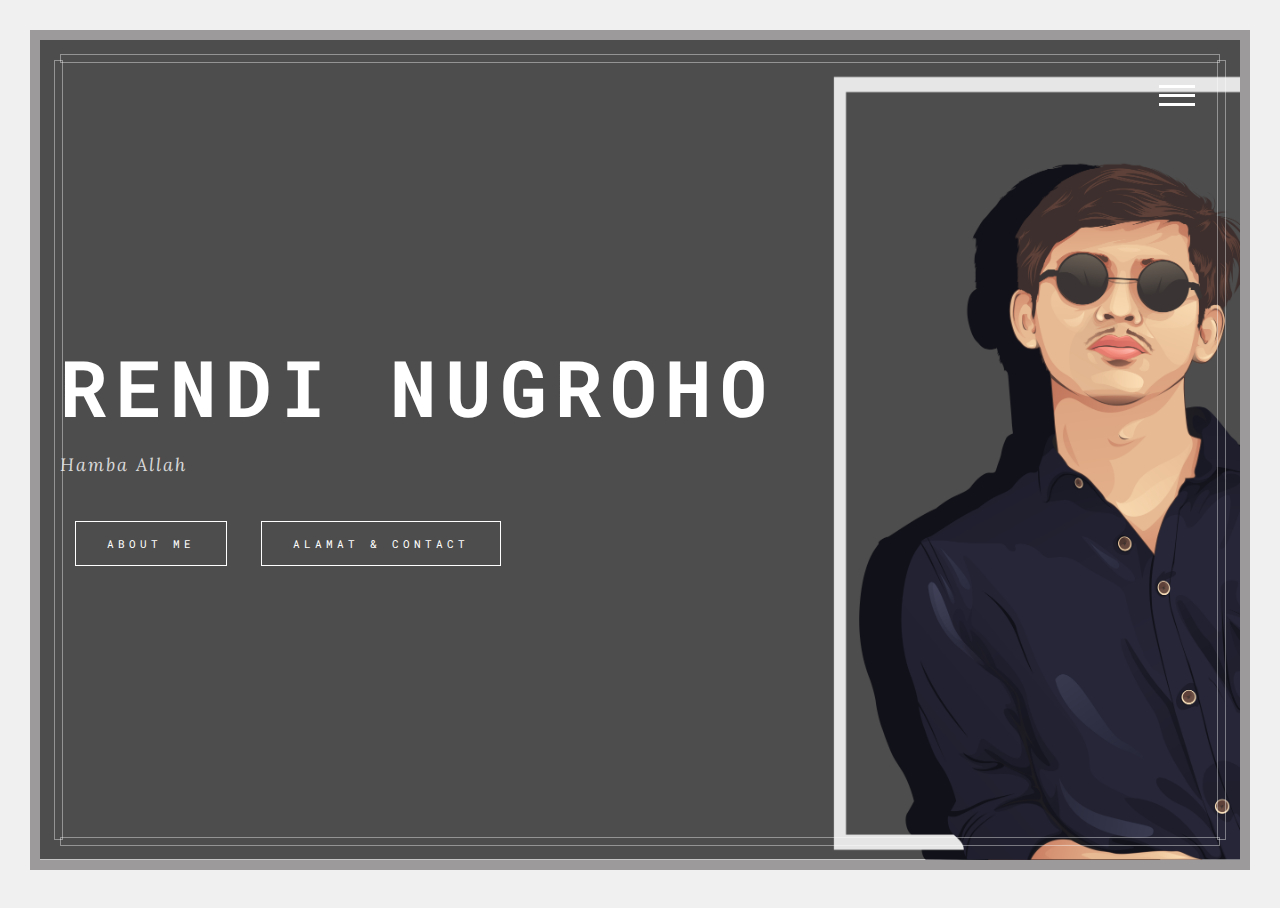
<file: index.html>
<!DOCTYPE html>
<html>
	<head>
		<meta charset="utf-8">
		<meta http-equiv="X-UA-Compatible" content="IE=edge">
		<meta name="viewport" content="width=device-width, initial-scale=1">
		
		
		
		<title>WEB PROFIL Rendi Nugroho</title>
		
		
		<link rel='stylesheet' type='text/css' href='css/style.css' >
		
	</head>
	<body>
		
		
		<div id='preloader' >
			<div class='loader' ></div>
			<div class='left' ></div>
			<div class='right' ></div>
		</div>
		
		
		<div class='main-content' >
			
			
			<div class='page-border border-left' ></div>
			<div class='page-border border-right' ></div>
			<div class='page-border border-top' ></div>
			<div class='page-border border-bottom' ></div>
			
			
			
			
			<a href='#' class='menu-btn' >
				<span class='lines' >
					<span class='l1' ></span>
					<span class='l2' ></span>
					<span class='l3' ></span>
				</span>
			</a>
			
			
			
			<div class='menu' >
				<div class='inner' >
					<ul class='menu-items' >
						
						<li>
							<a href='#' class='section-toggle' data-section='intro' >
								Home
							</a>
						</li>
						
						<li>
							<a href="about.html" class='section-toggle' data-section='about' >
								About
							</a>
						</li>
						
						<li>
							<a href="resume.html" class='section-toggle' data-section='resume' >
								Education
							</a>
						</li>
						
						<li>
							<a href="portofolio.html" class='section-toggle' data-section='portfolio' >
								Portfolio
							</a>
						</li>
						
						
						<li>
							<a href="kontak.html" class='section-toggle' data-section='contact' >
								Contact
							</a>
						</li>
						
						
					</ul>
				</div>
			</div>
			
			<div class='animation-block' ></div>
			
			
			
			<div class='sections' >
				
				
				<section id='intro' class='section section-main active' >
					
					<div class='container-fluid' >
						
						<div class='v-align' >
							<div class='inner' >
								<div class='intro-text' >
									
									<h1>Rendi Nugroho</h1>
									
									<p>
										Hamba Allah 
									</p>
									
									<div class='intro-btns' >
										
										<a href='#about' class='btn-custom section-toggle' data-section='about' >
											About Me
										</a>
										
										<a href='#contact' class='btn-custom section-toggle' data-section='contact' >
											Alamat & Contact
										</a>
										
									</div>
									
								</div>
							</div>
							
						</div>
						
					</div>
				
				</section>
				
				
				
			
				
				
				
				<section id='contact' class='section contact-section border-d' >
					
					<div class='section-block contact-block' >
						
						<div class='container-fluid' >
							
							<div class='section-header' >
								<h2>Kontak <strong class='color' >Saya</strong></h2>
							</div>
							
							
							<div class='row' >
							
								<div class='col-md-8' >
									
									<div class='contact-form' >
									
										<form id='contact-form' data-toggle='validator' method='post' action='mail.php' >
										
											<div id='contact-form-result' ></div>
										
											<div class='row' >
												
												<div class='col-md-6' >
													<div class='form-group' >
														
														<input type='text' class='form-control' placeholder='Name' name='name' required>
														<div class='help-block with-errors' ></div>
														
													</div>												
												</div>
												
												<div class='col-md-6' >
													<div class='form-group' >
														
														<input type='email' class='form-control' placeholder='Email' name='email' required>
														<div class='help-block with-errors' ></div>
													
													</div>
												</div>
												
											</div>
											
											<div class='form-group' >
												
												<input type='text' class='form-control' placeholder='Subject' name='subject' required>
												<div class='help-block with-errors' ></div>
											
											</div>
											
											<div class='form-group' >
												
												<textarea class='form-control' placeholder='Message' name='message' rows='5' required></textarea>
												<div class='help-block with-errors' ></div>
												
											</div>
											
											<div class='form-group text-center' >
												<button type='submit' class='btn-custom btn-color' >
													Kirim Pesan
												</button>
											</div>
											
										</form>
										
									</div>
									
									
								</div>
								
								<div class='col-md-4' >
									
									<div class='contact-info-icons' >
										
										<div class='contact-info' >
											
											<i class='ion-ios-location-outline' ></i>
											
											<p>
												Kajar , Karangtengah , Wonosari </br>
												,Gunungkidul , Yogyakarta
											</p>
											
										</div>
										
										
										<div class='contact-info' >
											
											<i class='ion-ios-telephone-outline' ></i>
											
											<p>
												+6289630093819
											</p>
											
										</div>
										
										
										<div class='contact-info' >
											
											<i class='ion-android-globe' ></i>
											
											<p>
												www.google.com<br>
												
											</p>
											
										</div>
										
										
										
										
									</div>
									
									
									
								</div>
								
								
							</div>
							
							
							
						</div>
					
					</div>
					
				</section>
				
			</div>
			
		</div>
		
		
		
		<script src='js/jquery.min.js' ></script>
		<script src='js/jquery.shuffle.min.js' ></script>
		<script src='js/owl.carousel.min.js' ></script>
		<script src='js/jquery.magnific-popup.min.js' ></script>
		<script src='js/validator.min.js' ></script>
		<script src='js/script.js' ></script>
		
	</body>
</html>
</file>
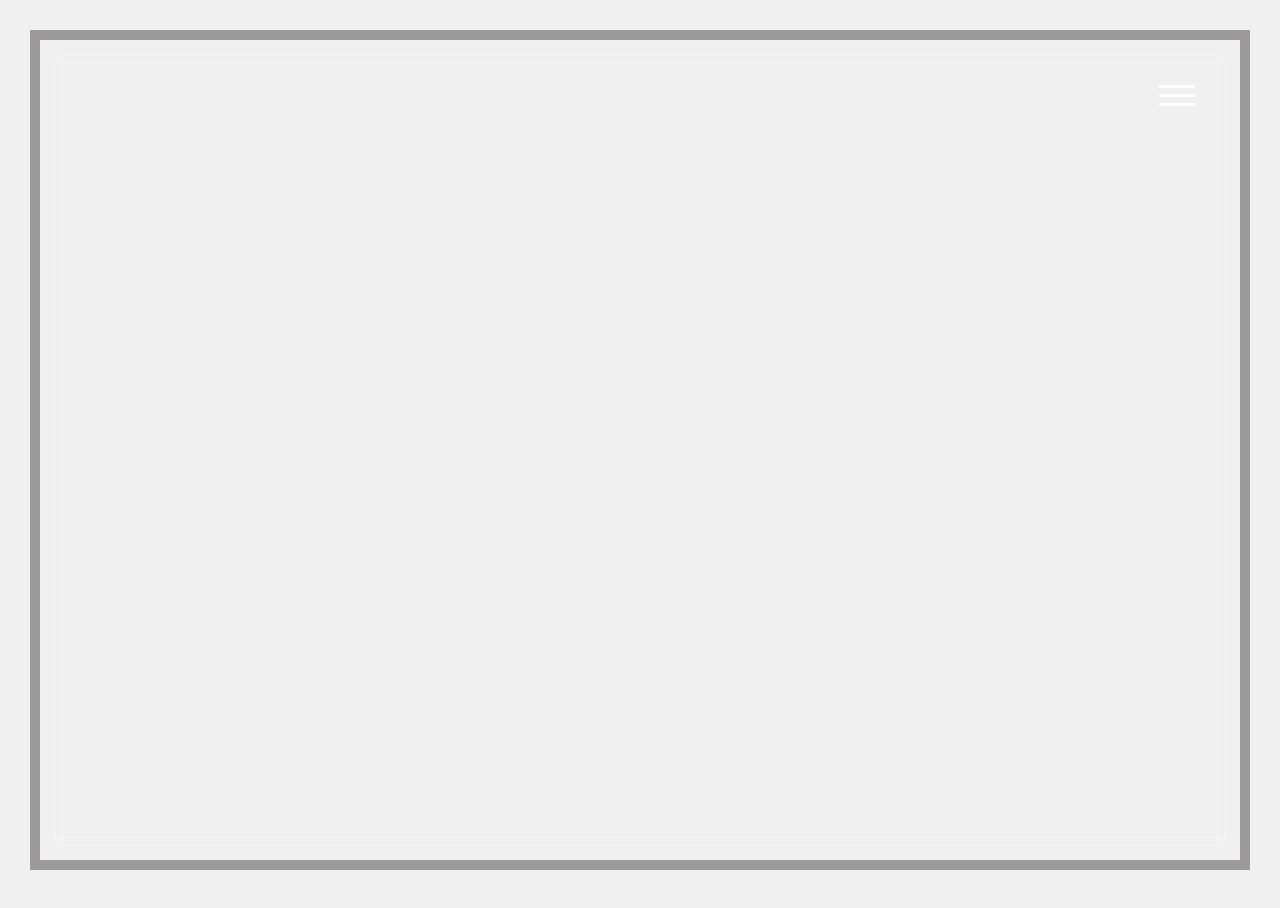
<file: about.html>
<!DOCTYPE html>
<html>
	<head>
		<meta charset="utf-8">
		<meta http-equiv="X-UA-Compatible" content="IE=edge">
		<meta name="viewport" content="width=device-width, initial-scale=1">
		
		
		
		<title>WEB PROFIL Rendi Nugroho</title>
		
		
		<link rel='stylesheet' type='text/css' href='css/style.css' >
		
	</head>
	<body>
		
		
		<div id='preloader' >
			<div class='loader' ></div>
			<div class='left' ></div>
			<div class='right' ></div>
		</div>
		
		
		<div class='main-content' >
			
			
			<div class='page-border border-left' ></div>
			<div class='page-border border-right' ></div>
			<div class='page-border border-top' ></div>
			<div class='page-border border-bottom' ></div>
			
			
			
			
			<a href='#' class='menu-btn' >
				<span class='lines' >
					<span class='l1' ></span>
					<span class='l2' ></span>
					<span class='l3' ></span>
				</span>
			</a>
			
			
			
			<div class='menu' >
				<div class='inner' >
					<ul class='menu-items' >
						
						<li>
							<a href="index.html" class='section-toggle' data-section='intro' >
								Home
							</a>
						</li>
						
						<li>
							<a href='#about' class='section-toggle' data-section='about' >
								About
							</a>
						</li>
						
						<li>
							<a href="resume.html" class='section-toggle' data-section='resume' >
								Education
							</a>
						</li>
						
						<li>
							<a href="portofolio.html" class='section-toggle' data-section='portfolio' >
								Portfolio
							</a>
						</li>
						
						
						<li>
							<a href="kontak.html" class='section-toggle' data-section='contact' >
								Contact
							</a>
						</li>
						
						
					</ul>
				</div>
			</div>
			
			<div class='animation-block' ></div>
		

        <section id='about' class='section about-section border-d' >
					
            <div class='section-block about-block' >
                <div class='container-fluid' >
                    
                    <div class='section-header' >
                        <h2>
                            Profil<strong class='color' >Saya</strong>
                        </h2>
                    </div>
                    
                    <div class='row' >
                        
                        <div class='col-md-4' >
                            
                            <ul class='info-list' >
                                
                                <li>
                                    <strong>Nama:</strong>
                                    <span>Rendi Nugroho</span>
                                </li>
                                
                                <li>
                                    <strong>Status:</strong>
                                    <span>Mahasiswa</span>
                                </li>
                                
                                <li>
                                    <strong>Tanggal Lahir:</strong>
                                    <span>14 April 1999</span>
                                </li>

                                <li>
                                    <strong>Umur:</strong>
                                    <span>20 Years</span>
                                </li>
                                
                                <li>
                                    <strong>Asal:</strong>
                                    <span>Gunungkidul</span>
                                </li>
                                
                                
                                
                            </ul>
                            
                        </div>
                        
                        <div class='col-md-8' >
                        
                            
                        </div>
                        
                    </div>
                    
                </div>
            </div>
            
            <div class='section-block services-block' >
                
                <div class='container-fluid' >
                    
                    <div class='section-header' >
                        
                        <h2>Hobby <strong class='color' >Saya</strong></h2>
                        
                    </div>
                    
                    
                    
                    <div class='row' >
                        
                        <div class='col-md-4' >
                            <div class='service' >
                                
                                <div class='icon' >
                                    <i class='icon-basic-photo' ></i>
                                </div>
                                
                                <div class='content' >
                                    
                                    <h4>SepakBola</h4>
                                    
                                    <p>
                                        Saya sangat menyukai olahraga ini dan terbilang garis keras hehe,saya dulu pernah ikut Sekolah Sepakbola dan mengikuti lomba lomba
                                        dan saya menyukai club bola Real Madrid karena menurutku ini adalah team terbaik
                                        diDunia 
                                    </p>
                                    
                                </div>
                                
                            </div>
                        </div>
                        
                        <div class='col-md-4' >
                            <div class='service' >
                                
                                <div class='icon' >
                                    <i class='icon-basic-keyboard' ></i>
                                </div>
                                
                                <div class='content' >
                                    
                                    <h4>Design Graphics</h4>
                                    
                                    <p>
                                        Saya sangat tertarik dengan dunia design , saat ini saya hanya mampu menggunakan 3 aplikasi design saja.
                                    </p>
                                    
                                </div>
                                
                            </div>
                        </div>
                        
                        <div class='col-md-4' >
                            <div class='service' >
                                
                                <div class='icon' >
                                    <i class='basic-joypad' ></i>
                                </div>
                                
                                <div class='content' >
                                    
                                    <h4>Main Game</h4>
                                    
                                    <p>
                                        Karena main game menurut saya bisa menghilangkan rasa stres yang sering kita dapat
                                    
                                </div>
                                
                            </div>
                        </div>
                        
                        
                        
                    </div>
                    
                    
                </div>
                
            </div>
            
            <div class='section-block skills-block' >
                <div class='container-fluid' >
                    
                    <div class='section-header' >
                        
                        <h2>
                            Keahlian <strong class='color' >Saya</strong>
                        </h2>
                        
                    </div>
                    
                    <div class='row' >
                        
                        <div class='col-md-6' >
                            
                            <div class='skill' >
                                
                                <h4>COREL DRAW</h4>
                                
                                <div class='bar' >
                                    <div class='percent' style='width:90%;' ></div>
                                </div>
                                
                            </div>
                            
                            
                            <div class='skill' >
                                
                                <h4>ADOBE ILUSTRATOR</h4>
                                
                                <div class='bar' >
                                    <div class='percent' style='width:80%;' ></div>
                                </div>
                                
                            </div>
                            
                            
                            <div class='skill' >
                                
                                <h4>PHOTOSHOP</h4>
                                
                                <div class='bar' >
                                    <div class='percent' style='width:75%;' ></div>
                                </div>
                                
                            </div>
                            
                            <div class='skill' >
                                
                                <h4>ALL MICROSOFT</h4>
                                
                                <div class='bar' >
                                    <div class='percent' style='width:75%;' ></div>
                                </div>
                                
                            </div>
                            
                        </div>
                    </br>
                </br>
                        <div class='skill' >
                                
                                <h4>VISUAL STUDIO</h4>
                                
                                <div class='bar' >
                                    <div class='percent' style='width:70%;' ></div>
                                </div>
                                
                            </div>
                            
                            
                            
                        </div>
                        
                    </div>
                    
                    
                </div>
            </div>
            
        
            
        </section>


		<script src='js/jquery.min.js' ></script>
		<script src='js/jquery.shuffle.min.js' ></script>
		<script src='js/owl.carousel.min.js' ></script>
		<script src='js/jquery.magnific-popup.min.js' ></script>
		<script src='js/validator.min.js' ></script>
		<script src='js/script.js' ></script>
		
	</body>
</html>
</file>
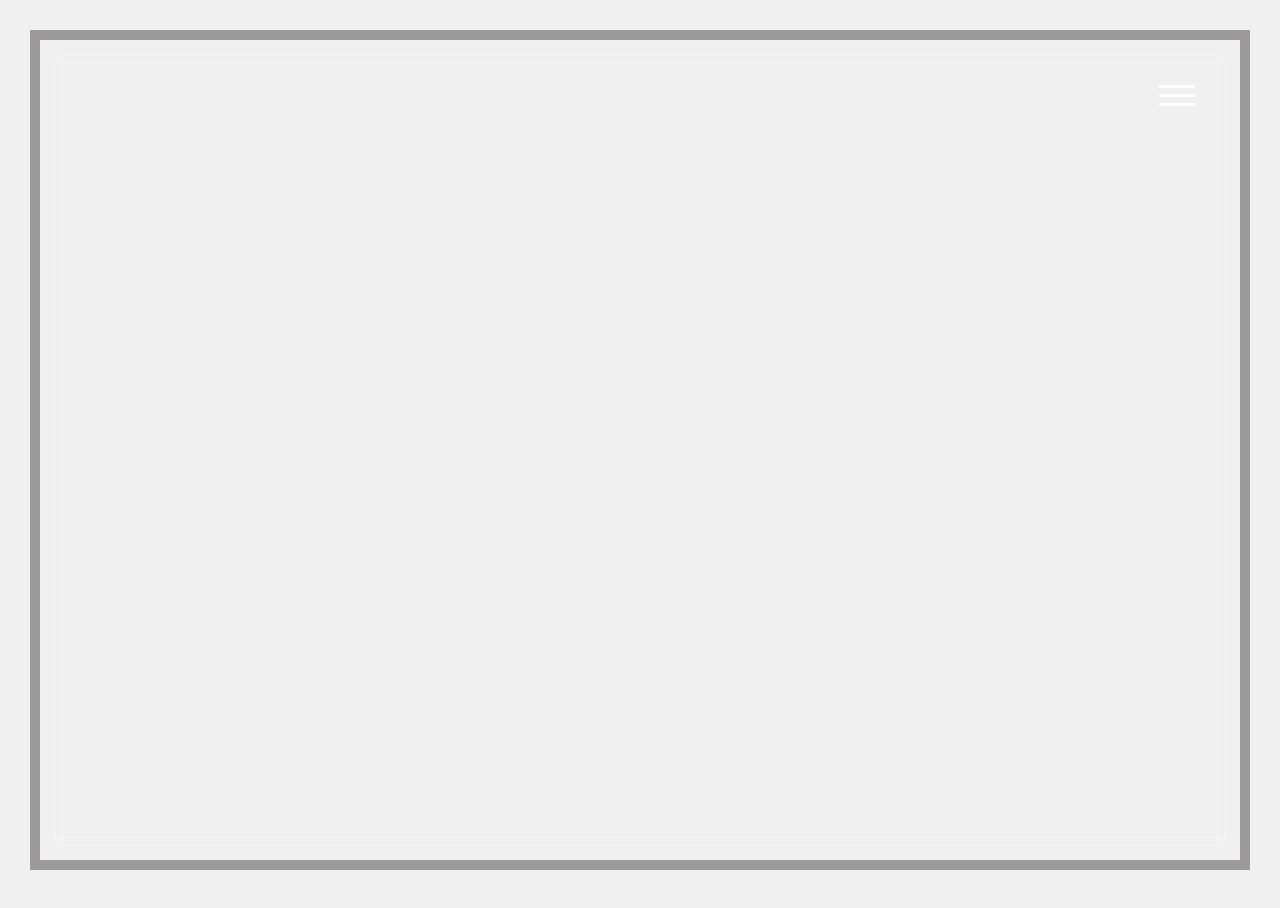
<file: kontak.html>
<!DOCTYPE html>
<html>
	<head>
		<meta charset="utf-8">
		<meta http-equiv="X-UA-Compatible" content="IE=edge">
		<meta name="viewport" content="width=device-width, initial-scale=1">
		
		
		
		<title>WEB PROFIL Rendi Nugroho</title>
		
		
		<link rel='stylesheet' type='text/css' href='css/style.css' >
		
	</head>
	<body>
		
		
		<div id='preloader' >
			<div class='loader' ></div>
			<div class='left' ></div>
			<div class='right' ></div>
		</div>
		
		
		<div class='main-content' >
			
			
			<div class='page-border border-left' ></div>
			<div class='page-border border-right' ></div>
			<div class='page-border border-top' ></div>
			<div class='page-border border-bottom' ></div>
			
			
			
			
			<a href='#' class='menu-btn' >
				<span class='lines' >
					<span class='l1' ></span>
					<span class='l2' ></span>
					<span class='l3' ></span>
				</span>
			</a>
			
			
			
			<div class='menu' >
				<div class='inner' >
					<ul class='menu-items' >
						
						<li>
							<a href="index.html" class='section-toggle' data-section='intro' >
								Home
							</a>
						</li>
						
						<li>
							<a href="about.html" class='section-toggle' data-section='about' >
								About
							</a>
						</li>
						
						<li>
							<a href="resume.html" class='section-toggle' data-section='resume' >
								Education
							</a>
						</li>
						
						<li>
							<a href="portofolio.html" class='section-toggle' data-section='education' >
								Portfolio
							</a>
						</li>
						
						
						<li>
							<a href='#contact' class='section-toggle' data-section='contact' >
								Contact
							</a>
						</li>
						
						
					</ul>
				</div>
			</div>
<section id='contact' class='section contact-section border-d' >
					
    <div class='section-block contact-block' >
        
        <div class='container-fluid' >
            
            <div class='section-header' >
                <h2>Kontak <strong class='color' >Saya</strong></h2>
            </div>
            
            
            <div class='row' >
            
                <div class='col-md-8' >
                    
                    <div class='contact-form' >
                    
                        <form id='contact-form' data-toggle='validator' method='post' action='mail.php' >
                        
                            <div id='contact-form-result' ></div>
                        
                            <div class='row' >
                                
                                <div class='col-md-6' >
                                    <div class='form-group' >
                                        
                                        <input type='text' class='form-control' placeholder='Name' name='name' required>
                                        <div class='help-block with-errors' ></div>
                                        
                                    </div>												
                                </div>
                                
                                <div class='col-md-6' >
                                    <div class='form-group' >
                                        
                                        <input type='email' class='form-control' placeholder='Email' name='email' required>
                                        <div class='help-block with-errors' ></div>
                                    
                                    </div>
                                </div>
                                
                            </div>
                            
                            <div class='form-group' >
                                
                                <input type='text' class='form-control' placeholder='Subject' name='subject' required>
                                <div class='help-block with-errors' ></div>
                            
                            </div>
                            
                            <div class='form-group' >
                                
                                <textarea class='form-control' placeholder='Message' name='message' rows='5' required></textarea>
                                <div class='help-block with-errors' ></div>
                                
                            </div>
                            
                            <div class='form-group text-center' >
                                <button type='submit' class='btn-custom btn-color' >
                                    Kirim Pesan
                                </button>
                            </div>
                            
                        </form>
                        
                    </div>
                    
                    
                </div>
                
                <div class='col-md-4' >
                    
                    <div class='contact-info-icons' >
                        
                        <div class='contact-info' >
                            
                            <i class='ion-ios-location-outline' ></i>
                            
                            <p>
                                Kajar , Karangtengah , Wonosari </br>
                                ,Gunungkidul , Yogyakarta
                            </p>
                            
                        </div>
                        
                        
                        <div class='contact-info' >
                            
                            <i class='ion-ios-telephone-outline' ></i>
                            
                            <p>
                                +6289630093819
                            </p>
                            
                        </div>
                        
                        
                        <div class='contact-info' >
                            
                            <i class='ion-android-globe' ></i>
                            
                            <p>
                                www.google.com<br>
                                
                            </p>
                            
                        </div>
                        
                        
                        
                        
                    </div>
                    
                    
                    
                </div>
                
                
            </div>
            
            
            
        </div>
    
    </div>
    
</section>

</div>

</div>



<script src='js/jquery.min.js' ></script>
<script src='js/jquery.shuffle.min.js' ></script>
<script src='js/owl.carousel.min.js' ></script>
<script src='js/jquery.magnific-popup.min.js' ></script>
<script src='js/validator.min.js' ></script>
<script src='js/script.js' ></script>

</body>
</html>
</file>
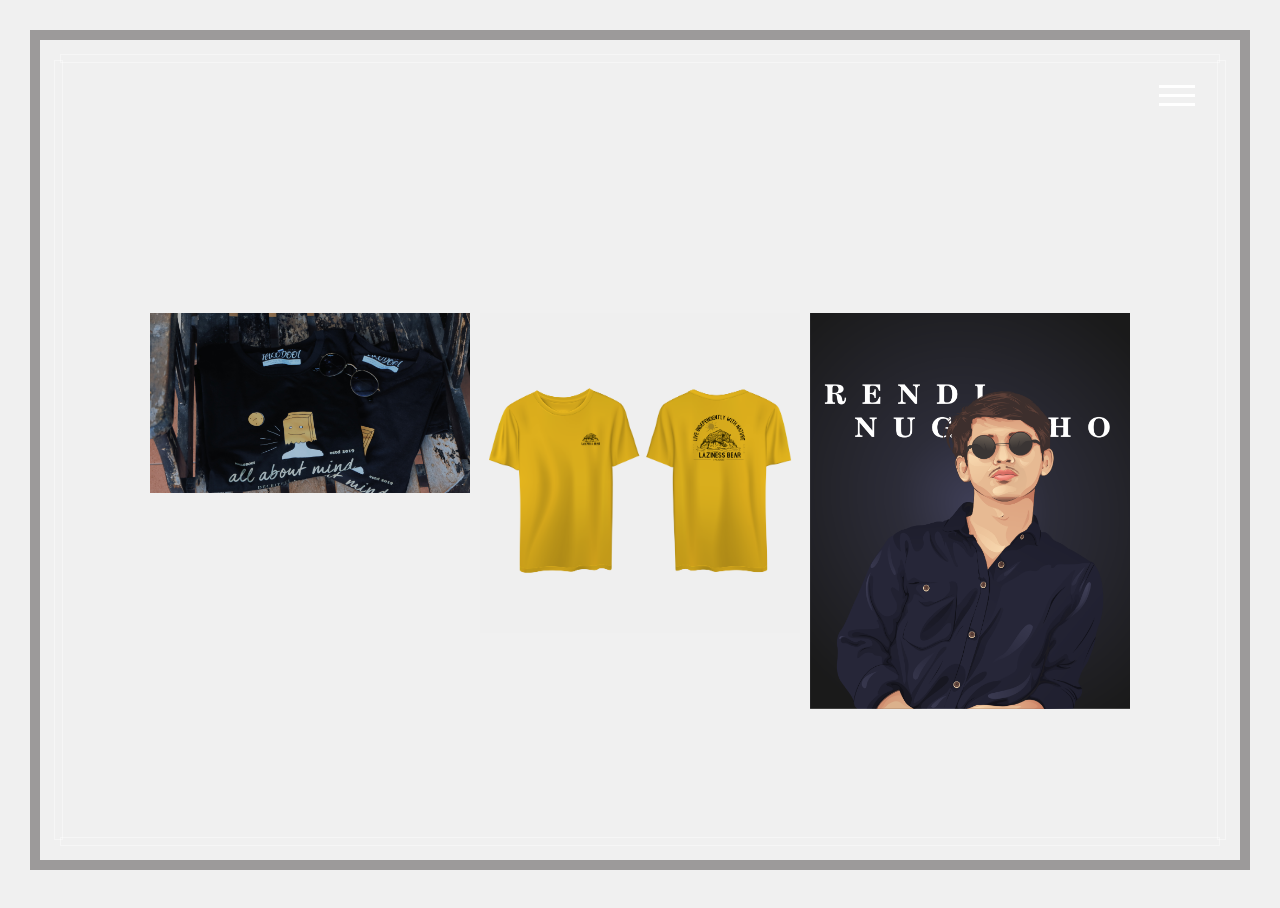
<file: portofolio.html>
<!DOCTYPE html>
<html>
	<head>
		<meta charset="utf-8">
		<meta http-equiv="X-UA-Compatible" content="IE=edge">
		<meta name="viewport" content="width=device-width, initial-scale=1">
		
		
		
		<title>WEB PROFIL Rendi Nugroho</title>
		
		
		<link rel='stylesheet' type='text/css' href='css/style.css' >
		
	</head>
	<body>
		
		
		<div id='preloader' >
			<div class='loader' ></div>
			<div class='left' ></div>
			<div class='right' ></div>
		</div>
		
		
		<div class='main-content' >
			
			
			<div class='page-border border-left' ></div>
			<div class='page-border border-right' ></div>
			<div class='page-border border-top' ></div>
			<div class='page-border border-bottom' ></div>
			
			
			
			
			<a href='#' class='menu-btn' >
				<span class='lines' >
					<span class='l1' ></span>
					<span class='l2' ></span>
					<span class='l3' ></span>
				</span>
			</a>
			
			
			
			<div class='menu' >
				<div class='inner' >
					<ul class='menu-items' >
						
						<li>
							<a href="index.html" class='section-toggle' data-section='intro' >
								Home
							</a>
						</li>
						
						<li>
							<a href="about.html" class='section-toggle' data-section='about' >
								About
							</a>
						</li>
						
						<li>
							<a href="resume.html" class='section-toggle' data-section='resume' >
								Education
							</a>
						</li>
						
						<li>
							<a href='#portfolio' class='section-toggle' data-section='portfolio' >
								Portfolio
							</a>
						</li>
						
						
						<li>
							<a href="kontak.html" class='section-toggle' data-section='contact' >
								Contact
							</a>
						</li>
						
						
					</ul>
				</div>
			</div>
			
			<div class='animation-block' ></div>
		

        	
				<section id='portfolio' class='section portfolio-section border-d' >
					
					<div class='section-block portfolio-block' >
						
						<div class='container-fluid' >
							
							
							<div class='section-header' >
								<h2>Karya<strong class='color' >Saya</strong></h2>
							</div>
							
							<ul class='portfolio-filters' >
								<li>
									<a href='#' class='active' data-group='all' >
										All
									</a>
								</li>

							</ul>
							
							<ul class='portfolio-items' >
								
								<li data-groups='["web","tech"]' >
									<div class='inner' >
										<img src='img/portfolio/11.jpg' alt>
										
										<div class='overlay' >
											
											<a href='#popup-1' class='view-project' >
												Project
											</a>
											
											
											<div id='popup-1' class='popup-box zoom-anim-dialog mfp-hide' >
												<figure>
													
													
													<img src='img/portfolio/11.jpg' alt>
												
												</figure>
												<div class='content' >
													
													<h4>Project Saya</h4>
													
													
													<p>
														Nah ini adalah foto dari produk yang saya buat sendiri dengan brand yang bernama "HALODOI"
													</p>
													
												</div>
												
											</div>
											
										</div>
										
									</div>
								</li>
								
								<li data-groups='["tech","photography"]' >
									<div class='inner' >
										<img src='img/portfolio/bearkuning.png' alt>
										
										<div class='overlay' >
											
											<a href='#popup-2' class='view-project' >
												Project
											</a>
											
											
											<div id='popup-2' class='popup-box zoom-anim-dialog mfp-hide' >
												<figure>
													
													
													<img src='img/portfolio/bearkuning.png' alt>
												
												</figure>
												<div class='content' >
													
													
													<h4>Project T-shirt</h4>
													
													
													<p>
														Ini adalah foto dari design yang saya buat sendiri, salah satu contoh design kaos
													</p>
													
												</div>
												
											</div>
											
										</div>
										
									</div>
								</li>
								
								<li data-groups='["web","photography"]' >
									<div class='inner' >
										<img src='img/portfolio/new project.png' alt>
										
										<div class='overlay' >
											
											<a href='#popup-3' class='view-project' >
												Project
											</a>
											
											
											<div id='popup-3' class='popup-box zoom-anim-dialog mfp-hide' >
												<figure>
													
													
													<img src='img/portfolio/new project.png' alt>
												
												</figure>
												<div class='content' >
													
													
													<h4>Vector</h4>
													
													
													<p>
														Ini adalah salah satu karya saya membuat vector art.
													</p>
													
												</div>
												
											</div>
											
										</div>
										
									</div>
								</li>
								
								

					
				</section>


		<script src='js/jquery.min.js' ></script>
		<script src='js/jquery.shuffle.min.js' ></script>
		<script src='js/owl.carousel.min.js' ></script>
		<script src='js/jquery.magnific-popup.min.js' ></script>
		<script src='js/validator.min.js' ></script>
		<script src='js/script.js' ></script>
		
	</body>
</html>
</file>
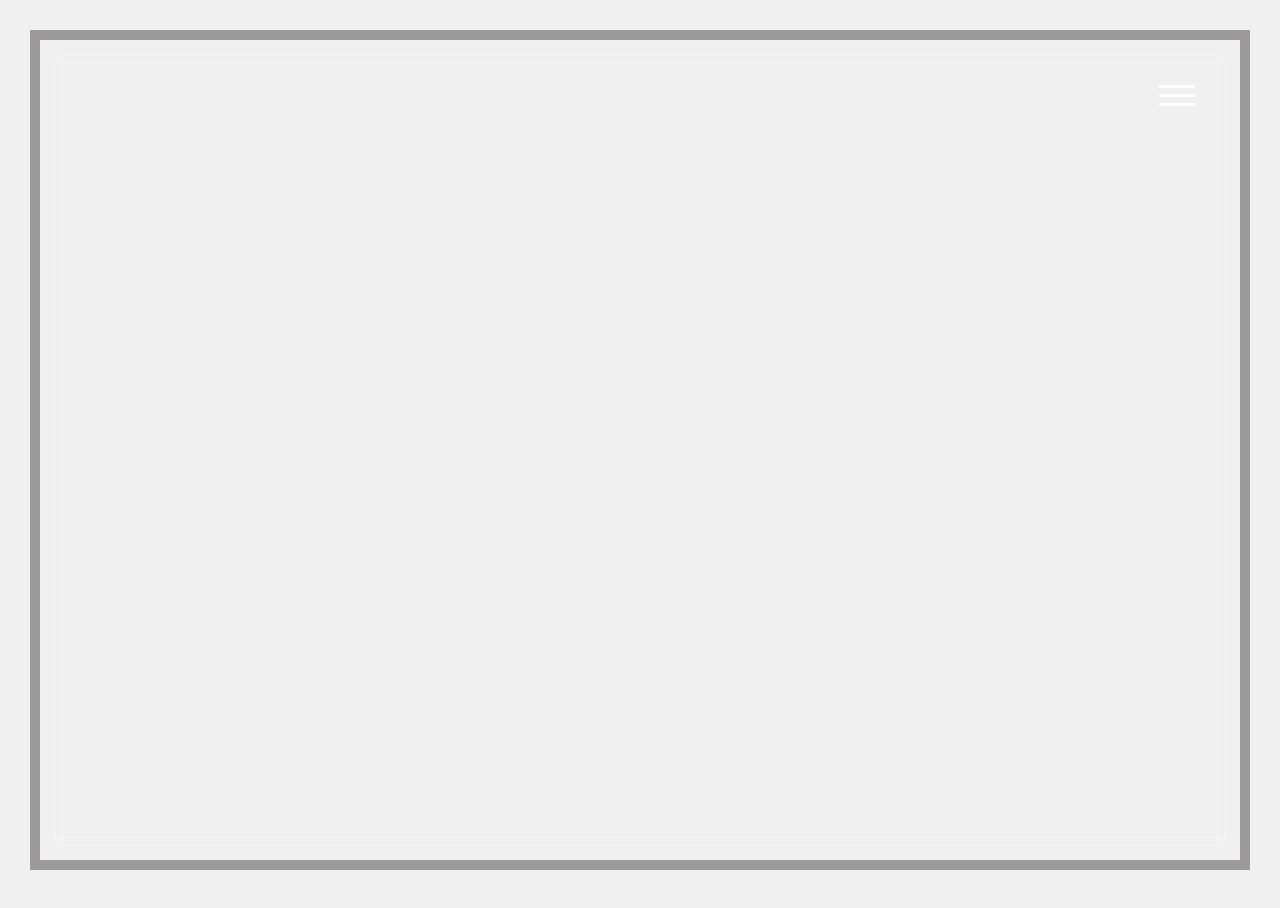
<file: resume.html>
<!DOCTYPE html>
<html>
	<head>
		<meta charset="utf-8">
		<meta http-equiv="X-UA-Compatible" content="IE=edge">
		<meta name="viewport" content="width=device-width, initial-scale=1">
		
		
		
		<title>WEB PROFIL Rendi Nugroho</title>
		
		
		<link rel='stylesheet' type='text/css' href='css/style.css' >
		
	</head>
	<body>
		
		
		<div id='preloader' >
			<div class='loader' ></div>
			<div class='left' ></div>
			<div class='right' ></div>
		</div>
		
		
		<div class='main-content' >
			
			
			<div class='page-border border-left' ></div>
			<div class='page-border border-right' ></div>
			<div class='page-border border-top' ></div>
			<div class='page-border border-bottom' ></div>
			
			
			
			
			<a href='#' class='menu-btn' >
				<span class='lines' >
					<span class='l1' ></span>
					<span class='l2' ></span>
					<span class='l3' ></span>
				</span>
			</a>
			
			
			
			<div class='menu' >
				<div class='inner' >
					<ul class='menu-items' >
						
						<li>
							<a href="index.html" class='section-toggle' data-section='intro' >
								Home
							</a>
						</li>
						
						<li>
							<a href="about.html" class='section-toggle' data-section='about' >
								About
							</a>
						</li>
						
						<li>
							<a href='#education' class='section-toggle' data-section='resume' >
								Education
							</a>
						</li>
						
						<li>
							<a href="portofolio.html" class='section-toggle' data-section='portfolio' >
								Portfolio
							</a>
						</li>
						
						
						<li>
							<a href="kontak.html" class='section-toggle' data-section='contact' >
								Contact
							</a>
						</li>
						
						
					</ul>
				</div>
			</div>
			
			<div class='animation-block' ></div>
		

            <section id='resume' class='section resume-section border-d' >
					
                <div class='section-block timeline-block' >
                    
                    <div class='container-fluid' >
                        
                        <div class='section-header' >
                            
                            <h2>Riwayat <strong class='color' >Pendidikan</strong></h2>
                            
                        </div>
                        
                        <ul class='timeline' >
                            
                            <li>
                                
                                <div class='timeline-content' >
                                    
                                    <h4>SEKOLAH DASAR</h4>
                                    
                                    <em>
                                        <span>SD N KAJAR</span>
                                        <span>2006-2012</span>
                                    </em>
                                    
                                    <p>
                                        Saat SD adalah saat dimana saya mulai dididik dengan benar , sekolah SD saya dekat dengan rumah jadi kalau berangkat cuma jalan kaki.
                                    </p>
                                    
                                </div>
                                
                            </li>
                            
                            <li>
                                
                                <div class='timeline-content' >
                                    
                                    <h4>SMP</h4>
                                    
                                    <em>
                                        <span>SMP Muhammadiyah 1 Wonosari</span>
                                        <span>2012-2015</span>
                                    </em>
                                    
                                    <p>
                                        Saya masuk SMP pada tahun 2012 , saya bersyukur bisa masuk di SMP Muhamadiyah ini karena disini saya banyak belajar soal agama.
                                    </p>
                                    
                                </div>
                                
                            </li>
                            
                            <li>
                                
                                <div class='timeline-content' >
                                    
                                    <h4>SMK</h4>
                                    
                                    <em>
                                        <span>SMK Muhammadiyah 1 Playen</span>
                                        <span>2015-2018</span>
                                    </em>
                                    
                                    <p>
                                        Nah di SMK ini lah karakter saya dibentuk dengan pendidikan yang disiplin dan sangat tegas , ini adalah sekolah swasta terbaik diGunungkidul menurut saya
                                        karena hanya Sekolah Swasta ini yang mampu bersaing dengan sekolah favorite -favorite diGunungkidul.
                                    </p>
                                    
                                </div>
                                
                            </li>
                            
                            <li>
                                
                                <div class='timeline-content' >
                                    
                                    <h4>Kuliah</h4>
                                    
                                    <em>
                                        <span>LP3I Yogyakarta</span>
                                        <span>2018- Sekarang</span>
                                    </em>
                                    
                                    <p>
                                        Saya masuk di LP3I ini karena saya tertarik dengan penempatan kerja yang sudah dijanjikan dan sudah terbukti 90% kerja sebelum lulus
                                    </p>
                                    
                                </div>
                                
                            </li>
                            
                        </ul>
                        
                    </div>
                    
                </div>
            
            </section>


		<script src='js/jquery.min.js' ></script>
		<script src='js/jquery.shuffle.min.js' ></script>
		<script src='js/owl.carousel.min.js' ></script>
		<script src='js/jquery.magnific-popup.min.js' ></script>
		<script src='js/validator.min.js' ></script>
		<script src='js/script.js' ></script>
		
	</body>
</html>
</file>
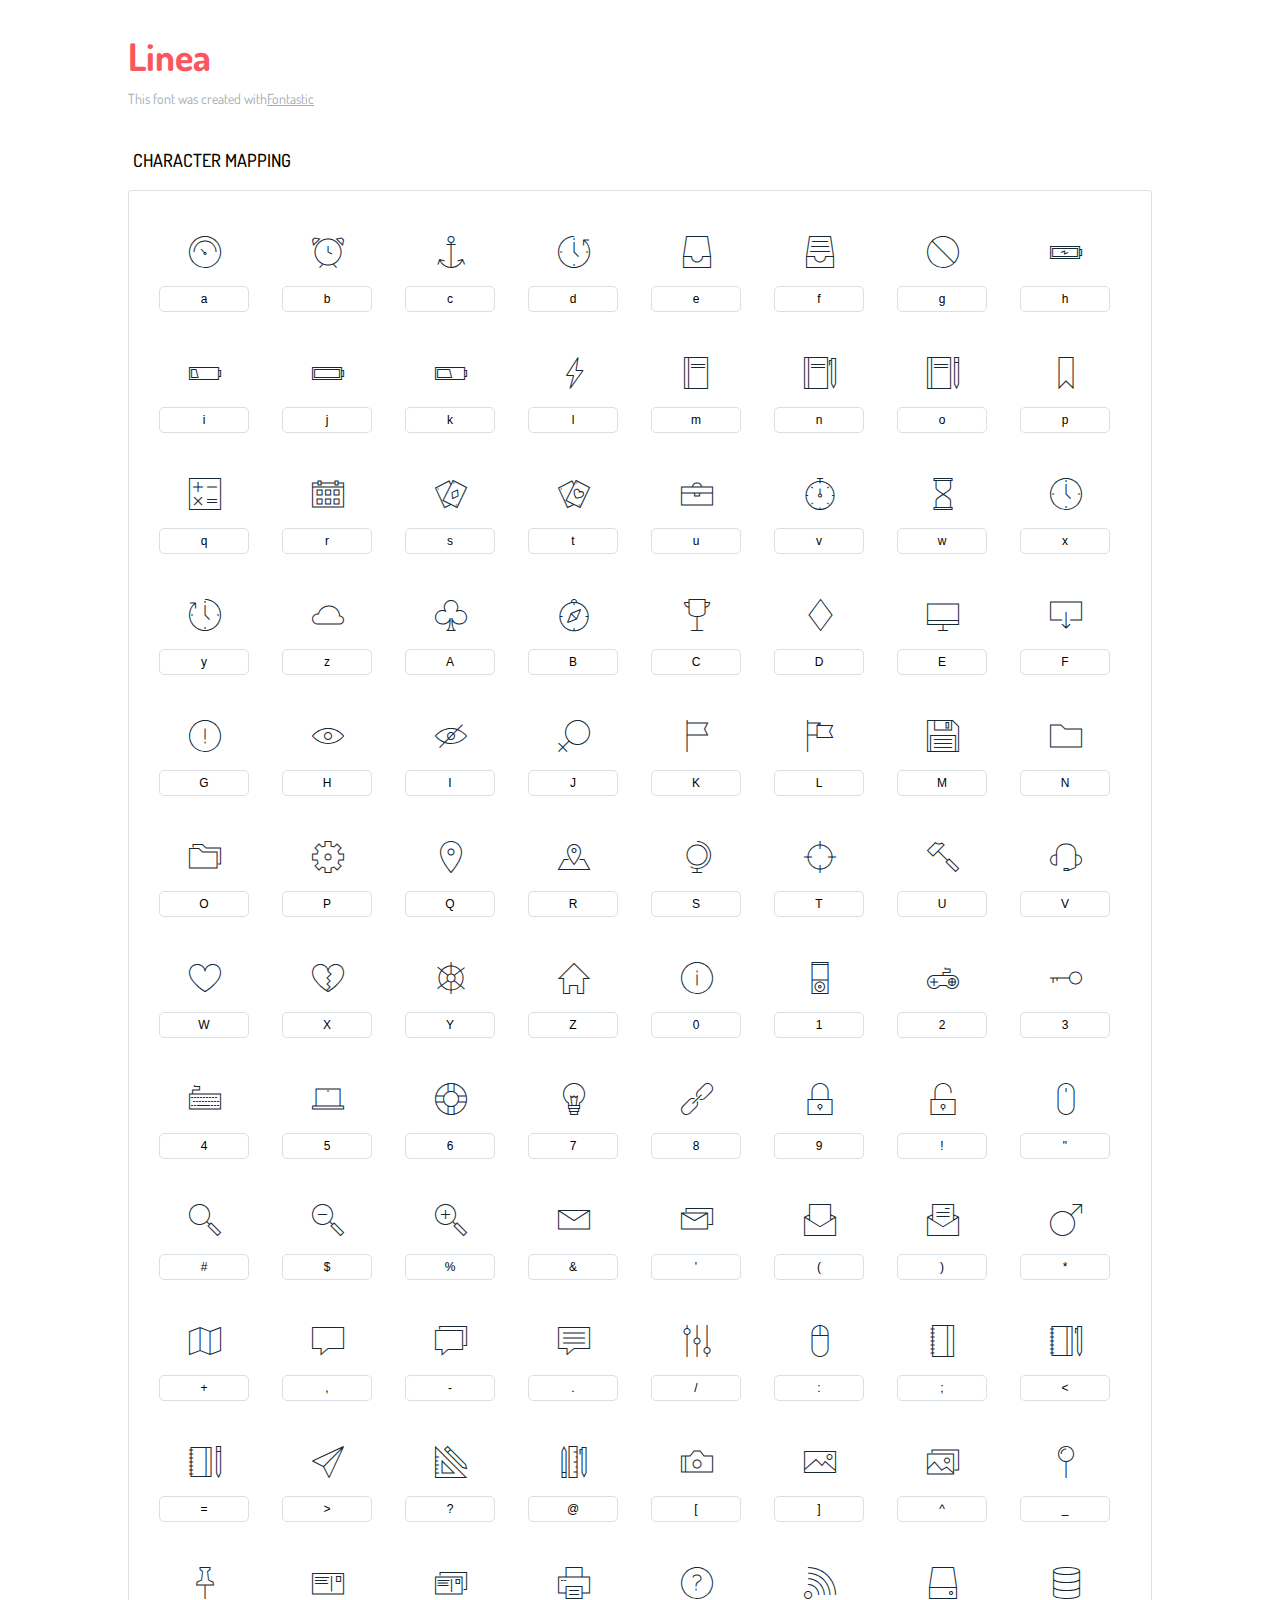
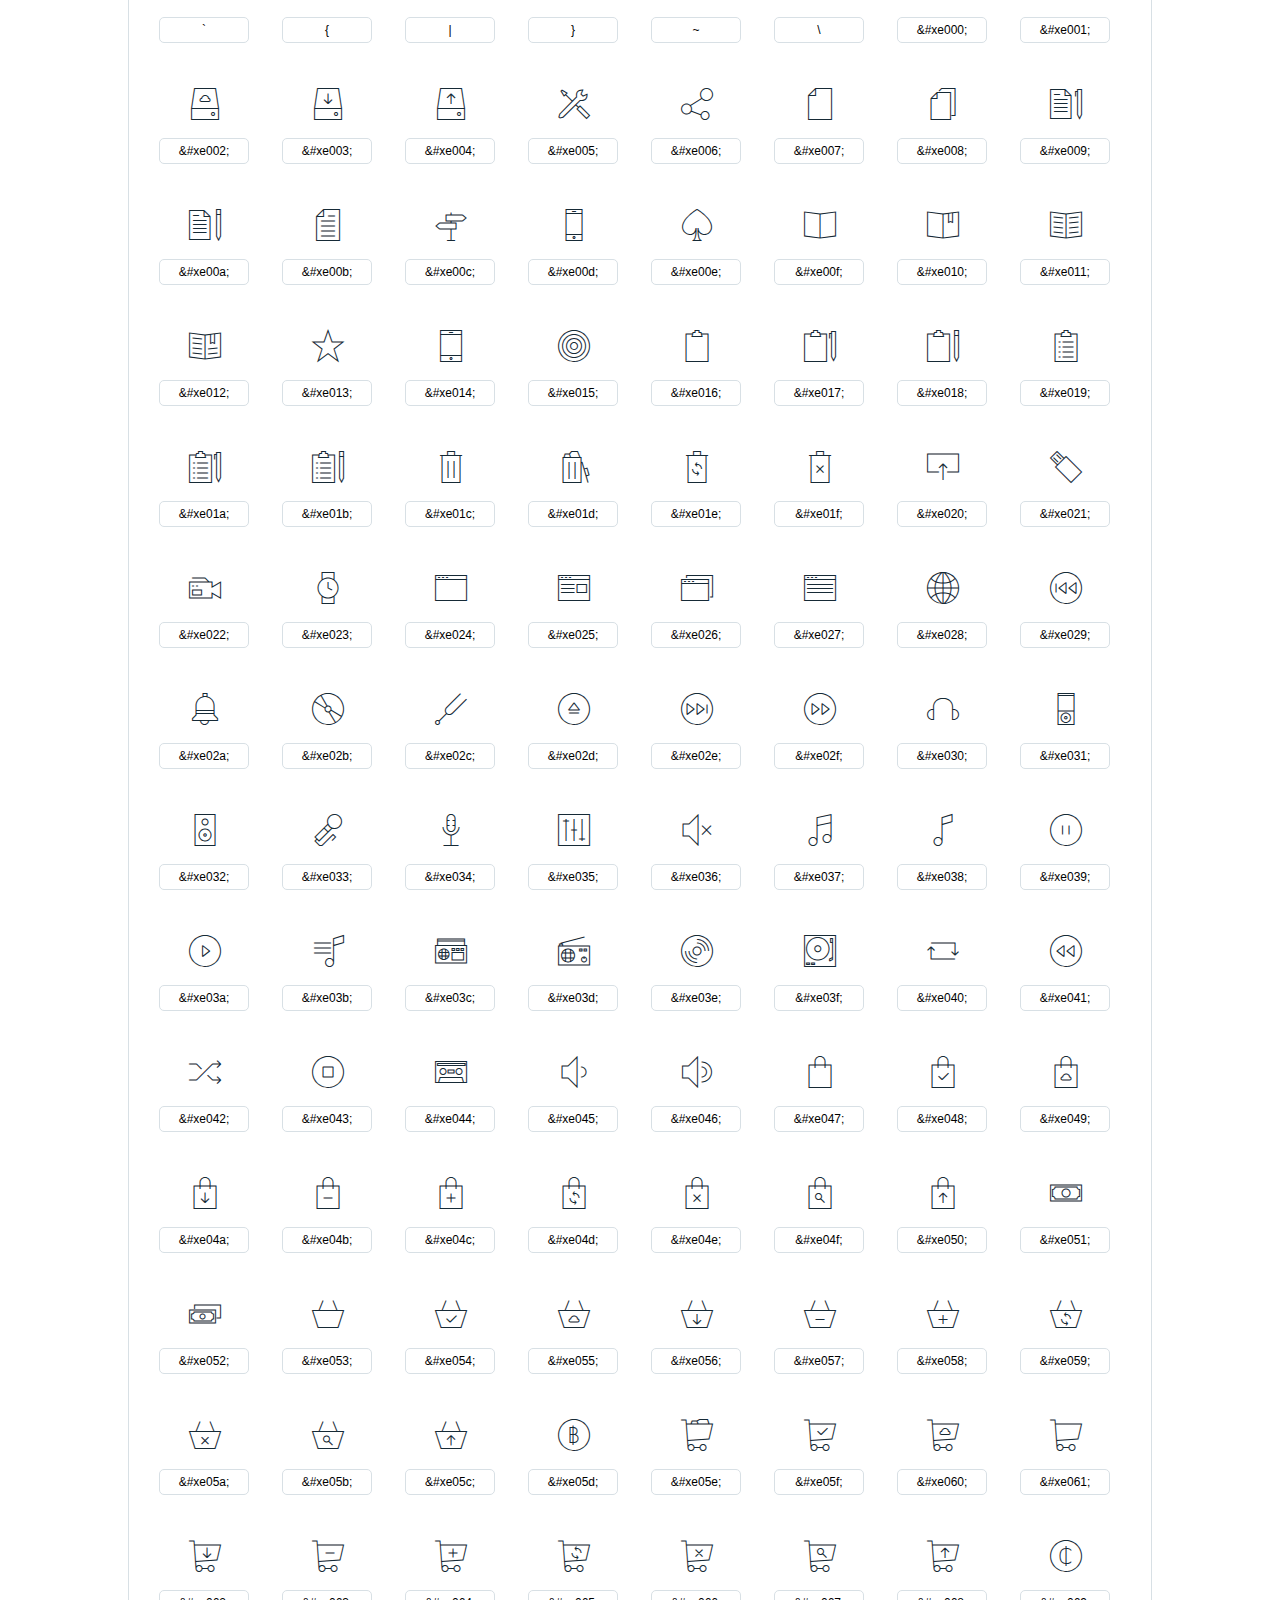
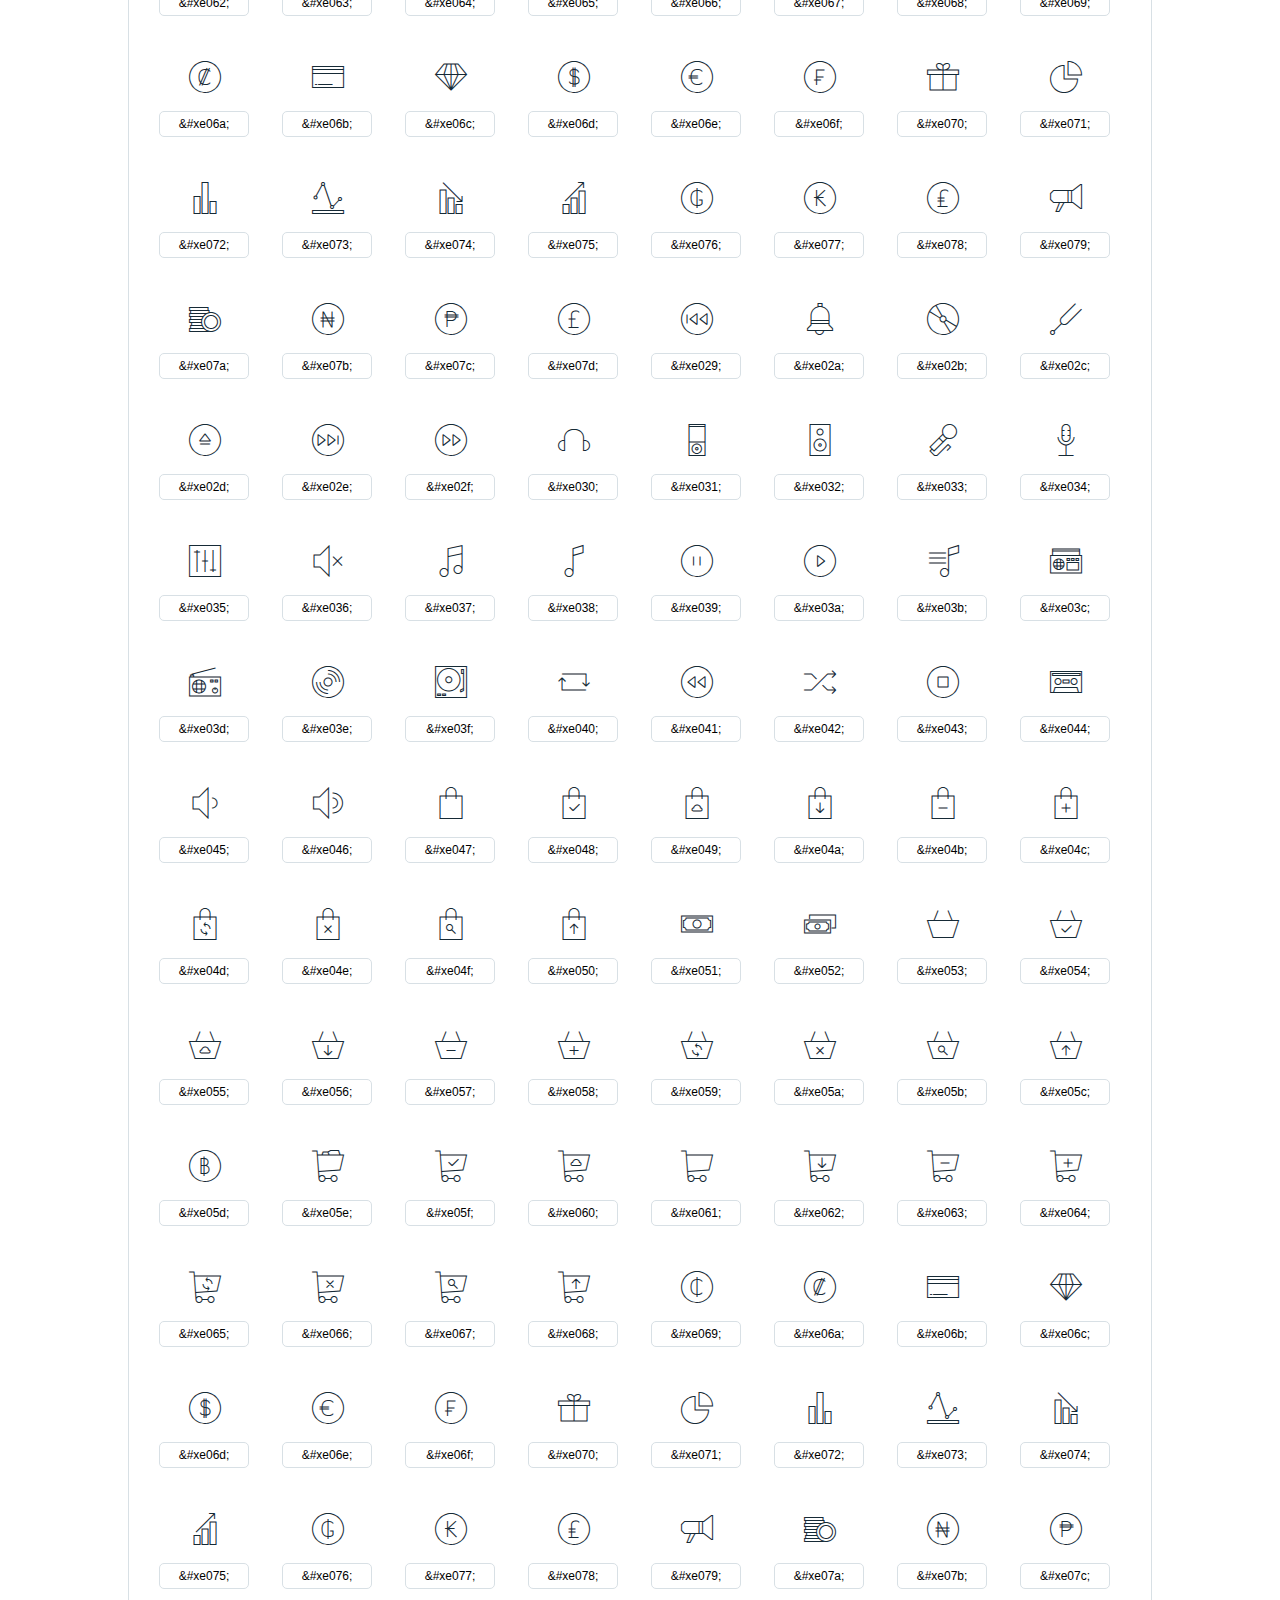
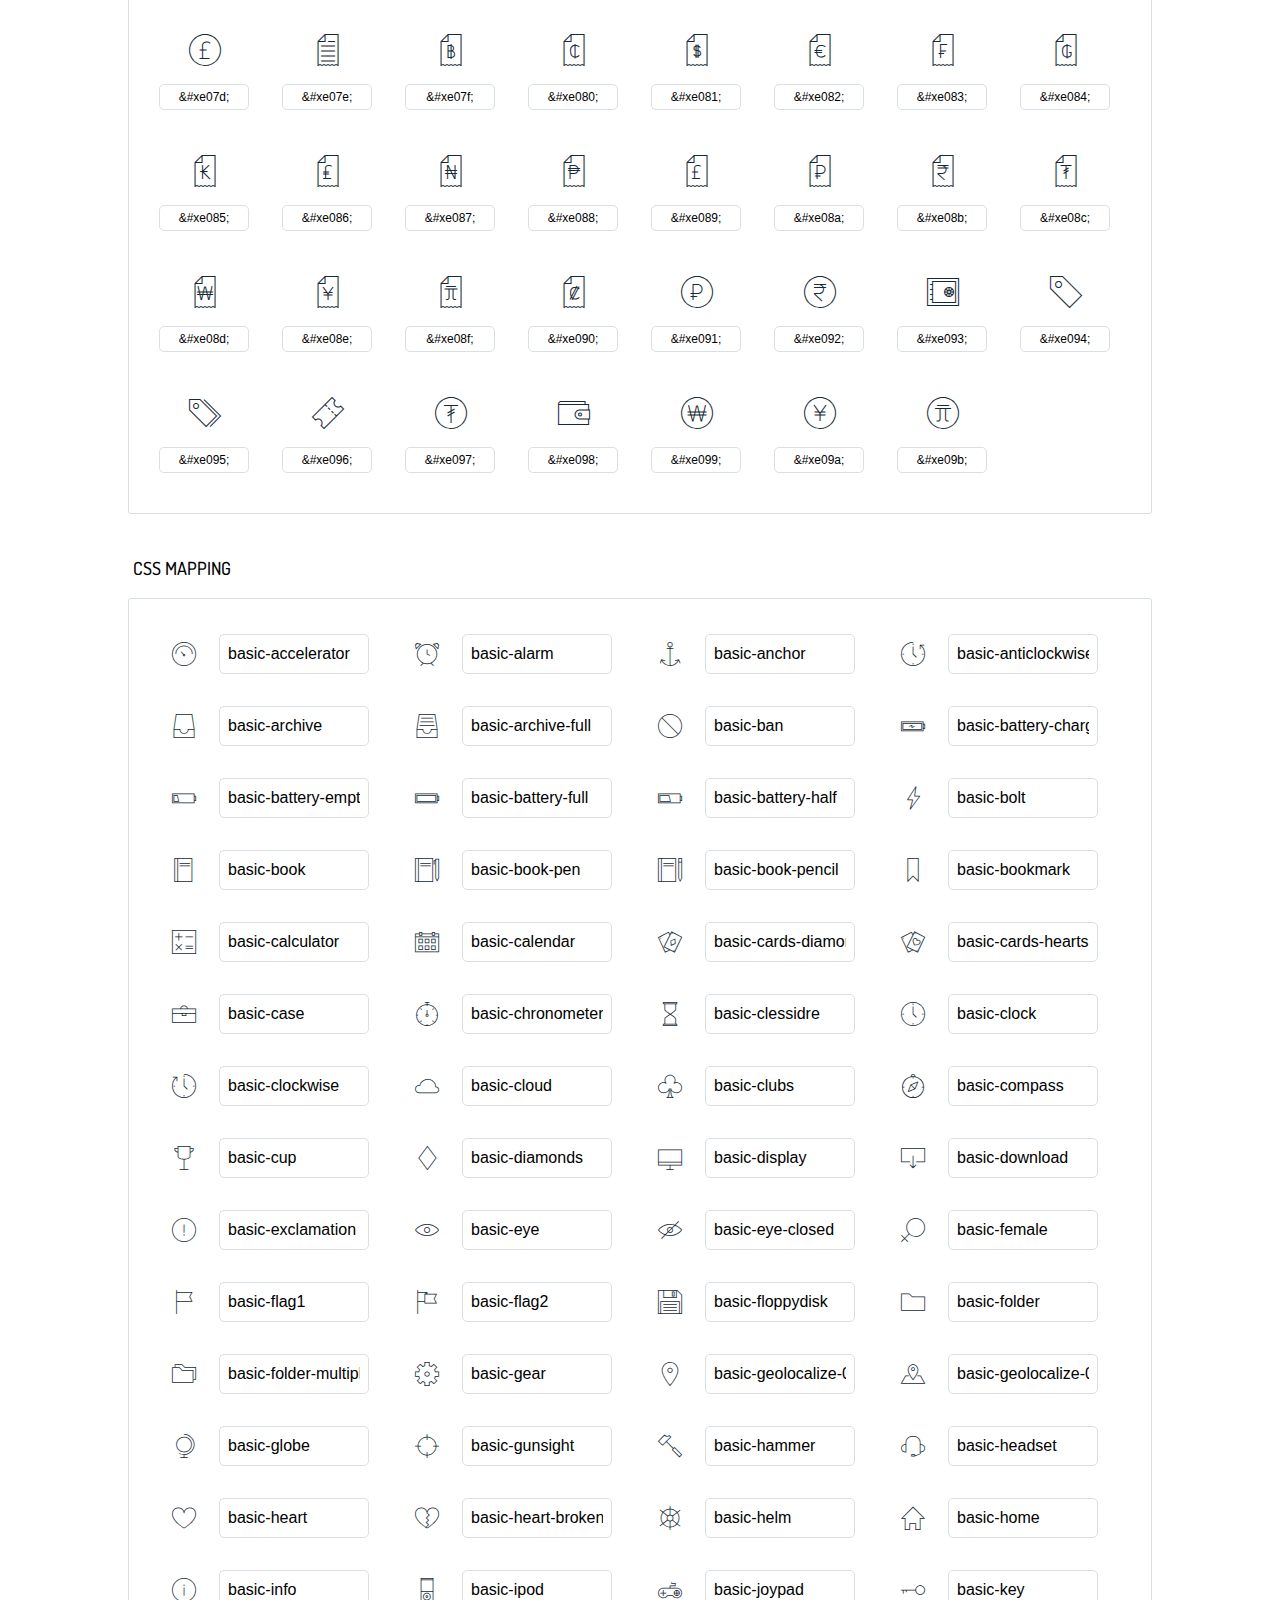
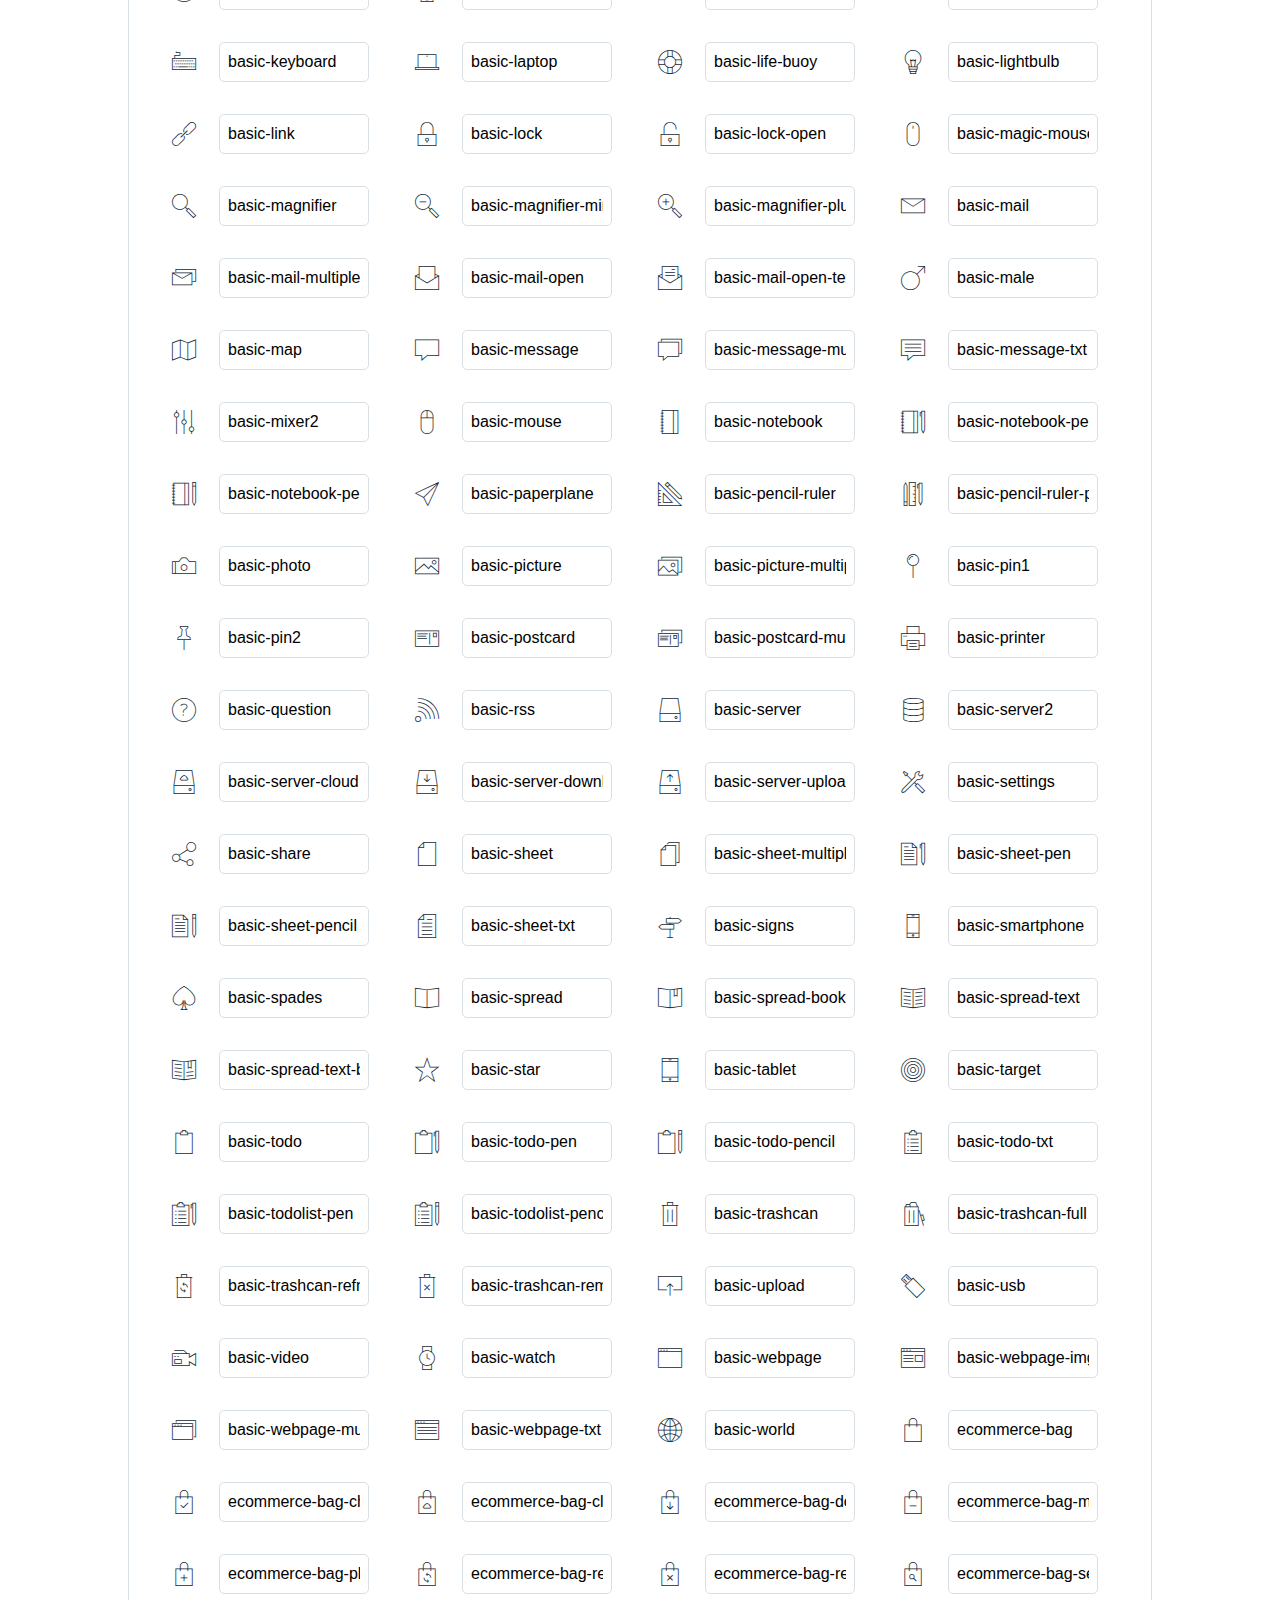
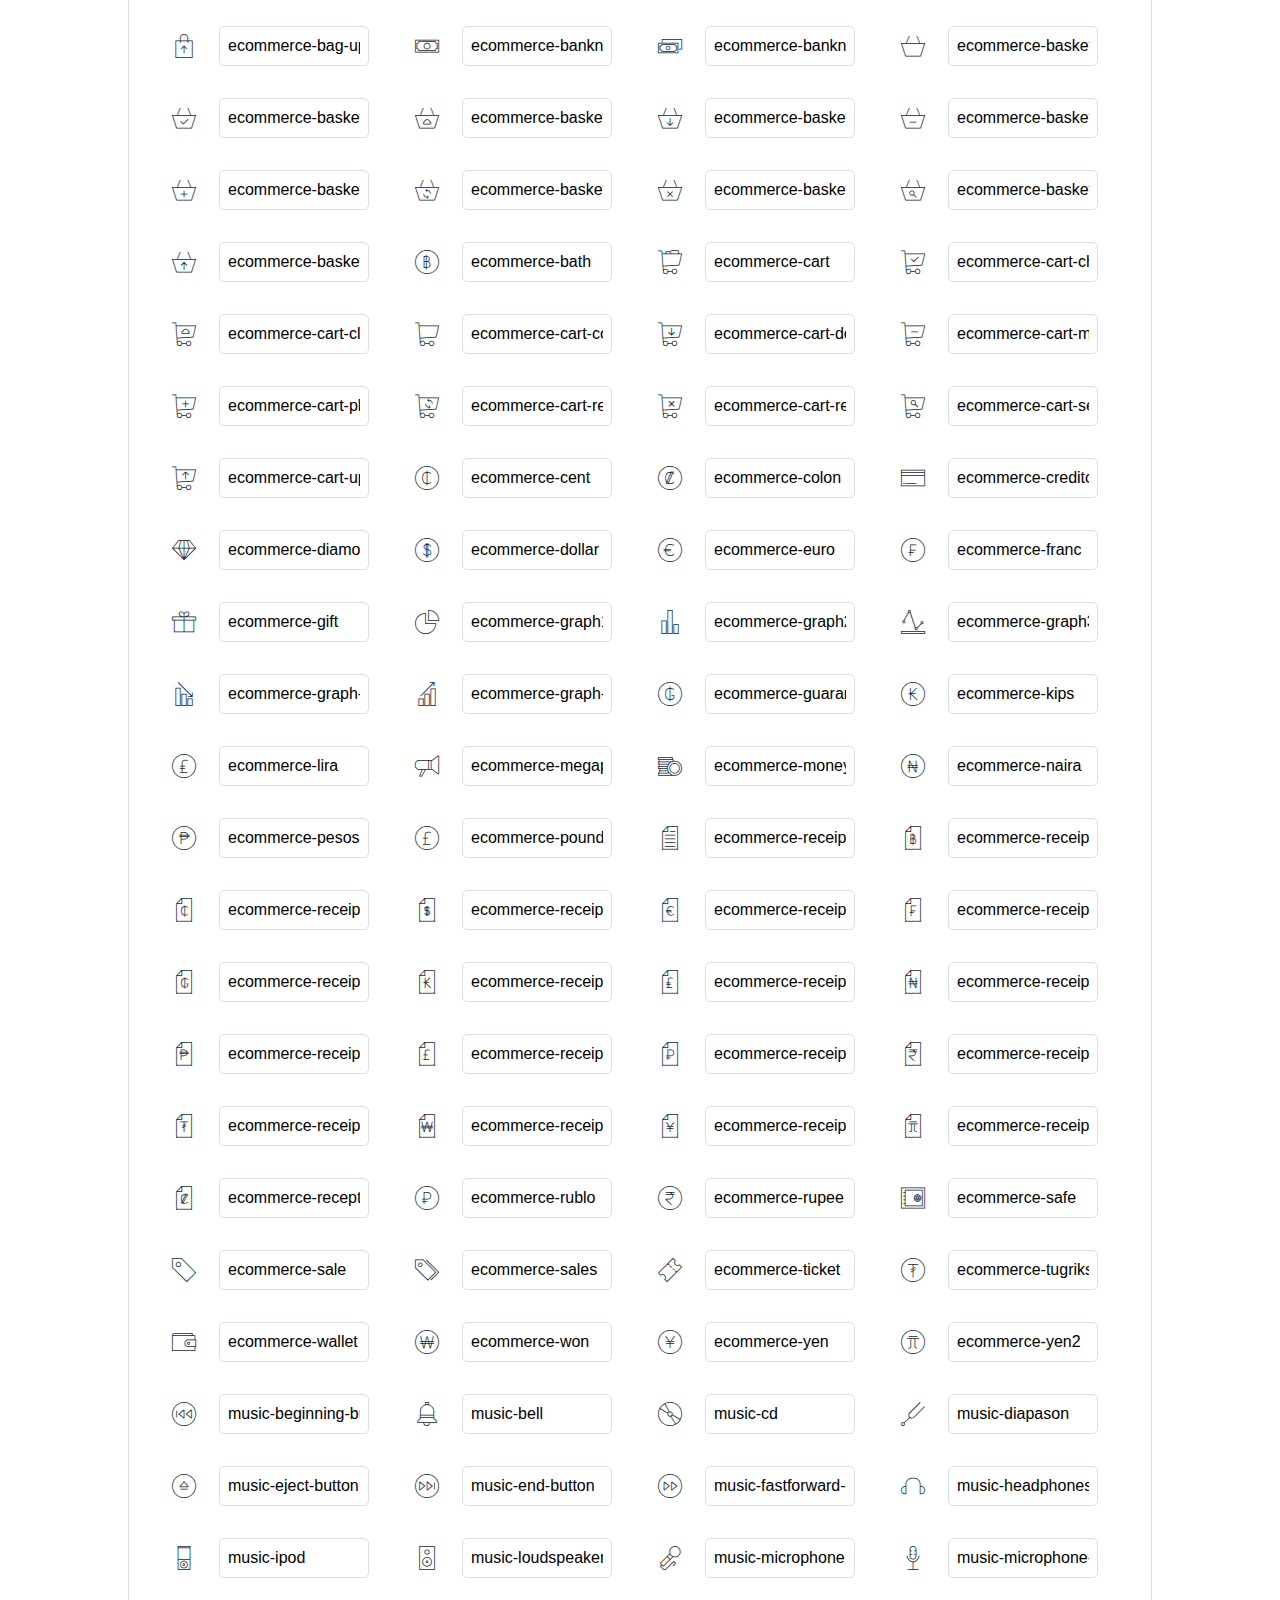
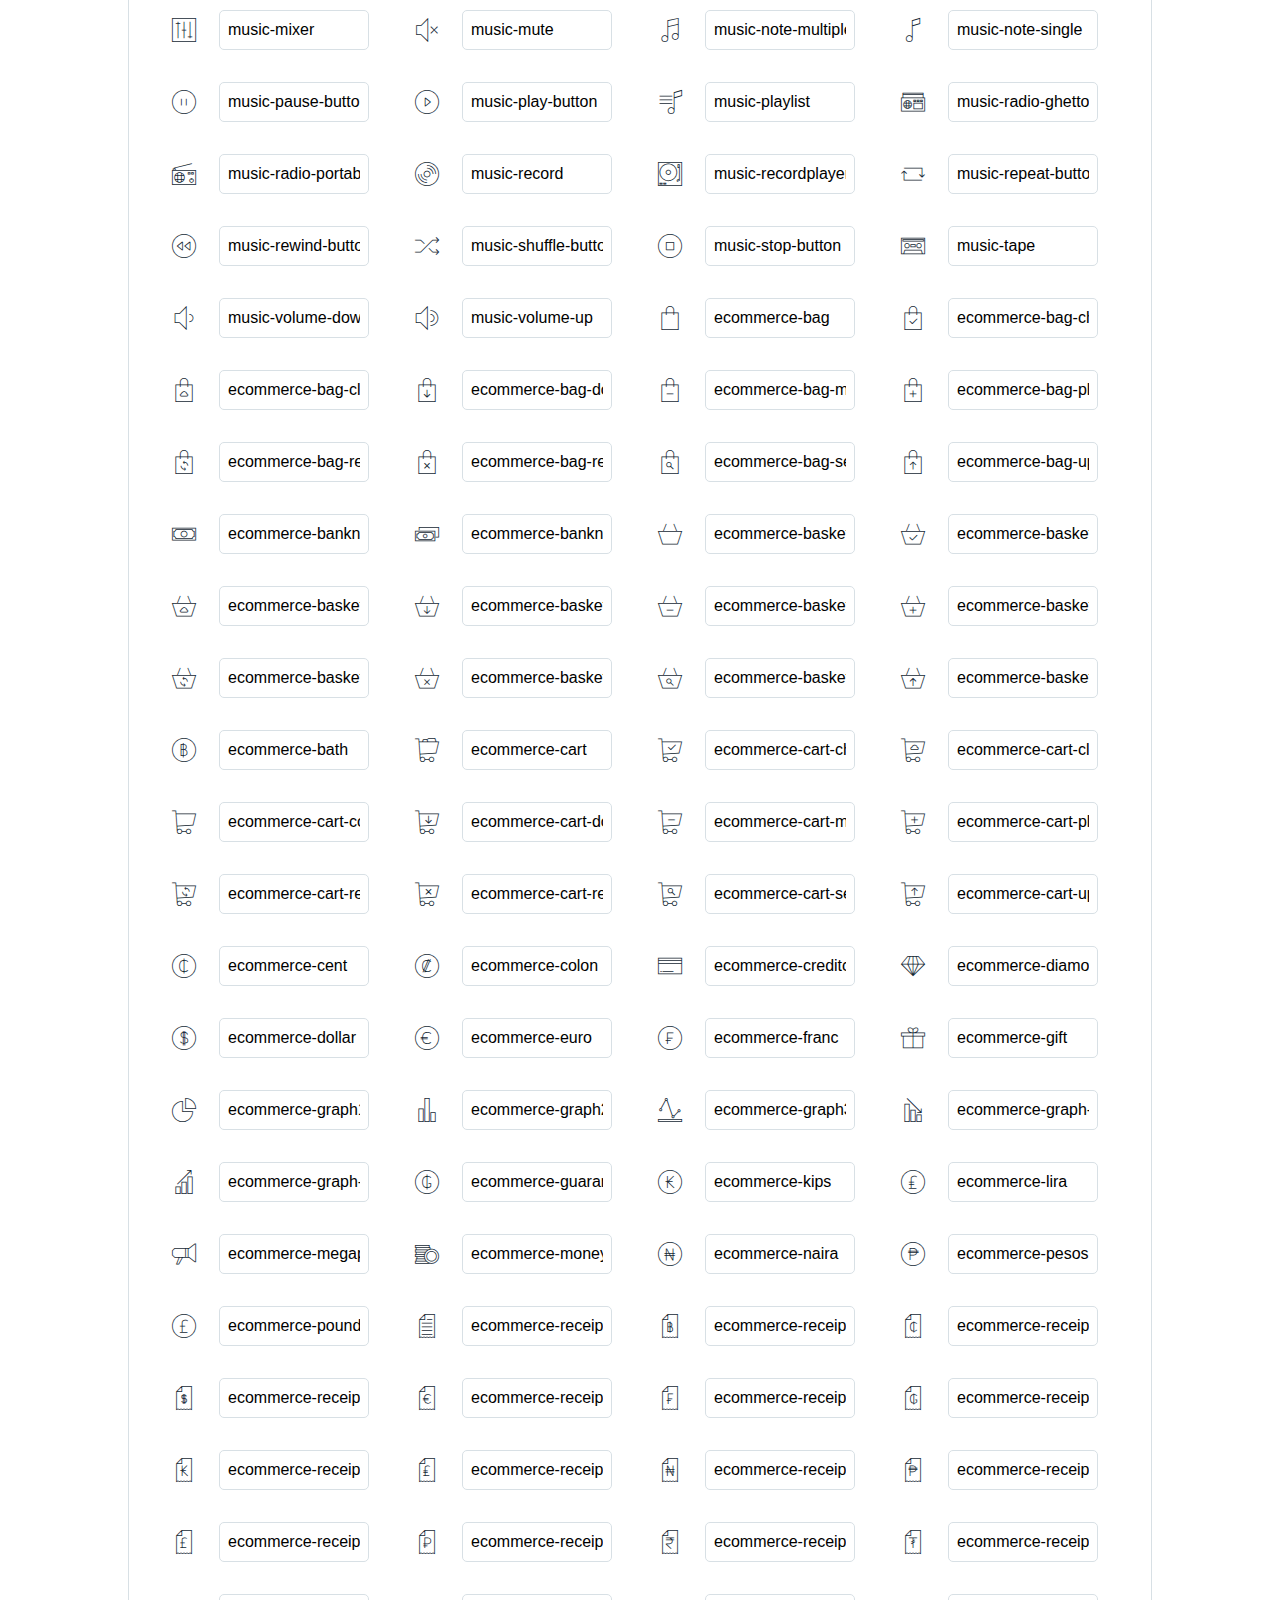
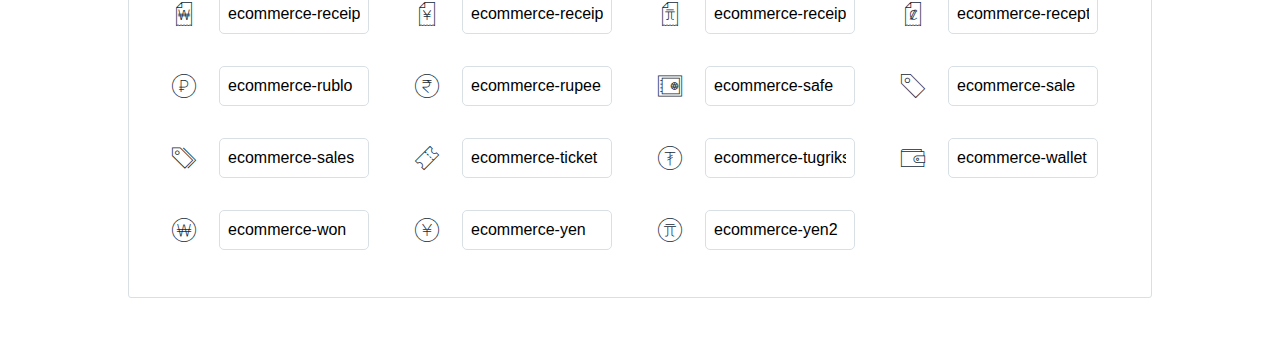
<file: LineaIcons/icons-reference.html>
<!DOCTYPE html>
<html lang="en">
  <head>
    <meta charset="utf-8">
    <meta http-equiv="X-UA-Compatible" content="IE=edge,chrome=1">
    <meta name="viewport" content="width=device-width,initial-scale=1">
    <title>Font Reference - Linea</title>
    <link href="http://fonts.googleapis.com/css?family=Dosis:400,500,700" rel="stylesheet" type="text/css">
    <link rel="stylesheet" href="styles.css">
    <style type="text/css">
      html,body,div,span,applet,object,iframe,h1,h2,h3,h4,h5,h6,p,blockquote,pre,a,abbr,acronym,address,big,cite,code,del,dfn,em,img,ins,kbd,q,s,samp,small,strike,strong,sub,sup,tt,var,dl,dt,dd,ol,ul,li,fieldset,form,label,legend,table,caption,tbody,tfoot,thead,tr,th,td{margin:0;padding:0;border:0;outline:0;font-weight:inherit;font-style:inherit;font-family:inherit;font-size:100%;vertical-align:baseline}
body{line-height:1;color:#000;background:#fff}
ol,ul{list-style:none}
table{border-collapse:separate;border-spacing:0;vertical-align:middle}
caption,th,td{text-align:left;font-weight:normal;vertical-align:middle}
a img{border:none}
*{-webkit-box-sizing:border-box;-moz-box-sizing:border-box;box-sizing:border-box}
body{font-family:'Dosis','Tahoma',sans-serif}
.container{margin:15px auto;width:80%}
h1{margin:40px 0 20px;font-weight:700;font-size:38px;line-height:32px;color:#fb565e}
h2{font-size:18px;padding:0 0 21px 5px;margin:45px 0 0 0;text-transform:uppercase;font-weight:500}
.small{font-size:14px;color:#a5adb4;}
.small a{color:#a5adb4;}
.small a:hover{color:#fb565e}
.glyphs.character-mapping{margin:0 0 20px 0;padding:20px 0 20px 30px;color:rgba(0,0,0,0.5);border:1px solid #d8e0e5;-webkit-border-radius:3px;border-radius:3px;}
.glyphs.character-mapping li{margin:0 30px 20px 0;display:inline-block;width:90px}
.glyphs.character-mapping .icon{margin:10px 0 10px 15px;padding:15px;position:relative;width:55px;height:55px;color:#162a36 !important;overflow:hidden;-webkit-border-radius:3px;border-radius:3px;font-size:32px;}
.glyphs.character-mapping .icon svg{fill:#000}
.glyphs.character-mapping input{margin:0;padding:5px 0;line-height:12px;font-size:12px;display:block;width:100%;border:1px solid #d8e0e5;-webkit-border-radius:5px;border-radius:5px;text-align:center;outline:0;}
.glyphs.character-mapping input:focus{border:1px solid #fbde4a;-webkit-box-shadow:inset 0 0 3px #fbde4a;box-shadow:inset 0 0 3px #fbde4a}
.glyphs.character-mapping input:hover{-webkit-box-shadow:inset 0 0 3px #fbde4a;box-shadow:inset 0 0 3px #fbde4a}
.glyphs.css-mapping{margin:0 0 60px 0;padding:30px 0 20px 30px;color:rgba(0,0,0,0.5);border:1px solid #d8e0e5;-webkit-border-radius:3px;border-radius:3px;}
.glyphs.css-mapping li{margin:0 30px 20px 0;padding:0;display:inline-block;overflow:hidden}
.glyphs.css-mapping .icon{margin:0;margin-right:10px;padding:13px;height:50px;width:50px;color:#162a36 !important;overflow:hidden;float:left;font-size:24px}
.glyphs.css-mapping input{margin:0;margin-top:5px;padding:8px;line-height:16px;font-size:16px;display:block;width:150px;height:40px;border:1px solid #d8e0e5;-webkit-border-radius:5px;border-radius:5px;background:#fff;outline:0;float:right;}
.glyphs.css-mapping input:focus{border:1px solid #fbde4a;-webkit-box-shadow:inset 0 0 3px #fbde4a;box-shadow:inset 0 0 3px #fbde4a}
.glyphs.css-mapping input:hover{-webkit-box-shadow:inset 0 0 3px #fbde4a;box-shadow:inset 0 0 3px #fbde4a}

      
    </style>
  </head>
  <body>
    <div class="container">
      <h1>Linea</h1>
      <p class="small">This font was created with<a href="http://fontastic.me/">Fontastic</a></p>
      <h2>Character mapping</h2>
      <ul class="glyphs character-mapping">
        <li>
          <div data-icon="a" class="icon"></div>
          <input type="text" readonly="readonly" value="a">
        </li>
        <li>
          <div data-icon="b" class="icon"></div>
          <input type="text" readonly="readonly" value="b">
        </li>
        <li>
          <div data-icon="c" class="icon"></div>
          <input type="text" readonly="readonly" value="c">
        </li>
        <li>
          <div data-icon="d" class="icon"></div>
          <input type="text" readonly="readonly" value="d">
        </li>
        <li>
          <div data-icon="e" class="icon"></div>
          <input type="text" readonly="readonly" value="e">
        </li>
        <li>
          <div data-icon="f" class="icon"></div>
          <input type="text" readonly="readonly" value="f">
        </li>
        <li>
          <div data-icon="g" class="icon"></div>
          <input type="text" readonly="readonly" value="g">
        </li>
        <li>
          <div data-icon="h" class="icon"></div>
          <input type="text" readonly="readonly" value="h">
        </li>
        <li>
          <div data-icon="i" class="icon"></div>
          <input type="text" readonly="readonly" value="i">
        </li>
        <li>
          <div data-icon="j" class="icon"></div>
          <input type="text" readonly="readonly" value="j">
        </li>
        <li>
          <div data-icon="k" class="icon"></div>
          <input type="text" readonly="readonly" value="k">
        </li>
        <li>
          <div data-icon="l" class="icon"></div>
          <input type="text" readonly="readonly" value="l">
        </li>
        <li>
          <div data-icon="m" class="icon"></div>
          <input type="text" readonly="readonly" value="m">
        </li>
        <li>
          <div data-icon="n" class="icon"></div>
          <input type="text" readonly="readonly" value="n">
        </li>
        <li>
          <div data-icon="o" class="icon"></div>
          <input type="text" readonly="readonly" value="o">
        </li>
        <li>
          <div data-icon="p" class="icon"></div>
          <input type="text" readonly="readonly" value="p">
        </li>
        <li>
          <div data-icon="q" class="icon"></div>
          <input type="text" readonly="readonly" value="q">
        </li>
        <li>
          <div data-icon="r" class="icon"></div>
          <input type="text" readonly="readonly" value="r">
        </li>
        <li>
          <div data-icon="s" class="icon"></div>
          <input type="text" readonly="readonly" value="s">
        </li>
        <li>
          <div data-icon="t" class="icon"></div>
          <input type="text" readonly="readonly" value="t">
        </li>
        <li>
          <div data-icon="u" class="icon"></div>
          <input type="text" readonly="readonly" value="u">
        </li>
        <li>
          <div data-icon="v" class="icon"></div>
          <input type="text" readonly="readonly" value="v">
        </li>
        <li>
          <div data-icon="w" class="icon"></div>
          <input type="text" readonly="readonly" value="w">
        </li>
        <li>
          <div data-icon="x" class="icon"></div>
          <input type="text" readonly="readonly" value="x">
        </li>
        <li>
          <div data-icon="y" class="icon"></div>
          <input type="text" readonly="readonly" value="y">
        </li>
        <li>
          <div data-icon="z" class="icon"></div>
          <input type="text" readonly="readonly" value="z">
        </li>
        <li>
          <div data-icon="A" class="icon"></div>
          <input type="text" readonly="readonly" value="A">
        </li>
        <li>
          <div data-icon="B" class="icon"></div>
          <input type="text" readonly="readonly" value="B">
        </li>
        <li>
          <div data-icon="C" class="icon"></div>
          <input type="text" readonly="readonly" value="C">
        </li>
        <li>
          <div data-icon="D" class="icon"></div>
          <input type="text" readonly="readonly" value="D">
        </li>
        <li>
          <div data-icon="E" class="icon"></div>
          <input type="text" readonly="readonly" value="E">
        </li>
        <li>
          <div data-icon="F" class="icon"></div>
          <input type="text" readonly="readonly" value="F">
        </li>
        <li>
          <div data-icon="G" class="icon"></div>
          <input type="text" readonly="readonly" value="G">
        </li>
        <li>
          <div data-icon="H" class="icon"></div>
          <input type="text" readonly="readonly" value="H">
        </li>
        <li>
          <div data-icon="I" class="icon"></div>
          <input type="text" readonly="readonly" value="I">
        </li>
        <li>
          <div data-icon="J" class="icon"></div>
          <input type="text" readonly="readonly" value="J">
        </li>
        <li>
          <div data-icon="K" class="icon"></div>
          <input type="text" readonly="readonly" value="K">
        </li>
        <li>
          <div data-icon="L" class="icon"></div>
          <input type="text" readonly="readonly" value="L">
        </li>
        <li>
          <div data-icon="M" class="icon"></div>
          <input type="text" readonly="readonly" value="M">
        </li>
        <li>
          <div data-icon="N" class="icon"></div>
          <input type="text" readonly="readonly" value="N">
        </li>
        <li>
          <div data-icon="O" class="icon"></div>
          <input type="text" readonly="readonly" value="O">
        </li>
        <li>
          <div data-icon="P" class="icon"></div>
          <input type="text" readonly="readonly" value="P">
        </li>
        <li>
          <div data-icon="Q" class="icon"></div>
          <input type="text" readonly="readonly" value="Q">
        </li>
        <li>
          <div data-icon="R" class="icon"></div>
          <input type="text" readonly="readonly" value="R">
        </li>
        <li>
          <div data-icon="S" class="icon"></div>
          <input type="text" readonly="readonly" value="S">
        </li>
        <li>
          <div data-icon="T" class="icon"></div>
          <input type="text" readonly="readonly" value="T">
        </li>
        <li>
          <div data-icon="U" class="icon"></div>
          <input type="text" readonly="readonly" value="U">
        </li>
        <li>
          <div data-icon="V" class="icon"></div>
          <input type="text" readonly="readonly" value="V">
        </li>
        <li>
          <div data-icon="W" class="icon"></div>
          <input type="text" readonly="readonly" value="W">
        </li>
        <li>
          <div data-icon="X" class="icon"></div>
          <input type="text" readonly="readonly" value="X">
        </li>
        <li>
          <div data-icon="Y" class="icon"></div>
          <input type="text" readonly="readonly" value="Y">
        </li>
        <li>
          <div data-icon="Z" class="icon"></div>
          <input type="text" readonly="readonly" value="Z">
        </li>
        <li>
          <div data-icon="0" class="icon"></div>
          <input type="text" readonly="readonly" value="0">
        </li>
        <li>
          <div data-icon="1" class="icon"></div>
          <input type="text" readonly="readonly" value="1">
        </li>
        <li>
          <div data-icon="2" class="icon"></div>
          <input type="text" readonly="readonly" value="2">
        </li>
        <li>
          <div data-icon="3" class="icon"></div>
          <input type="text" readonly="readonly" value="3">
        </li>
        <li>
          <div data-icon="4" class="icon"></div>
          <input type="text" readonly="readonly" value="4">
        </li>
        <li>
          <div data-icon="5" class="icon"></div>
          <input type="text" readonly="readonly" value="5">
        </li>
        <li>
          <div data-icon="6" class="icon"></div>
          <input type="text" readonly="readonly" value="6">
        </li>
        <li>
          <div data-icon="7" class="icon"></div>
          <input type="text" readonly="readonly" value="7">
        </li>
        <li>
          <div data-icon="8" class="icon"></div>
          <input type="text" readonly="readonly" value="8">
        </li>
        <li>
          <div data-icon="9" class="icon"></div>
          <input type="text" readonly="readonly" value="9">
        </li>
        <li>
          <div data-icon="!" class="icon"></div>
          <input type="text" readonly="readonly" value="!">
        </li>
        <li>
          <div data-icon="&#34;" class="icon"></div>
          <input type="text" readonly="readonly" value="&quot;">
        </li>
        <li>
          <div data-icon="#" class="icon"></div>
          <input type="text" readonly="readonly" value="#">
        </li>
        <li>
          <div data-icon="$" class="icon"></div>
          <input type="text" readonly="readonly" value="$">
        </li>
        <li>
          <div data-icon="%" class="icon"></div>
          <input type="text" readonly="readonly" value="%">
        </li>
        <li>
          <div data-icon="&" class="icon"></div>
          <input type="text" readonly="readonly" value="&amp;">
        </li>
        <li>
          <div data-icon="'" class="icon"></div>
          <input type="text" readonly="readonly" value="&#39;">
        </li>
        <li>
          <div data-icon="(" class="icon"></div>
          <input type="text" readonly="readonly" value="(">
        </li>
        <li>
          <div data-icon=")" class="icon"></div>
          <input type="text" readonly="readonly" value=")">
        </li>
        <li>
          <div data-icon="*" class="icon"></div>
          <input type="text" readonly="readonly" value="*">
        </li>
        <li>
          <div data-icon="+" class="icon"></div>
          <input type="text" readonly="readonly" value="+">
        </li>
        <li>
          <div data-icon="," class="icon"></div>
          <input type="text" readonly="readonly" value=",">
        </li>
        <li>
          <div data-icon="-" class="icon"></div>
          <input type="text" readonly="readonly" value="-">
        </li>
        <li>
          <div data-icon="." class="icon"></div>
          <input type="text" readonly="readonly" value=".">
        </li>
        <li>
          <div data-icon="/" class="icon"></div>
          <input type="text" readonly="readonly" value="/">
        </li>
        <li>
          <div data-icon=":" class="icon"></div>
          <input type="text" readonly="readonly" value=":">
        </li>
        <li>
          <div data-icon=";" class="icon"></div>
          <input type="text" readonly="readonly" value=";">
        </li>
        <li>
          <div data-icon="<" class="icon"></div>
          <input type="text" readonly="readonly" value="&lt;">
        </li>
        <li>
          <div data-icon="=" class="icon"></div>
          <input type="text" readonly="readonly" value="=">
        </li>
        <li>
          <div data-icon=">" class="icon"></div>
          <input type="text" readonly="readonly" value="&gt;">
        </li>
        <li>
          <div data-icon="?" class="icon"></div>
          <input type="text" readonly="readonly" value="?">
        </li>
        <li>
          <div data-icon="@" class="icon"></div>
          <input type="text" readonly="readonly" value="@">
        </li>
        <li>
          <div data-icon="[" class="icon"></div>
          <input type="text" readonly="readonly" value="[">
        </li>
        <li>
          <div data-icon="]" class="icon"></div>
          <input type="text" readonly="readonly" value="]">
        </li>
        <li>
          <div data-icon="^" class="icon"></div>
          <input type="text" readonly="readonly" value="^">
        </li>
        <li>
          <div data-icon="_" class="icon"></div>
          <input type="text" readonly="readonly" value="_">
        </li>
        <li>
          <div data-icon="`" class="icon"></div>
          <input type="text" readonly="readonly" value="`">
        </li>
        <li>
          <div data-icon="{" class="icon"></div>
          <input type="text" readonly="readonly" value="{">
        </li>
        <li>
          <div data-icon="|" class="icon"></div>
          <input type="text" readonly="readonly" value="|">
        </li>
        <li>
          <div data-icon="}" class="icon"></div>
          <input type="text" readonly="readonly" value="}">
        </li>
        <li>
          <div data-icon="~" class="icon"></div>
          <input type="text" readonly="readonly" value="~">
        </li>
        <li>
          <div data-icon="\" class="icon"></div>
          <input type="text" readonly="readonly" value="\">
        </li>
        <li>
          <div data-icon="&#xe000;" class="icon"></div>
          <input type="text" readonly="readonly" value="&amp;#xe000;">
        </li>
        <li>
          <div data-icon="&#xe001;" class="icon"></div>
          <input type="text" readonly="readonly" value="&amp;#xe001;">
        </li>
        <li>
          <div data-icon="&#xe002;" class="icon"></div>
          <input type="text" readonly="readonly" value="&amp;#xe002;">
        </li>
        <li>
          <div data-icon="&#xe003;" class="icon"></div>
          <input type="text" readonly="readonly" value="&amp;#xe003;">
        </li>
        <li>
          <div data-icon="&#xe004;" class="icon"></div>
          <input type="text" readonly="readonly" value="&amp;#xe004;">
        </li>
        <li>
          <div data-icon="&#xe005;" class="icon"></div>
          <input type="text" readonly="readonly" value="&amp;#xe005;">
        </li>
        <li>
          <div data-icon="&#xe006;" class="icon"></div>
          <input type="text" readonly="readonly" value="&amp;#xe006;">
        </li>
        <li>
          <div data-icon="&#xe007;" class="icon"></div>
          <input type="text" readonly="readonly" value="&amp;#xe007;">
        </li>
        <li>
          <div data-icon="&#xe008;" class="icon"></div>
          <input type="text" readonly="readonly" value="&amp;#xe008;">
        </li>
        <li>
          <div data-icon="&#xe009;" class="icon"></div>
          <input type="text" readonly="readonly" value="&amp;#xe009;">
        </li>
        <li>
          <div data-icon="&#xe00a;" class="icon"></div>
          <input type="text" readonly="readonly" value="&amp;#xe00a;">
        </li>
        <li>
          <div data-icon="&#xe00b;" class="icon"></div>
          <input type="text" readonly="readonly" value="&amp;#xe00b;">
        </li>
        <li>
          <div data-icon="&#xe00c;" class="icon"></div>
          <input type="text" readonly="readonly" value="&amp;#xe00c;">
        </li>
        <li>
          <div data-icon="&#xe00d;" class="icon"></div>
          <input type="text" readonly="readonly" value="&amp;#xe00d;">
        </li>
        <li>
          <div data-icon="&#xe00e;" class="icon"></div>
          <input type="text" readonly="readonly" value="&amp;#xe00e;">
        </li>
        <li>
          <div data-icon="&#xe00f;" class="icon"></div>
          <input type="text" readonly="readonly" value="&amp;#xe00f;">
        </li>
        <li>
          <div data-icon="&#xe010;" class="icon"></div>
          <input type="text" readonly="readonly" value="&amp;#xe010;">
        </li>
        <li>
          <div data-icon="&#xe011;" class="icon"></div>
          <input type="text" readonly="readonly" value="&amp;#xe011;">
        </li>
        <li>
          <div data-icon="&#xe012;" class="icon"></div>
          <input type="text" readonly="readonly" value="&amp;#xe012;">
        </li>
        <li>
          <div data-icon="&#xe013;" class="icon"></div>
          <input type="text" readonly="readonly" value="&amp;#xe013;">
        </li>
        <li>
          <div data-icon="&#xe014;" class="icon"></div>
          <input type="text" readonly="readonly" value="&amp;#xe014;">
        </li>
        <li>
          <div data-icon="&#xe015;" class="icon"></div>
          <input type="text" readonly="readonly" value="&amp;#xe015;">
        </li>
        <li>
          <div data-icon="&#xe016;" class="icon"></div>
          <input type="text" readonly="readonly" value="&amp;#xe016;">
        </li>
        <li>
          <div data-icon="&#xe017;" class="icon"></div>
          <input type="text" readonly="readonly" value="&amp;#xe017;">
        </li>
        <li>
          <div data-icon="&#xe018;" class="icon"></div>
          <input type="text" readonly="readonly" value="&amp;#xe018;">
        </li>
        <li>
          <div data-icon="&#xe019;" class="icon"></div>
          <input type="text" readonly="readonly" value="&amp;#xe019;">
        </li>
        <li>
          <div data-icon="&#xe01a;" class="icon"></div>
          <input type="text" readonly="readonly" value="&amp;#xe01a;">
        </li>
        <li>
          <div data-icon="&#xe01b;" class="icon"></div>
          <input type="text" readonly="readonly" value="&amp;#xe01b;">
        </li>
        <li>
          <div data-icon="&#xe01c;" class="icon"></div>
          <input type="text" readonly="readonly" value="&amp;#xe01c;">
        </li>
        <li>
          <div data-icon="&#xe01d;" class="icon"></div>
          <input type="text" readonly="readonly" value="&amp;#xe01d;">
        </li>
        <li>
          <div data-icon="&#xe01e;" class="icon"></div>
          <input type="text" readonly="readonly" value="&amp;#xe01e;">
        </li>
        <li>
          <div data-icon="&#xe01f;" class="icon"></div>
          <input type="text" readonly="readonly" value="&amp;#xe01f;">
        </li>
        <li>
          <div data-icon="&#xe020;" class="icon"></div>
          <input type="text" readonly="readonly" value="&amp;#xe020;">
        </li>
        <li>
          <div data-icon="&#xe021;" class="icon"></div>
          <input type="text" readonly="readonly" value="&amp;#xe021;">
        </li>
        <li>
          <div data-icon="&#xe022;" class="icon"></div>
          <input type="text" readonly="readonly" value="&amp;#xe022;">
        </li>
        <li>
          <div data-icon="&#xe023;" class="icon"></div>
          <input type="text" readonly="readonly" value="&amp;#xe023;">
        </li>
        <li>
          <div data-icon="&#xe024;" class="icon"></div>
          <input type="text" readonly="readonly" value="&amp;#xe024;">
        </li>
        <li>
          <div data-icon="&#xe025;" class="icon"></div>
          <input type="text" readonly="readonly" value="&amp;#xe025;">
        </li>
        <li>
          <div data-icon="&#xe026;" class="icon"></div>
          <input type="text" readonly="readonly" value="&amp;#xe026;">
        </li>
        <li>
          <div data-icon="&#xe027;" class="icon"></div>
          <input type="text" readonly="readonly" value="&amp;#xe027;">
        </li>
        <li>
          <div data-icon="&#xe028;" class="icon"></div>
          <input type="text" readonly="readonly" value="&amp;#xe028;">
        </li>
        <li>
          <div data-icon="&#xe029;" class="icon"></div>
          <input type="text" readonly="readonly" value="&amp;#xe029;">
        </li>
        <li>
          <div data-icon="&#xe02a;" class="icon"></div>
          <input type="text" readonly="readonly" value="&amp;#xe02a;">
        </li>
        <li>
          <div data-icon="&#xe02b;" class="icon"></div>
          <input type="text" readonly="readonly" value="&amp;#xe02b;">
        </li>
        <li>
          <div data-icon="&#xe02c;" class="icon"></div>
          <input type="text" readonly="readonly" value="&amp;#xe02c;">
        </li>
        <li>
          <div data-icon="&#xe02d;" class="icon"></div>
          <input type="text" readonly="readonly" value="&amp;#xe02d;">
        </li>
        <li>
          <div data-icon="&#xe02e;" class="icon"></div>
          <input type="text" readonly="readonly" value="&amp;#xe02e;">
        </li>
        <li>
          <div data-icon="&#xe02f;" class="icon"></div>
          <input type="text" readonly="readonly" value="&amp;#xe02f;">
        </li>
        <li>
          <div data-icon="&#xe030;" class="icon"></div>
          <input type="text" readonly="readonly" value="&amp;#xe030;">
        </li>
        <li>
          <div data-icon="&#xe031;" class="icon"></div>
          <input type="text" readonly="readonly" value="&amp;#xe031;">
        </li>
        <li>
          <div data-icon="&#xe032;" class="icon"></div>
          <input type="text" readonly="readonly" value="&amp;#xe032;">
        </li>
        <li>
          <div data-icon="&#xe033;" class="icon"></div>
          <input type="text" readonly="readonly" value="&amp;#xe033;">
        </li>
        <li>
          <div data-icon="&#xe034;" class="icon"></div>
          <input type="text" readonly="readonly" value="&amp;#xe034;">
        </li>
        <li>
          <div data-icon="&#xe035;" class="icon"></div>
          <input type="text" readonly="readonly" value="&amp;#xe035;">
        </li>
        <li>
          <div data-icon="&#xe036;" class="icon"></div>
          <input type="text" readonly="readonly" value="&amp;#xe036;">
        </li>
        <li>
          <div data-icon="&#xe037;" class="icon"></div>
          <input type="text" readonly="readonly" value="&amp;#xe037;">
        </li>
        <li>
          <div data-icon="&#xe038;" class="icon"></div>
          <input type="text" readonly="readonly" value="&amp;#xe038;">
        </li>
        <li>
          <div data-icon="&#xe039;" class="icon"></div>
          <input type="text" readonly="readonly" value="&amp;#xe039;">
        </li>
        <li>
          <div data-icon="&#xe03a;" class="icon"></div>
          <input type="text" readonly="readonly" value="&amp;#xe03a;">
        </li>
        <li>
          <div data-icon="&#xe03b;" class="icon"></div>
          <input type="text" readonly="readonly" value="&amp;#xe03b;">
        </li>
        <li>
          <div data-icon="&#xe03c;" class="icon"></div>
          <input type="text" readonly="readonly" value="&amp;#xe03c;">
        </li>
        <li>
          <div data-icon="&#xe03d;" class="icon"></div>
          <input type="text" readonly="readonly" value="&amp;#xe03d;">
        </li>
        <li>
          <div data-icon="&#xe03e;" class="icon"></div>
          <input type="text" readonly="readonly" value="&amp;#xe03e;">
        </li>
        <li>
          <div data-icon="&#xe03f;" class="icon"></div>
          <input type="text" readonly="readonly" value="&amp;#xe03f;">
        </li>
        <li>
          <div data-icon="&#xe040;" class="icon"></div>
          <input type="text" readonly="readonly" value="&amp;#xe040;">
        </li>
        <li>
          <div data-icon="&#xe041;" class="icon"></div>
          <input type="text" readonly="readonly" value="&amp;#xe041;">
        </li>
        <li>
          <div data-icon="&#xe042;" class="icon"></div>
          <input type="text" readonly="readonly" value="&amp;#xe042;">
        </li>
        <li>
          <div data-icon="&#xe043;" class="icon"></div>
          <input type="text" readonly="readonly" value="&amp;#xe043;">
        </li>
        <li>
          <div data-icon="&#xe044;" class="icon"></div>
          <input type="text" readonly="readonly" value="&amp;#xe044;">
        </li>
        <li>
          <div data-icon="&#xe045;" class="icon"></div>
          <input type="text" readonly="readonly" value="&amp;#xe045;">
        </li>
        <li>
          <div data-icon="&#xe046;" class="icon"></div>
          <input type="text" readonly="readonly" value="&amp;#xe046;">
        </li>
        <li>
          <div data-icon="&#xe047;" class="icon"></div>
          <input type="text" readonly="readonly" value="&amp;#xe047;">
        </li>
        <li>
          <div data-icon="&#xe048;" class="icon"></div>
          <input type="text" readonly="readonly" value="&amp;#xe048;">
        </li>
        <li>
          <div data-icon="&#xe049;" class="icon"></div>
          <input type="text" readonly="readonly" value="&amp;#xe049;">
        </li>
        <li>
          <div data-icon="&#xe04a;" class="icon"></div>
          <input type="text" readonly="readonly" value="&amp;#xe04a;">
        </li>
        <li>
          <div data-icon="&#xe04b;" class="icon"></div>
          <input type="text" readonly="readonly" value="&amp;#xe04b;">
        </li>
        <li>
          <div data-icon="&#xe04c;" class="icon"></div>
          <input type="text" readonly="readonly" value="&amp;#xe04c;">
        </li>
        <li>
          <div data-icon="&#xe04d;" class="icon"></div>
          <input type="text" readonly="readonly" value="&amp;#xe04d;">
        </li>
        <li>
          <div data-icon="&#xe04e;" class="icon"></div>
          <input type="text" readonly="readonly" value="&amp;#xe04e;">
        </li>
        <li>
          <div data-icon="&#xe04f;" class="icon"></div>
          <input type="text" readonly="readonly" value="&amp;#xe04f;">
        </li>
        <li>
          <div data-icon="&#xe050;" class="icon"></div>
          <input type="text" readonly="readonly" value="&amp;#xe050;">
        </li>
        <li>
          <div data-icon="&#xe051;" class="icon"></div>
          <input type="text" readonly="readonly" value="&amp;#xe051;">
        </li>
        <li>
          <div data-icon="&#xe052;" class="icon"></div>
          <input type="text" readonly="readonly" value="&amp;#xe052;">
        </li>
        <li>
          <div data-icon="&#xe053;" class="icon"></div>
          <input type="text" readonly="readonly" value="&amp;#xe053;">
        </li>
        <li>
          <div data-icon="&#xe054;" class="icon"></div>
          <input type="text" readonly="readonly" value="&amp;#xe054;">
        </li>
        <li>
          <div data-icon="&#xe055;" class="icon"></div>
          <input type="text" readonly="readonly" value="&amp;#xe055;">
        </li>
        <li>
          <div data-icon="&#xe056;" class="icon"></div>
          <input type="text" readonly="readonly" value="&amp;#xe056;">
        </li>
        <li>
          <div data-icon="&#xe057;" class="icon"></div>
          <input type="text" readonly="readonly" value="&amp;#xe057;">
        </li>
        <li>
          <div data-icon="&#xe058;" class="icon"></div>
          <input type="text" readonly="readonly" value="&amp;#xe058;">
        </li>
        <li>
          <div data-icon="&#xe059;" class="icon"></div>
          <input type="text" readonly="readonly" value="&amp;#xe059;">
        </li>
        <li>
          <div data-icon="&#xe05a;" class="icon"></div>
          <input type="text" readonly="readonly" value="&amp;#xe05a;">
        </li>
        <li>
          <div data-icon="&#xe05b;" class="icon"></div>
          <input type="text" readonly="readonly" value="&amp;#xe05b;">
        </li>
        <li>
          <div data-icon="&#xe05c;" class="icon"></div>
          <input type="text" readonly="readonly" value="&amp;#xe05c;">
        </li>
        <li>
          <div data-icon="&#xe05d;" class="icon"></div>
          <input type="text" readonly="readonly" value="&amp;#xe05d;">
        </li>
        <li>
          <div data-icon="&#xe05e;" class="icon"></div>
          <input type="text" readonly="readonly" value="&amp;#xe05e;">
        </li>
        <li>
          <div data-icon="&#xe05f;" class="icon"></div>
          <input type="text" readonly="readonly" value="&amp;#xe05f;">
        </li>
        <li>
          <div data-icon="&#xe060;" class="icon"></div>
          <input type="text" readonly="readonly" value="&amp;#xe060;">
        </li>
        <li>
          <div data-icon="&#xe061;" class="icon"></div>
          <input type="text" readonly="readonly" value="&amp;#xe061;">
        </li>
        <li>
          <div data-icon="&#xe062;" class="icon"></div>
          <input type="text" readonly="readonly" value="&amp;#xe062;">
        </li>
        <li>
          <div data-icon="&#xe063;" class="icon"></div>
          <input type="text" readonly="readonly" value="&amp;#xe063;">
        </li>
        <li>
          <div data-icon="&#xe064;" class="icon"></div>
          <input type="text" readonly="readonly" value="&amp;#xe064;">
        </li>
        <li>
          <div data-icon="&#xe065;" class="icon"></div>
          <input type="text" readonly="readonly" value="&amp;#xe065;">
        </li>
        <li>
          <div data-icon="&#xe066;" class="icon"></div>
          <input type="text" readonly="readonly" value="&amp;#xe066;">
        </li>
        <li>
          <div data-icon="&#xe067;" class="icon"></div>
          <input type="text" readonly="readonly" value="&amp;#xe067;">
        </li>
        <li>
          <div data-icon="&#xe068;" class="icon"></div>
          <input type="text" readonly="readonly" value="&amp;#xe068;">
        </li>
        <li>
          <div data-icon="&#xe069;" class="icon"></div>
          <input type="text" readonly="readonly" value="&amp;#xe069;">
        </li>
        <li>
          <div data-icon="&#xe06a;" class="icon"></div>
          <input type="text" readonly="readonly" value="&amp;#xe06a;">
        </li>
        <li>
          <div data-icon="&#xe06b;" class="icon"></div>
          <input type="text" readonly="readonly" value="&amp;#xe06b;">
        </li>
        <li>
          <div data-icon="&#xe06c;" class="icon"></div>
          <input type="text" readonly="readonly" value="&amp;#xe06c;">
        </li>
        <li>
          <div data-icon="&#xe06d;" class="icon"></div>
          <input type="text" readonly="readonly" value="&amp;#xe06d;">
        </li>
        <li>
          <div data-icon="&#xe06e;" class="icon"></div>
          <input type="text" readonly="readonly" value="&amp;#xe06e;">
        </li>
        <li>
          <div data-icon="&#xe06f;" class="icon"></div>
          <input type="text" readonly="readonly" value="&amp;#xe06f;">
        </li>
        <li>
          <div data-icon="&#xe070;" class="icon"></div>
          <input type="text" readonly="readonly" value="&amp;#xe070;">
        </li>
        <li>
          <div data-icon="&#xe071;" class="icon"></div>
          <input type="text" readonly="readonly" value="&amp;#xe071;">
        </li>
        <li>
          <div data-icon="&#xe072;" class="icon"></div>
          <input type="text" readonly="readonly" value="&amp;#xe072;">
        </li>
        <li>
          <div data-icon="&#xe073;" class="icon"></div>
          <input type="text" readonly="readonly" value="&amp;#xe073;">
        </li>
        <li>
          <div data-icon="&#xe074;" class="icon"></div>
          <input type="text" readonly="readonly" value="&amp;#xe074;">
        </li>
        <li>
          <div data-icon="&#xe075;" class="icon"></div>
          <input type="text" readonly="readonly" value="&amp;#xe075;">
        </li>
        <li>
          <div data-icon="&#xe076;" class="icon"></div>
          <input type="text" readonly="readonly" value="&amp;#xe076;">
        </li>
        <li>
          <div data-icon="&#xe077;" class="icon"></div>
          <input type="text" readonly="readonly" value="&amp;#xe077;">
        </li>
        <li>
          <div data-icon="&#xe078;" class="icon"></div>
          <input type="text" readonly="readonly" value="&amp;#xe078;">
        </li>
        <li>
          <div data-icon="&#xe079;" class="icon"></div>
          <input type="text" readonly="readonly" value="&amp;#xe079;">
        </li>
        <li>
          <div data-icon="&#xe07a;" class="icon"></div>
          <input type="text" readonly="readonly" value="&amp;#xe07a;">
        </li>
        <li>
          <div data-icon="&#xe07b;" class="icon"></div>
          <input type="text" readonly="readonly" value="&amp;#xe07b;">
        </li>
        <li>
          <div data-icon="&#xe07c;" class="icon"></div>
          <input type="text" readonly="readonly" value="&amp;#xe07c;">
        </li>
        <li>
          <div data-icon="&#xe07d;" class="icon"></div>
          <input type="text" readonly="readonly" value="&amp;#xe07d;">
        </li>
        <li>
          <div data-icon="&#xe029;" class="icon"></div>
          <input type="text" readonly="readonly" value="&amp;#xe029;">
        </li>
        <li>
          <div data-icon="&#xe02a;" class="icon"></div>
          <input type="text" readonly="readonly" value="&amp;#xe02a;">
        </li>
        <li>
          <div data-icon="&#xe02b;" class="icon"></div>
          <input type="text" readonly="readonly" value="&amp;#xe02b;">
        </li>
        <li>
          <div data-icon="&#xe02c;" class="icon"></div>
          <input type="text" readonly="readonly" value="&amp;#xe02c;">
        </li>
        <li>
          <div data-icon="&#xe02d;" class="icon"></div>
          <input type="text" readonly="readonly" value="&amp;#xe02d;">
        </li>
        <li>
          <div data-icon="&#xe02e;" class="icon"></div>
          <input type="text" readonly="readonly" value="&amp;#xe02e;">
        </li>
        <li>
          <div data-icon="&#xe02f;" class="icon"></div>
          <input type="text" readonly="readonly" value="&amp;#xe02f;">
        </li>
        <li>
          <div data-icon="&#xe030;" class="icon"></div>
          <input type="text" readonly="readonly" value="&amp;#xe030;">
        </li>
        <li>
          <div data-icon="&#xe031;" class="icon"></div>
          <input type="text" readonly="readonly" value="&amp;#xe031;">
        </li>
        <li>
          <div data-icon="&#xe032;" class="icon"></div>
          <input type="text" readonly="readonly" value="&amp;#xe032;">
        </li>
        <li>
          <div data-icon="&#xe033;" class="icon"></div>
          <input type="text" readonly="readonly" value="&amp;#xe033;">
        </li>
        <li>
          <div data-icon="&#xe034;" class="icon"></div>
          <input type="text" readonly="readonly" value="&amp;#xe034;">
        </li>
        <li>
          <div data-icon="&#xe035;" class="icon"></div>
          <input type="text" readonly="readonly" value="&amp;#xe035;">
        </li>
        <li>
          <div data-icon="&#xe036;" class="icon"></div>
          <input type="text" readonly="readonly" value="&amp;#xe036;">
        </li>
        <li>
          <div data-icon="&#xe037;" class="icon"></div>
          <input type="text" readonly="readonly" value="&amp;#xe037;">
        </li>
        <li>
          <div data-icon="&#xe038;" class="icon"></div>
          <input type="text" readonly="readonly" value="&amp;#xe038;">
        </li>
        <li>
          <div data-icon="&#xe039;" class="icon"></div>
          <input type="text" readonly="readonly" value="&amp;#xe039;">
        </li>
        <li>
          <div data-icon="&#xe03a;" class="icon"></div>
          <input type="text" readonly="readonly" value="&amp;#xe03a;">
        </li>
        <li>
          <div data-icon="&#xe03b;" class="icon"></div>
          <input type="text" readonly="readonly" value="&amp;#xe03b;">
        </li>
        <li>
          <div data-icon="&#xe03c;" class="icon"></div>
          <input type="text" readonly="readonly" value="&amp;#xe03c;">
        </li>
        <li>
          <div data-icon="&#xe03d;" class="icon"></div>
          <input type="text" readonly="readonly" value="&amp;#xe03d;">
        </li>
        <li>
          <div data-icon="&#xe03e;" class="icon"></div>
          <input type="text" readonly="readonly" value="&amp;#xe03e;">
        </li>
        <li>
          <div data-icon="&#xe03f;" class="icon"></div>
          <input type="text" readonly="readonly" value="&amp;#xe03f;">
        </li>
        <li>
          <div data-icon="&#xe040;" class="icon"></div>
          <input type="text" readonly="readonly" value="&amp;#xe040;">
        </li>
        <li>
          <div data-icon="&#xe041;" class="icon"></div>
          <input type="text" readonly="readonly" value="&amp;#xe041;">
        </li>
        <li>
          <div data-icon="&#xe042;" class="icon"></div>
          <input type="text" readonly="readonly" value="&amp;#xe042;">
        </li>
        <li>
          <div data-icon="&#xe043;" class="icon"></div>
          <input type="text" readonly="readonly" value="&amp;#xe043;">
        </li>
        <li>
          <div data-icon="&#xe044;" class="icon"></div>
          <input type="text" readonly="readonly" value="&amp;#xe044;">
        </li>
        <li>
          <div data-icon="&#xe045;" class="icon"></div>
          <input type="text" readonly="readonly" value="&amp;#xe045;">
        </li>
        <li>
          <div data-icon="&#xe046;" class="icon"></div>
          <input type="text" readonly="readonly" value="&amp;#xe046;">
        </li>
        <li>
          <div data-icon="&#xe047;" class="icon"></div>
          <input type="text" readonly="readonly" value="&amp;#xe047;">
        </li>
        <li>
          <div data-icon="&#xe048;" class="icon"></div>
          <input type="text" readonly="readonly" value="&amp;#xe048;">
        </li>
        <li>
          <div data-icon="&#xe049;" class="icon"></div>
          <input type="text" readonly="readonly" value="&amp;#xe049;">
        </li>
        <li>
          <div data-icon="&#xe04a;" class="icon"></div>
          <input type="text" readonly="readonly" value="&amp;#xe04a;">
        </li>
        <li>
          <div data-icon="&#xe04b;" class="icon"></div>
          <input type="text" readonly="readonly" value="&amp;#xe04b;">
        </li>
        <li>
          <div data-icon="&#xe04c;" class="icon"></div>
          <input type="text" readonly="readonly" value="&amp;#xe04c;">
        </li>
        <li>
          <div data-icon="&#xe04d;" class="icon"></div>
          <input type="text" readonly="readonly" value="&amp;#xe04d;">
        </li>
        <li>
          <div data-icon="&#xe04e;" class="icon"></div>
          <input type="text" readonly="readonly" value="&amp;#xe04e;">
        </li>
        <li>
          <div data-icon="&#xe04f;" class="icon"></div>
          <input type="text" readonly="readonly" value="&amp;#xe04f;">
        </li>
        <li>
          <div data-icon="&#xe050;" class="icon"></div>
          <input type="text" readonly="readonly" value="&amp;#xe050;">
        </li>
        <li>
          <div data-icon="&#xe051;" class="icon"></div>
          <input type="text" readonly="readonly" value="&amp;#xe051;">
        </li>
        <li>
          <div data-icon="&#xe052;" class="icon"></div>
          <input type="text" readonly="readonly" value="&amp;#xe052;">
        </li>
        <li>
          <div data-icon="&#xe053;" class="icon"></div>
          <input type="text" readonly="readonly" value="&amp;#xe053;">
        </li>
        <li>
          <div data-icon="&#xe054;" class="icon"></div>
          <input type="text" readonly="readonly" value="&amp;#xe054;">
        </li>
        <li>
          <div data-icon="&#xe055;" class="icon"></div>
          <input type="text" readonly="readonly" value="&amp;#xe055;">
        </li>
        <li>
          <div data-icon="&#xe056;" class="icon"></div>
          <input type="text" readonly="readonly" value="&amp;#xe056;">
        </li>
        <li>
          <div data-icon="&#xe057;" class="icon"></div>
          <input type="text" readonly="readonly" value="&amp;#xe057;">
        </li>
        <li>
          <div data-icon="&#xe058;" class="icon"></div>
          <input type="text" readonly="readonly" value="&amp;#xe058;">
        </li>
        <li>
          <div data-icon="&#xe059;" class="icon"></div>
          <input type="text" readonly="readonly" value="&amp;#xe059;">
        </li>
        <li>
          <div data-icon="&#xe05a;" class="icon"></div>
          <input type="text" readonly="readonly" value="&amp;#xe05a;">
        </li>
        <li>
          <div data-icon="&#xe05b;" class="icon"></div>
          <input type="text" readonly="readonly" value="&amp;#xe05b;">
        </li>
        <li>
          <div data-icon="&#xe05c;" class="icon"></div>
          <input type="text" readonly="readonly" value="&amp;#xe05c;">
        </li>
        <li>
          <div data-icon="&#xe05d;" class="icon"></div>
          <input type="text" readonly="readonly" value="&amp;#xe05d;">
        </li>
        <li>
          <div data-icon="&#xe05e;" class="icon"></div>
          <input type="text" readonly="readonly" value="&amp;#xe05e;">
        </li>
        <li>
          <div data-icon="&#xe05f;" class="icon"></div>
          <input type="text" readonly="readonly" value="&amp;#xe05f;">
        </li>
        <li>
          <div data-icon="&#xe060;" class="icon"></div>
          <input type="text" readonly="readonly" value="&amp;#xe060;">
        </li>
        <li>
          <div data-icon="&#xe061;" class="icon"></div>
          <input type="text" readonly="readonly" value="&amp;#xe061;">
        </li>
        <li>
          <div data-icon="&#xe062;" class="icon"></div>
          <input type="text" readonly="readonly" value="&amp;#xe062;">
        </li>
        <li>
          <div data-icon="&#xe063;" class="icon"></div>
          <input type="text" readonly="readonly" value="&amp;#xe063;">
        </li>
        <li>
          <div data-icon="&#xe064;" class="icon"></div>
          <input type="text" readonly="readonly" value="&amp;#xe064;">
        </li>
        <li>
          <div data-icon="&#xe065;" class="icon"></div>
          <input type="text" readonly="readonly" value="&amp;#xe065;">
        </li>
        <li>
          <div data-icon="&#xe066;" class="icon"></div>
          <input type="text" readonly="readonly" value="&amp;#xe066;">
        </li>
        <li>
          <div data-icon="&#xe067;" class="icon"></div>
          <input type="text" readonly="readonly" value="&amp;#xe067;">
        </li>
        <li>
          <div data-icon="&#xe068;" class="icon"></div>
          <input type="text" readonly="readonly" value="&amp;#xe068;">
        </li>
        <li>
          <div data-icon="&#xe069;" class="icon"></div>
          <input type="text" readonly="readonly" value="&amp;#xe069;">
        </li>
        <li>
          <div data-icon="&#xe06a;" class="icon"></div>
          <input type="text" readonly="readonly" value="&amp;#xe06a;">
        </li>
        <li>
          <div data-icon="&#xe06b;" class="icon"></div>
          <input type="text" readonly="readonly" value="&amp;#xe06b;">
        </li>
        <li>
          <div data-icon="&#xe06c;" class="icon"></div>
          <input type="text" readonly="readonly" value="&amp;#xe06c;">
        </li>
        <li>
          <div data-icon="&#xe06d;" class="icon"></div>
          <input type="text" readonly="readonly" value="&amp;#xe06d;">
        </li>
        <li>
          <div data-icon="&#xe06e;" class="icon"></div>
          <input type="text" readonly="readonly" value="&amp;#xe06e;">
        </li>
        <li>
          <div data-icon="&#xe06f;" class="icon"></div>
          <input type="text" readonly="readonly" value="&amp;#xe06f;">
        </li>
        <li>
          <div data-icon="&#xe070;" class="icon"></div>
          <input type="text" readonly="readonly" value="&amp;#xe070;">
        </li>
        <li>
          <div data-icon="&#xe071;" class="icon"></div>
          <input type="text" readonly="readonly" value="&amp;#xe071;">
        </li>
        <li>
          <div data-icon="&#xe072;" class="icon"></div>
          <input type="text" readonly="readonly" value="&amp;#xe072;">
        </li>
        <li>
          <div data-icon="&#xe073;" class="icon"></div>
          <input type="text" readonly="readonly" value="&amp;#xe073;">
        </li>
        <li>
          <div data-icon="&#xe074;" class="icon"></div>
          <input type="text" readonly="readonly" value="&amp;#xe074;">
        </li>
        <li>
          <div data-icon="&#xe075;" class="icon"></div>
          <input type="text" readonly="readonly" value="&amp;#xe075;">
        </li>
        <li>
          <div data-icon="&#xe076;" class="icon"></div>
          <input type="text" readonly="readonly" value="&amp;#xe076;">
        </li>
        <li>
          <div data-icon="&#xe077;" class="icon"></div>
          <input type="text" readonly="readonly" value="&amp;#xe077;">
        </li>
        <li>
          <div data-icon="&#xe078;" class="icon"></div>
          <input type="text" readonly="readonly" value="&amp;#xe078;">
        </li>
        <li>
          <div data-icon="&#xe079;" class="icon"></div>
          <input type="text" readonly="readonly" value="&amp;#xe079;">
        </li>
        <li>
          <div data-icon="&#xe07a;" class="icon"></div>
          <input type="text" readonly="readonly" value="&amp;#xe07a;">
        </li>
        <li>
          <div data-icon="&#xe07b;" class="icon"></div>
          <input type="text" readonly="readonly" value="&amp;#xe07b;">
        </li>
        <li>
          <div data-icon="&#xe07c;" class="icon"></div>
          <input type="text" readonly="readonly" value="&amp;#xe07c;">
        </li>
        <li>
          <div data-icon="&#xe07d;" class="icon"></div>
          <input type="text" readonly="readonly" value="&amp;#xe07d;">
        </li>
        <li>
          <div data-icon="&#xe07e;" class="icon"></div>
          <input type="text" readonly="readonly" value="&amp;#xe07e;">
        </li>
        <li>
          <div data-icon="&#xe07f;" class="icon"></div>
          <input type="text" readonly="readonly" value="&amp;#xe07f;">
        </li>
        <li>
          <div data-icon="&#xe080;" class="icon"></div>
          <input type="text" readonly="readonly" value="&amp;#xe080;">
        </li>
        <li>
          <div data-icon="&#xe081;" class="icon"></div>
          <input type="text" readonly="readonly" value="&amp;#xe081;">
        </li>
        <li>
          <div data-icon="&#xe082;" class="icon"></div>
          <input type="text" readonly="readonly" value="&amp;#xe082;">
        </li>
        <li>
          <div data-icon="&#xe083;" class="icon"></div>
          <input type="text" readonly="readonly" value="&amp;#xe083;">
        </li>
        <li>
          <div data-icon="&#xe084;" class="icon"></div>
          <input type="text" readonly="readonly" value="&amp;#xe084;">
        </li>
        <li>
          <div data-icon="&#xe085;" class="icon"></div>
          <input type="text" readonly="readonly" value="&amp;#xe085;">
        </li>
        <li>
          <div data-icon="&#xe086;" class="icon"></div>
          <input type="text" readonly="readonly" value="&amp;#xe086;">
        </li>
        <li>
          <div data-icon="&#xe087;" class="icon"></div>
          <input type="text" readonly="readonly" value="&amp;#xe087;">
        </li>
        <li>
          <div data-icon="&#xe088;" class="icon"></div>
          <input type="text" readonly="readonly" value="&amp;#xe088;">
        </li>
        <li>
          <div data-icon="&#xe089;" class="icon"></div>
          <input type="text" readonly="readonly" value="&amp;#xe089;">
        </li>
        <li>
          <div data-icon="&#xe08a;" class="icon"></div>
          <input type="text" readonly="readonly" value="&amp;#xe08a;">
        </li>
        <li>
          <div data-icon="&#xe08b;" class="icon"></div>
          <input type="text" readonly="readonly" value="&amp;#xe08b;">
        </li>
        <li>
          <div data-icon="&#xe08c;" class="icon"></div>
          <input type="text" readonly="readonly" value="&amp;#xe08c;">
        </li>
        <li>
          <div data-icon="&#xe08d;" class="icon"></div>
          <input type="text" readonly="readonly" value="&amp;#xe08d;">
        </li>
        <li>
          <div data-icon="&#xe08e;" class="icon"></div>
          <input type="text" readonly="readonly" value="&amp;#xe08e;">
        </li>
        <li>
          <div data-icon="&#xe08f;" class="icon"></div>
          <input type="text" readonly="readonly" value="&amp;#xe08f;">
        </li>
        <li>
          <div data-icon="&#xe090;" class="icon"></div>
          <input type="text" readonly="readonly" value="&amp;#xe090;">
        </li>
        <li>
          <div data-icon="&#xe091;" class="icon"></div>
          <input type="text" readonly="readonly" value="&amp;#xe091;">
        </li>
        <li>
          <div data-icon="&#xe092;" class="icon"></div>
          <input type="text" readonly="readonly" value="&amp;#xe092;">
        </li>
        <li>
          <div data-icon="&#xe093;" class="icon"></div>
          <input type="text" readonly="readonly" value="&amp;#xe093;">
        </li>
        <li>
          <div data-icon="&#xe094;" class="icon"></div>
          <input type="text" readonly="readonly" value="&amp;#xe094;">
        </li>
        <li>
          <div data-icon="&#xe095;" class="icon"></div>
          <input type="text" readonly="readonly" value="&amp;#xe095;">
        </li>
        <li>
          <div data-icon="&#xe096;" class="icon"></div>
          <input type="text" readonly="readonly" value="&amp;#xe096;">
        </li>
        <li>
          <div data-icon="&#xe097;" class="icon"></div>
          <input type="text" readonly="readonly" value="&amp;#xe097;">
        </li>
        <li>
          <div data-icon="&#xe098;" class="icon"></div>
          <input type="text" readonly="readonly" value="&amp;#xe098;">
        </li>
        <li>
          <div data-icon="&#xe099;" class="icon"></div>
          <input type="text" readonly="readonly" value="&amp;#xe099;">
        </li>
        <li>
          <div data-icon="&#xe09a;" class="icon"></div>
          <input type="text" readonly="readonly" value="&amp;#xe09a;">
        </li>
        <li>
          <div data-icon="&#xe09b;" class="icon"></div>
          <input type="text" readonly="readonly" value="&amp;#xe09b;">
        </li>
      </ul>
      <h2>CSS mapping</h2>
      <ul class="glyphs css-mapping">
        <li>
          <div class="icon icon-basic-accelerator"></div>
          <input type="text" readonly="readonly" value="basic-accelerator">
        </li>
        <li>
          <div class="icon icon-basic-alarm"></div>
          <input type="text" readonly="readonly" value="basic-alarm">
        </li>
        <li>
          <div class="icon icon-basic-anchor"></div>
          <input type="text" readonly="readonly" value="basic-anchor">
        </li>
        <li>
          <div class="icon icon-basic-anticlockwise"></div>
          <input type="text" readonly="readonly" value="basic-anticlockwise">
        </li>
        <li>
          <div class="icon icon-basic-archive"></div>
          <input type="text" readonly="readonly" value="basic-archive">
        </li>
        <li>
          <div class="icon icon-basic-archive-full"></div>
          <input type="text" readonly="readonly" value="basic-archive-full">
        </li>
        <li>
          <div class="icon icon-basic-ban"></div>
          <input type="text" readonly="readonly" value="basic-ban">
        </li>
        <li>
          <div class="icon icon-basic-battery-charge"></div>
          <input type="text" readonly="readonly" value="basic-battery-charge">
        </li>
        <li>
          <div class="icon icon-basic-battery-empty"></div>
          <input type="text" readonly="readonly" value="basic-battery-empty">
        </li>
        <li>
          <div class="icon icon-basic-battery-full"></div>
          <input type="text" readonly="readonly" value="basic-battery-full">
        </li>
        <li>
          <div class="icon icon-basic-battery-half"></div>
          <input type="text" readonly="readonly" value="basic-battery-half">
        </li>
        <li>
          <div class="icon icon-basic-bolt"></div>
          <input type="text" readonly="readonly" value="basic-bolt">
        </li>
        <li>
          <div class="icon icon-basic-book"></div>
          <input type="text" readonly="readonly" value="basic-book">
        </li>
        <li>
          <div class="icon icon-basic-book-pen"></div>
          <input type="text" readonly="readonly" value="basic-book-pen">
        </li>
        <li>
          <div class="icon icon-basic-book-pencil"></div>
          <input type="text" readonly="readonly" value="basic-book-pencil">
        </li>
        <li>
          <div class="icon icon-basic-bookmark"></div>
          <input type="text" readonly="readonly" value="basic-bookmark">
        </li>
        <li>
          <div class="icon icon-basic-calculator"></div>
          <input type="text" readonly="readonly" value="basic-calculator">
        </li>
        <li>
          <div class="icon icon-basic-calendar"></div>
          <input type="text" readonly="readonly" value="basic-calendar">
        </li>
        <li>
          <div class="icon icon-basic-cards-diamonds"></div>
          <input type="text" readonly="readonly" value="basic-cards-diamonds">
        </li>
        <li>
          <div class="icon icon-basic-cards-hearts"></div>
          <input type="text" readonly="readonly" value="basic-cards-hearts">
        </li>
        <li>
          <div class="icon icon-basic-case"></div>
          <input type="text" readonly="readonly" value="basic-case">
        </li>
        <li>
          <div class="icon icon-basic-chronometer"></div>
          <input type="text" readonly="readonly" value="basic-chronometer">
        </li>
        <li>
          <div class="icon icon-basic-clessidre"></div>
          <input type="text" readonly="readonly" value="basic-clessidre">
        </li>
        <li>
          <div class="icon icon-basic-clock"></div>
          <input type="text" readonly="readonly" value="basic-clock">
        </li>
        <li>
          <div class="icon icon-basic-clockwise"></div>
          <input type="text" readonly="readonly" value="basic-clockwise">
        </li>
        <li>
          <div class="icon icon-basic-cloud"></div>
          <input type="text" readonly="readonly" value="basic-cloud">
        </li>
        <li>
          <div class="icon icon-basic-clubs"></div>
          <input type="text" readonly="readonly" value="basic-clubs">
        </li>
        <li>
          <div class="icon icon-basic-compass"></div>
          <input type="text" readonly="readonly" value="basic-compass">
        </li>
        <li>
          <div class="icon icon-basic-cup"></div>
          <input type="text" readonly="readonly" value="basic-cup">
        </li>
        <li>
          <div class="icon icon-basic-diamonds"></div>
          <input type="text" readonly="readonly" value="basic-diamonds">
        </li>
        <li>
          <div class="icon icon-basic-display"></div>
          <input type="text" readonly="readonly" value="basic-display">
        </li>
        <li>
          <div class="icon icon-basic-download"></div>
          <input type="text" readonly="readonly" value="basic-download">
        </li>
        <li>
          <div class="icon icon-basic-exclamation"></div>
          <input type="text" readonly="readonly" value="basic-exclamation">
        </li>
        <li>
          <div class="icon icon-basic-eye"></div>
          <input type="text" readonly="readonly" value="basic-eye">
        </li>
        <li>
          <div class="icon icon-basic-eye-closed"></div>
          <input type="text" readonly="readonly" value="basic-eye-closed">
        </li>
        <li>
          <div class="icon icon-basic-female"></div>
          <input type="text" readonly="readonly" value="basic-female">
        </li>
        <li>
          <div class="icon icon-basic-flag1"></div>
          <input type="text" readonly="readonly" value="basic-flag1">
        </li>
        <li>
          <div class="icon icon-basic-flag2"></div>
          <input type="text" readonly="readonly" value="basic-flag2">
        </li>
        <li>
          <div class="icon icon-basic-floppydisk"></div>
          <input type="text" readonly="readonly" value="basic-floppydisk">
        </li>
        <li>
          <div class="icon icon-basic-folder"></div>
          <input type="text" readonly="readonly" value="basic-folder">
        </li>
        <li>
          <div class="icon icon-basic-folder-multiple"></div>
          <input type="text" readonly="readonly" value="basic-folder-multiple">
        </li>
        <li>
          <div class="icon icon-basic-gear"></div>
          <input type="text" readonly="readonly" value="basic-gear">
        </li>
        <li>
          <div class="icon icon-basic-geolocalize-01"></div>
          <input type="text" readonly="readonly" value="basic-geolocalize-01">
        </li>
        <li>
          <div class="icon icon-basic-geolocalize-05"></div>
          <input type="text" readonly="readonly" value="basic-geolocalize-05">
        </li>
        <li>
          <div class="icon icon-basic-globe"></div>
          <input type="text" readonly="readonly" value="basic-globe">
        </li>
        <li>
          <div class="icon icon-basic-gunsight"></div>
          <input type="text" readonly="readonly" value="basic-gunsight">
        </li>
        <li>
          <div class="icon icon-basic-hammer"></div>
          <input type="text" readonly="readonly" value="basic-hammer">
        </li>
        <li>
          <div class="icon icon-basic-headset"></div>
          <input type="text" readonly="readonly" value="basic-headset">
        </li>
        <li>
          <div class="icon icon-basic-heart"></div>
          <input type="text" readonly="readonly" value="basic-heart">
        </li>
        <li>
          <div class="icon icon-basic-heart-broken"></div>
          <input type="text" readonly="readonly" value="basic-heart-broken">
        </li>
        <li>
          <div class="icon icon-basic-helm"></div>
          <input type="text" readonly="readonly" value="basic-helm">
        </li>
        <li>
          <div class="icon icon-basic-home"></div>
          <input type="text" readonly="readonly" value="basic-home">
        </li>
        <li>
          <div class="icon icon-basic-info"></div>
          <input type="text" readonly="readonly" value="basic-info">
        </li>
        <li>
          <div class="icon icon-basic-ipod"></div>
          <input type="text" readonly="readonly" value="basic-ipod">
        </li>
        <li>
          <div class="icon icon-basic-joypad"></div>
          <input type="text" readonly="readonly" value="basic-joypad">
        </li>
        <li>
          <div class="icon icon-basic-key"></div>
          <input type="text" readonly="readonly" value="basic-key">
        </li>
        <li>
          <div class="icon icon-basic-keyboard"></div>
          <input type="text" readonly="readonly" value="basic-keyboard">
        </li>
        <li>
          <div class="icon icon-basic-laptop"></div>
          <input type="text" readonly="readonly" value="basic-laptop">
        </li>
        <li>
          <div class="icon icon-basic-life-buoy"></div>
          <input type="text" readonly="readonly" value="basic-life-buoy">
        </li>
        <li>
          <div class="icon icon-basic-lightbulb"></div>
          <input type="text" readonly="readonly" value="basic-lightbulb">
        </li>
        <li>
          <div class="icon icon-basic-link"></div>
          <input type="text" readonly="readonly" value="basic-link">
        </li>
        <li>
          <div class="icon icon-basic-lock"></div>
          <input type="text" readonly="readonly" value="basic-lock">
        </li>
        <li>
          <div class="icon icon-basic-lock-open"></div>
          <input type="text" readonly="readonly" value="basic-lock-open">
        </li>
        <li>
          <div class="icon icon-basic-magic-mouse"></div>
          <input type="text" readonly="readonly" value="basic-magic-mouse">
        </li>
        <li>
          <div class="icon icon-basic-magnifier"></div>
          <input type="text" readonly="readonly" value="basic-magnifier">
        </li>
        <li>
          <div class="icon icon-basic-magnifier-minus"></div>
          <input type="text" readonly="readonly" value="basic-magnifier-minus">
        </li>
        <li>
          <div class="icon icon-basic-magnifier-plus"></div>
          <input type="text" readonly="readonly" value="basic-magnifier-plus">
        </li>
        <li>
          <div class="icon icon-basic-mail"></div>
          <input type="text" readonly="readonly" value="basic-mail">
        </li>
        <li>
          <div class="icon icon-basic-mail-multiple"></div>
          <input type="text" readonly="readonly" value="basic-mail-multiple">
        </li>
        <li>
          <div class="icon icon-basic-mail-open"></div>
          <input type="text" readonly="readonly" value="basic-mail-open">
        </li>
        <li>
          <div class="icon icon-basic-mail-open-text"></div>
          <input type="text" readonly="readonly" value="basic-mail-open-text">
        </li>
        <li>
          <div class="icon icon-basic-male"></div>
          <input type="text" readonly="readonly" value="basic-male">
        </li>
        <li>
          <div class="icon icon-basic-map"></div>
          <input type="text" readonly="readonly" value="basic-map">
        </li>
        <li>
          <div class="icon icon-basic-message"></div>
          <input type="text" readonly="readonly" value="basic-message">
        </li>
        <li>
          <div class="icon icon-basic-message-multiple"></div>
          <input type="text" readonly="readonly" value="basic-message-multiple">
        </li>
        <li>
          <div class="icon icon-basic-message-txt"></div>
          <input type="text" readonly="readonly" value="basic-message-txt">
        </li>
        <li>
          <div class="icon icon-basic-mixer2"></div>
          <input type="text" readonly="readonly" value="basic-mixer2">
        </li>
        <li>
          <div class="icon icon-basic-mouse"></div>
          <input type="text" readonly="readonly" value="basic-mouse">
        </li>
        <li>
          <div class="icon icon-basic-notebook"></div>
          <input type="text" readonly="readonly" value="basic-notebook">
        </li>
        <li>
          <div class="icon icon-basic-notebook-pen"></div>
          <input type="text" readonly="readonly" value="basic-notebook-pen">
        </li>
        <li>
          <div class="icon icon-basic-notebook-pencil"></div>
          <input type="text" readonly="readonly" value="basic-notebook-pencil">
        </li>
        <li>
          <div class="icon icon-basic-paperplane"></div>
          <input type="text" readonly="readonly" value="basic-paperplane">
        </li>
        <li>
          <div class="icon icon-basic-pencil-ruler"></div>
          <input type="text" readonly="readonly" value="basic-pencil-ruler">
        </li>
        <li>
          <div class="icon icon-basic-pencil-ruler-pen"></div>
          <input type="text" readonly="readonly" value="basic-pencil-ruler-pen">
        </li>
        <li>
          <div class="icon icon-basic-photo"></div>
          <input type="text" readonly="readonly" value="basic-photo">
        </li>
        <li>
          <div class="icon icon-basic-picture"></div>
          <input type="text" readonly="readonly" value="basic-picture">
        </li>
        <li>
          <div class="icon icon-basic-picture-multiple"></div>
          <input type="text" readonly="readonly" value="basic-picture-multiple">
        </li>
        <li>
          <div class="icon icon-basic-pin1"></div>
          <input type="text" readonly="readonly" value="basic-pin1">
        </li>
        <li>
          <div class="icon icon-basic-pin2"></div>
          <input type="text" readonly="readonly" value="basic-pin2">
        </li>
        <li>
          <div class="icon icon-basic-postcard"></div>
          <input type="text" readonly="readonly" value="basic-postcard">
        </li>
        <li>
          <div class="icon icon-basic-postcard-multiple"></div>
          <input type="text" readonly="readonly" value="basic-postcard-multiple">
        </li>
        <li>
          <div class="icon icon-basic-printer"></div>
          <input type="text" readonly="readonly" value="basic-printer">
        </li>
        <li>
          <div class="icon icon-basic-question"></div>
          <input type="text" readonly="readonly" value="basic-question">
        </li>
        <li>
          <div class="icon icon-basic-rss"></div>
          <input type="text" readonly="readonly" value="basic-rss">
        </li>
        <li>
          <div class="icon icon-basic-server"></div>
          <input type="text" readonly="readonly" value="basic-server">
        </li>
        <li>
          <div class="icon icon-basic-server2"></div>
          <input type="text" readonly="readonly" value="basic-server2">
        </li>
        <li>
          <div class="icon icon-basic-server-cloud"></div>
          <input type="text" readonly="readonly" value="basic-server-cloud">
        </li>
        <li>
          <div class="icon icon-basic-server-download"></div>
          <input type="text" readonly="readonly" value="basic-server-download">
        </li>
        <li>
          <div class="icon icon-basic-server-upload"></div>
          <input type="text" readonly="readonly" value="basic-server-upload">
        </li>
        <li>
          <div class="icon icon-basic-settings"></div>
          <input type="text" readonly="readonly" value="basic-settings">
        </li>
        <li>
          <div class="icon icon-basic-share"></div>
          <input type="text" readonly="readonly" value="basic-share">
        </li>
        <li>
          <div class="icon icon-basic-sheet"></div>
          <input type="text" readonly="readonly" value="basic-sheet">
        </li>
        <li>
          <div class="icon icon-basic-sheet-multiple"></div>
          <input type="text" readonly="readonly" value="basic-sheet-multiple">
        </li>
        <li>
          <div class="icon icon-basic-sheet-pen"></div>
          <input type="text" readonly="readonly" value="basic-sheet-pen">
        </li>
        <li>
          <div class="icon icon-basic-sheet-pencil"></div>
          <input type="text" readonly="readonly" value="basic-sheet-pencil">
        </li>
        <li>
          <div class="icon icon-basic-sheet-txt"></div>
          <input type="text" readonly="readonly" value="basic-sheet-txt">
        </li>
        <li>
          <div class="icon icon-basic-signs"></div>
          <input type="text" readonly="readonly" value="basic-signs">
        </li>
        <li>
          <div class="icon icon-basic-smartphone"></div>
          <input type="text" readonly="readonly" value="basic-smartphone">
        </li>
        <li>
          <div class="icon icon-basic-spades"></div>
          <input type="text" readonly="readonly" value="basic-spades">
        </li>
        <li>
          <div class="icon icon-basic-spread"></div>
          <input type="text" readonly="readonly" value="basic-spread">
        </li>
        <li>
          <div class="icon icon-basic-spread-bookmark"></div>
          <input type="text" readonly="readonly" value="basic-spread-bookmark">
        </li>
        <li>
          <div class="icon icon-basic-spread-text"></div>
          <input type="text" readonly="readonly" value="basic-spread-text">
        </li>
        <li>
          <div class="icon icon-basic-spread-text-bookmark"></div>
          <input type="text" readonly="readonly" value="basic-spread-text-bookmark">
        </li>
        <li>
          <div class="icon icon-basic-star"></div>
          <input type="text" readonly="readonly" value="basic-star">
        </li>
        <li>
          <div class="icon icon-basic-tablet"></div>
          <input type="text" readonly="readonly" value="basic-tablet">
        </li>
        <li>
          <div class="icon icon-basic-target"></div>
          <input type="text" readonly="readonly" value="basic-target">
        </li>
        <li>
          <div class="icon icon-basic-todo"></div>
          <input type="text" readonly="readonly" value="basic-todo">
        </li>
        <li>
          <div class="icon icon-basic-todo-pen"></div>
          <input type="text" readonly="readonly" value="basic-todo-pen">
        </li>
        <li>
          <div class="icon icon-basic-todo-pencil"></div>
          <input type="text" readonly="readonly" value="basic-todo-pencil">
        </li>
        <li>
          <div class="icon icon-basic-todo-txt"></div>
          <input type="text" readonly="readonly" value="basic-todo-txt">
        </li>
        <li>
          <div class="icon icon-basic-todolist-pen"></div>
          <input type="text" readonly="readonly" value="basic-todolist-pen">
        </li>
        <li>
          <div class="icon icon-basic-todolist-pencil"></div>
          <input type="text" readonly="readonly" value="basic-todolist-pencil">
        </li>
        <li>
          <div class="icon icon-basic-trashcan"></div>
          <input type="text" readonly="readonly" value="basic-trashcan">
        </li>
        <li>
          <div class="icon icon-basic-trashcan-full"></div>
          <input type="text" readonly="readonly" value="basic-trashcan-full">
        </li>
        <li>
          <div class="icon icon-basic-trashcan-refresh"></div>
          <input type="text" readonly="readonly" value="basic-trashcan-refresh">
        </li>
        <li>
          <div class="icon icon-basic-trashcan-remove"></div>
          <input type="text" readonly="readonly" value="basic-trashcan-remove">
        </li>
        <li>
          <div class="icon icon-basic-upload"></div>
          <input type="text" readonly="readonly" value="basic-upload">
        </li>
        <li>
          <div class="icon icon-basic-usb"></div>
          <input type="text" readonly="readonly" value="basic-usb">
        </li>
        <li>
          <div class="icon icon-basic-video"></div>
          <input type="text" readonly="readonly" value="basic-video">
        </li>
        <li>
          <div class="icon icon-basic-watch"></div>
          <input type="text" readonly="readonly" value="basic-watch">
        </li>
        <li>
          <div class="icon icon-basic-webpage"></div>
          <input type="text" readonly="readonly" value="basic-webpage">
        </li>
        <li>
          <div class="icon icon-basic-webpage-img-txt"></div>
          <input type="text" readonly="readonly" value="basic-webpage-img-txt">
        </li>
        <li>
          <div class="icon icon-basic-webpage-multiple"></div>
          <input type="text" readonly="readonly" value="basic-webpage-multiple">
        </li>
        <li>
          <div class="icon icon-basic-webpage-txt"></div>
          <input type="text" readonly="readonly" value="basic-webpage-txt">
        </li>
        <li>
          <div class="icon icon-basic-world"></div>
          <input type="text" readonly="readonly" value="basic-world">
        </li>
        <li>
          <div class="icon icon-ecommerce-bag"></div>
          <input type="text" readonly="readonly" value="ecommerce-bag">
        </li>
        <li>
          <div class="icon icon-ecommerce-bag-check"></div>
          <input type="text" readonly="readonly" value="ecommerce-bag-check">
        </li>
        <li>
          <div class="icon icon-ecommerce-bag-cloud"></div>
          <input type="text" readonly="readonly" value="ecommerce-bag-cloud">
        </li>
        <li>
          <div class="icon icon-ecommerce-bag-download"></div>
          <input type="text" readonly="readonly" value="ecommerce-bag-download">
        </li>
        <li>
          <div class="icon icon-ecommerce-bag-minus"></div>
          <input type="text" readonly="readonly" value="ecommerce-bag-minus">
        </li>
        <li>
          <div class="icon icon-ecommerce-bag-plus"></div>
          <input type="text" readonly="readonly" value="ecommerce-bag-plus">
        </li>
        <li>
          <div class="icon icon-ecommerce-bag-refresh"></div>
          <input type="text" readonly="readonly" value="ecommerce-bag-refresh">
        </li>
        <li>
          <div class="icon icon-ecommerce-bag-remove"></div>
          <input type="text" readonly="readonly" value="ecommerce-bag-remove">
        </li>
        <li>
          <div class="icon icon-ecommerce-bag-search"></div>
          <input type="text" readonly="readonly" value="ecommerce-bag-search">
        </li>
        <li>
          <div class="icon icon-ecommerce-bag-upload"></div>
          <input type="text" readonly="readonly" value="ecommerce-bag-upload">
        </li>
        <li>
          <div class="icon icon-ecommerce-banknote"></div>
          <input type="text" readonly="readonly" value="ecommerce-banknote">
        </li>
        <li>
          <div class="icon icon-ecommerce-banknotes"></div>
          <input type="text" readonly="readonly" value="ecommerce-banknotes">
        </li>
        <li>
          <div class="icon icon-ecommerce-basket"></div>
          <input type="text" readonly="readonly" value="ecommerce-basket">
        </li>
        <li>
          <div class="icon icon-ecommerce-basket-check"></div>
          <input type="text" readonly="readonly" value="ecommerce-basket-check">
        </li>
        <li>
          <div class="icon icon-ecommerce-basket-cloud"></div>
          <input type="text" readonly="readonly" value="ecommerce-basket-cloud">
        </li>
        <li>
          <div class="icon icon-ecommerce-basket-download"></div>
          <input type="text" readonly="readonly" value="ecommerce-basket-download">
        </li>
        <li>
          <div class="icon icon-ecommerce-basket-minus"></div>
          <input type="text" readonly="readonly" value="ecommerce-basket-minus">
        </li>
        <li>
          <div class="icon icon-ecommerce-basket-plus"></div>
          <input type="text" readonly="readonly" value="ecommerce-basket-plus">
        </li>
        <li>
          <div class="icon icon-ecommerce-basket-refresh"></div>
          <input type="text" readonly="readonly" value="ecommerce-basket-refresh">
        </li>
        <li>
          <div class="icon icon-ecommerce-basket-remove"></div>
          <input type="text" readonly="readonly" value="ecommerce-basket-remove">
        </li>
        <li>
          <div class="icon icon-ecommerce-basket-search"></div>
          <input type="text" readonly="readonly" value="ecommerce-basket-search">
        </li>
        <li>
          <div class="icon icon-ecommerce-basket-upload"></div>
          <input type="text" readonly="readonly" value="ecommerce-basket-upload">
        </li>
        <li>
          <div class="icon icon-ecommerce-bath"></div>
          <input type="text" readonly="readonly" value="ecommerce-bath">
        </li>
        <li>
          <div class="icon icon-ecommerce-cart"></div>
          <input type="text" readonly="readonly" value="ecommerce-cart">
        </li>
        <li>
          <div class="icon icon-ecommerce-cart-check"></div>
          <input type="text" readonly="readonly" value="ecommerce-cart-check">
        </li>
        <li>
          <div class="icon icon-ecommerce-cart-cloud"></div>
          <input type="text" readonly="readonly" value="ecommerce-cart-cloud">
        </li>
        <li>
          <div class="icon icon-ecommerce-cart-content"></div>
          <input type="text" readonly="readonly" value="ecommerce-cart-content">
        </li>
        <li>
          <div class="icon icon-ecommerce-cart-download"></div>
          <input type="text" readonly="readonly" value="ecommerce-cart-download">
        </li>
        <li>
          <div class="icon icon-ecommerce-cart-minus"></div>
          <input type="text" readonly="readonly" value="ecommerce-cart-minus">
        </li>
        <li>
          <div class="icon icon-ecommerce-cart-plus"></div>
          <input type="text" readonly="readonly" value="ecommerce-cart-plus">
        </li>
        <li>
          <div class="icon icon-ecommerce-cart-refresh"></div>
          <input type="text" readonly="readonly" value="ecommerce-cart-refresh">
        </li>
        <li>
          <div class="icon icon-ecommerce-cart-remove"></div>
          <input type="text" readonly="readonly" value="ecommerce-cart-remove">
        </li>
        <li>
          <div class="icon icon-ecommerce-cart-search"></div>
          <input type="text" readonly="readonly" value="ecommerce-cart-search">
        </li>
        <li>
          <div class="icon icon-ecommerce-cart-upload"></div>
          <input type="text" readonly="readonly" value="ecommerce-cart-upload">
        </li>
        <li>
          <div class="icon icon-ecommerce-cent"></div>
          <input type="text" readonly="readonly" value="ecommerce-cent">
        </li>
        <li>
          <div class="icon icon-ecommerce-colon"></div>
          <input type="text" readonly="readonly" value="ecommerce-colon">
        </li>
        <li>
          <div class="icon icon-ecommerce-creditcard"></div>
          <input type="text" readonly="readonly" value="ecommerce-creditcard">
        </li>
        <li>
          <div class="icon icon-ecommerce-diamond"></div>
          <input type="text" readonly="readonly" value="ecommerce-diamond">
        </li>
        <li>
          <div class="icon icon-ecommerce-dollar"></div>
          <input type="text" readonly="readonly" value="ecommerce-dollar">
        </li>
        <li>
          <div class="icon icon-ecommerce-euro"></div>
          <input type="text" readonly="readonly" value="ecommerce-euro">
        </li>
        <li>
          <div class="icon icon-ecommerce-franc"></div>
          <input type="text" readonly="readonly" value="ecommerce-franc">
        </li>
        <li>
          <div class="icon icon-ecommerce-gift"></div>
          <input type="text" readonly="readonly" value="ecommerce-gift">
        </li>
        <li>
          <div class="icon icon-ecommerce-graph1"></div>
          <input type="text" readonly="readonly" value="ecommerce-graph1">
        </li>
        <li>
          <div class="icon icon-ecommerce-graph2"></div>
          <input type="text" readonly="readonly" value="ecommerce-graph2">
        </li>
        <li>
          <div class="icon icon-ecommerce-graph3"></div>
          <input type="text" readonly="readonly" value="ecommerce-graph3">
        </li>
        <li>
          <div class="icon icon-ecommerce-graph-decrease"></div>
          <input type="text" readonly="readonly" value="ecommerce-graph-decrease">
        </li>
        <li>
          <div class="icon icon-ecommerce-graph-increase"></div>
          <input type="text" readonly="readonly" value="ecommerce-graph-increase">
        </li>
        <li>
          <div class="icon icon-ecommerce-guarani"></div>
          <input type="text" readonly="readonly" value="ecommerce-guarani">
        </li>
        <li>
          <div class="icon icon-ecommerce-kips"></div>
          <input type="text" readonly="readonly" value="ecommerce-kips">
        </li>
        <li>
          <div class="icon icon-ecommerce-lira"></div>
          <input type="text" readonly="readonly" value="ecommerce-lira">
        </li>
        <li>
          <div class="icon icon-ecommerce-megaphone"></div>
          <input type="text" readonly="readonly" value="ecommerce-megaphone">
        </li>
        <li>
          <div class="icon icon-ecommerce-money"></div>
          <input type="text" readonly="readonly" value="ecommerce-money">
        </li>
        <li>
          <div class="icon icon-ecommerce-naira"></div>
          <input type="text" readonly="readonly" value="ecommerce-naira">
        </li>
        <li>
          <div class="icon icon-ecommerce-pesos"></div>
          <input type="text" readonly="readonly" value="ecommerce-pesos">
        </li>
        <li>
          <div class="icon icon-ecommerce-pound"></div>
          <input type="text" readonly="readonly" value="ecommerce-pound">
        </li>
        <li>
          <div class="icon icon-ecommerce-receipt"></div>
          <input type="text" readonly="readonly" value="ecommerce-receipt">
        </li>
        <li>
          <div class="icon icon-ecommerce-receipt-bath"></div>
          <input type="text" readonly="readonly" value="ecommerce-receipt-bath">
        </li>
        <li>
          <div class="icon icon-ecommerce-receipt-cent"></div>
          <input type="text" readonly="readonly" value="ecommerce-receipt-cent">
        </li>
        <li>
          <div class="icon icon-ecommerce-receipt-dollar"></div>
          <input type="text" readonly="readonly" value="ecommerce-receipt-dollar">
        </li>
        <li>
          <div class="icon icon-ecommerce-receipt-euro"></div>
          <input type="text" readonly="readonly" value="ecommerce-receipt-euro">
        </li>
        <li>
          <div class="icon icon-ecommerce-receipt-franc"></div>
          <input type="text" readonly="readonly" value="ecommerce-receipt-franc">
        </li>
        <li>
          <div class="icon icon-ecommerce-receipt-guarani"></div>
          <input type="text" readonly="readonly" value="ecommerce-receipt-guarani">
        </li>
        <li>
          <div class="icon icon-ecommerce-receipt-kips"></div>
          <input type="text" readonly="readonly" value="ecommerce-receipt-kips">
        </li>
        <li>
          <div class="icon icon-ecommerce-receipt-lira"></div>
          <input type="text" readonly="readonly" value="ecommerce-receipt-lira">
        </li>
        <li>
          <div class="icon icon-ecommerce-receipt-naira"></div>
          <input type="text" readonly="readonly" value="ecommerce-receipt-naira">
        </li>
        <li>
          <div class="icon icon-ecommerce-receipt-pesos"></div>
          <input type="text" readonly="readonly" value="ecommerce-receipt-pesos">
        </li>
        <li>
          <div class="icon icon-ecommerce-receipt-pound"></div>
          <input type="text" readonly="readonly" value="ecommerce-receipt-pound">
        </li>
        <li>
          <div class="icon icon-ecommerce-receipt-rublo"></div>
          <input type="text" readonly="readonly" value="ecommerce-receipt-rublo">
        </li>
        <li>
          <div class="icon icon-ecommerce-receipt-rupee"></div>
          <input type="text" readonly="readonly" value="ecommerce-receipt-rupee">
        </li>
        <li>
          <div class="icon icon-ecommerce-receipt-tugrik"></div>
          <input type="text" readonly="readonly" value="ecommerce-receipt-tugrik">
        </li>
        <li>
          <div class="icon icon-ecommerce-receipt-won"></div>
          <input type="text" readonly="readonly" value="ecommerce-receipt-won">
        </li>
        <li>
          <div class="icon icon-ecommerce-receipt-yen"></div>
          <input type="text" readonly="readonly" value="ecommerce-receipt-yen">
        </li>
        <li>
          <div class="icon icon-ecommerce-receipt-yen2"></div>
          <input type="text" readonly="readonly" value="ecommerce-receipt-yen2">
        </li>
        <li>
          <div class="icon icon-ecommerce-recept-colon"></div>
          <input type="text" readonly="readonly" value="ecommerce-recept-colon">
        </li>
        <li>
          <div class="icon icon-ecommerce-rublo"></div>
          <input type="text" readonly="readonly" value="ecommerce-rublo">
        </li>
        <li>
          <div class="icon icon-ecommerce-rupee"></div>
          <input type="text" readonly="readonly" value="ecommerce-rupee">
        </li>
        <li>
          <div class="icon icon-ecommerce-safe"></div>
          <input type="text" readonly="readonly" value="ecommerce-safe">
        </li>
        <li>
          <div class="icon icon-ecommerce-sale"></div>
          <input type="text" readonly="readonly" value="ecommerce-sale">
        </li>
        <li>
          <div class="icon icon-ecommerce-sales"></div>
          <input type="text" readonly="readonly" value="ecommerce-sales">
        </li>
        <li>
          <div class="icon icon-ecommerce-ticket"></div>
          <input type="text" readonly="readonly" value="ecommerce-ticket">
        </li>
        <li>
          <div class="icon icon-ecommerce-tugriks"></div>
          <input type="text" readonly="readonly" value="ecommerce-tugriks">
        </li>
        <li>
          <div class="icon icon-ecommerce-wallet"></div>
          <input type="text" readonly="readonly" value="ecommerce-wallet">
        </li>
        <li>
          <div class="icon icon-ecommerce-won"></div>
          <input type="text" readonly="readonly" value="ecommerce-won">
        </li>
        <li>
          <div class="icon icon-ecommerce-yen"></div>
          <input type="text" readonly="readonly" value="ecommerce-yen">
        </li>
        <li>
          <div class="icon icon-ecommerce-yen2"></div>
          <input type="text" readonly="readonly" value="ecommerce-yen2">
        </li>
        <li>
          <div class="icon icon-music-beginning-button"></div>
          <input type="text" readonly="readonly" value="music-beginning-button">
        </li>
        <li>
          <div class="icon icon-music-bell"></div>
          <input type="text" readonly="readonly" value="music-bell">
        </li>
        <li>
          <div class="icon icon-music-cd"></div>
          <input type="text" readonly="readonly" value="music-cd">
        </li>
        <li>
          <div class="icon icon-music-diapason"></div>
          <input type="text" readonly="readonly" value="music-diapason">
        </li>
        <li>
          <div class="icon icon-music-eject-button"></div>
          <input type="text" readonly="readonly" value="music-eject-button">
        </li>
        <li>
          <div class="icon icon-music-end-button"></div>
          <input type="text" readonly="readonly" value="music-end-button">
        </li>
        <li>
          <div class="icon icon-music-fastforward-button"></div>
          <input type="text" readonly="readonly" value="music-fastforward-button">
        </li>
        <li>
          <div class="icon icon-music-headphones"></div>
          <input type="text" readonly="readonly" value="music-headphones">
        </li>
        <li>
          <div class="icon icon-music-ipod"></div>
          <input type="text" readonly="readonly" value="music-ipod">
        </li>
        <li>
          <div class="icon icon-music-loudspeaker"></div>
          <input type="text" readonly="readonly" value="music-loudspeaker">
        </li>
        <li>
          <div class="icon icon-music-microphone"></div>
          <input type="text" readonly="readonly" value="music-microphone">
        </li>
        <li>
          <div class="icon icon-music-microphone-old"></div>
          <input type="text" readonly="readonly" value="music-microphone-old">
        </li>
        <li>
          <div class="icon icon-music-mixer"></div>
          <input type="text" readonly="readonly" value="music-mixer">
        </li>
        <li>
          <div class="icon icon-music-mute"></div>
          <input type="text" readonly="readonly" value="music-mute">
        </li>
        <li>
          <div class="icon icon-music-note-multiple"></div>
          <input type="text" readonly="readonly" value="music-note-multiple">
        </li>
        <li>
          <div class="icon icon-music-note-single"></div>
          <input type="text" readonly="readonly" value="music-note-single">
        </li>
        <li>
          <div class="icon icon-music-pause-button"></div>
          <input type="text" readonly="readonly" value="music-pause-button">
        </li>
        <li>
          <div class="icon icon-music-play-button"></div>
          <input type="text" readonly="readonly" value="music-play-button">
        </li>
        <li>
          <div class="icon icon-music-playlist"></div>
          <input type="text" readonly="readonly" value="music-playlist">
        </li>
        <li>
          <div class="icon icon-music-radio-ghettoblaster"></div>
          <input type="text" readonly="readonly" value="music-radio-ghettoblaster">
        </li>
        <li>
          <div class="icon icon-music-radio-portable"></div>
          <input type="text" readonly="readonly" value="music-radio-portable">
        </li>
        <li>
          <div class="icon icon-music-record"></div>
          <input type="text" readonly="readonly" value="music-record">
        </li>
        <li>
          <div class="icon icon-music-recordplayer"></div>
          <input type="text" readonly="readonly" value="music-recordplayer">
        </li>
        <li>
          <div class="icon icon-music-repeat-button"></div>
          <input type="text" readonly="readonly" value="music-repeat-button">
        </li>
        <li>
          <div class="icon icon-music-rewind-button"></div>
          <input type="text" readonly="readonly" value="music-rewind-button">
        </li>
        <li>
          <div class="icon icon-music-shuffle-button"></div>
          <input type="text" readonly="readonly" value="music-shuffle-button">
        </li>
        <li>
          <div class="icon icon-music-stop-button"></div>
          <input type="text" readonly="readonly" value="music-stop-button">
        </li>
        <li>
          <div class="icon icon-music-tape"></div>
          <input type="text" readonly="readonly" value="music-tape">
        </li>
        <li>
          <div class="icon icon-music-volume-down"></div>
          <input type="text" readonly="readonly" value="music-volume-down">
        </li>
        <li>
          <div class="icon icon-music-volume-up"></div>
          <input type="text" readonly="readonly" value="music-volume-up">
        </li>
        <li>
          <div class="icon icon-ecommerce-bag"></div>
          <input type="text" readonly="readonly" value="ecommerce-bag">
        </li>
        <li>
          <div class="icon icon-ecommerce-bag-check"></div>
          <input type="text" readonly="readonly" value="ecommerce-bag-check">
        </li>
        <li>
          <div class="icon icon-ecommerce-bag-cloud"></div>
          <input type="text" readonly="readonly" value="ecommerce-bag-cloud">
        </li>
        <li>
          <div class="icon icon-ecommerce-bag-download"></div>
          <input type="text" readonly="readonly" value="ecommerce-bag-download">
        </li>
        <li>
          <div class="icon icon-ecommerce-bag-minus"></div>
          <input type="text" readonly="readonly" value="ecommerce-bag-minus">
        </li>
        <li>
          <div class="icon icon-ecommerce-bag-plus"></div>
          <input type="text" readonly="readonly" value="ecommerce-bag-plus">
        </li>
        <li>
          <div class="icon icon-ecommerce-bag-refresh"></div>
          <input type="text" readonly="readonly" value="ecommerce-bag-refresh">
        </li>
        <li>
          <div class="icon icon-ecommerce-bag-remove"></div>
          <input type="text" readonly="readonly" value="ecommerce-bag-remove">
        </li>
        <li>
          <div class="icon icon-ecommerce-bag-search"></div>
          <input type="text" readonly="readonly" value="ecommerce-bag-search">
        </li>
        <li>
          <div class="icon icon-ecommerce-bag-upload"></div>
          <input type="text" readonly="readonly" value="ecommerce-bag-upload">
        </li>
        <li>
          <div class="icon icon-ecommerce-banknote"></div>
          <input type="text" readonly="readonly" value="ecommerce-banknote">
        </li>
        <li>
          <div class="icon icon-ecommerce-banknotes"></div>
          <input type="text" readonly="readonly" value="ecommerce-banknotes">
        </li>
        <li>
          <div class="icon icon-ecommerce-basket"></div>
          <input type="text" readonly="readonly" value="ecommerce-basket">
        </li>
        <li>
          <div class="icon icon-ecommerce-basket-check"></div>
          <input type="text" readonly="readonly" value="ecommerce-basket-check">
        </li>
        <li>
          <div class="icon icon-ecommerce-basket-cloud"></div>
          <input type="text" readonly="readonly" value="ecommerce-basket-cloud">
        </li>
        <li>
          <div class="icon icon-ecommerce-basket-download"></div>
          <input type="text" readonly="readonly" value="ecommerce-basket-download">
        </li>
        <li>
          <div class="icon icon-ecommerce-basket-minus"></div>
          <input type="text" readonly="readonly" value="ecommerce-basket-minus">
        </li>
        <li>
          <div class="icon icon-ecommerce-basket-plus"></div>
          <input type="text" readonly="readonly" value="ecommerce-basket-plus">
        </li>
        <li>
          <div class="icon icon-ecommerce-basket-refresh"></div>
          <input type="text" readonly="readonly" value="ecommerce-basket-refresh">
        </li>
        <li>
          <div class="icon icon-ecommerce-basket-remove"></div>
          <input type="text" readonly="readonly" value="ecommerce-basket-remove">
        </li>
        <li>
          <div class="icon icon-ecommerce-basket-search"></div>
          <input type="text" readonly="readonly" value="ecommerce-basket-search">
        </li>
        <li>
          <div class="icon icon-ecommerce-basket-upload"></div>
          <input type="text" readonly="readonly" value="ecommerce-basket-upload">
        </li>
        <li>
          <div class="icon icon-ecommerce-bath"></div>
          <input type="text" readonly="readonly" value="ecommerce-bath">
        </li>
        <li>
          <div class="icon icon-ecommerce-cart"></div>
          <input type="text" readonly="readonly" value="ecommerce-cart">
        </li>
        <li>
          <div class="icon icon-ecommerce-cart-check"></div>
          <input type="text" readonly="readonly" value="ecommerce-cart-check">
        </li>
        <li>
          <div class="icon icon-ecommerce-cart-cloud"></div>
          <input type="text" readonly="readonly" value="ecommerce-cart-cloud">
        </li>
        <li>
          <div class="icon icon-ecommerce-cart-content"></div>
          <input type="text" readonly="readonly" value="ecommerce-cart-content">
        </li>
        <li>
          <div class="icon icon-ecommerce-cart-download"></div>
          <input type="text" readonly="readonly" value="ecommerce-cart-download">
        </li>
        <li>
          <div class="icon icon-ecommerce-cart-minus"></div>
          <input type="text" readonly="readonly" value="ecommerce-cart-minus">
        </li>
        <li>
          <div class="icon icon-ecommerce-cart-plus"></div>
          <input type="text" readonly="readonly" value="ecommerce-cart-plus">
        </li>
        <li>
          <div class="icon icon-ecommerce-cart-refresh"></div>
          <input type="text" readonly="readonly" value="ecommerce-cart-refresh">
        </li>
        <li>
          <div class="icon icon-ecommerce-cart-remove"></div>
          <input type="text" readonly="readonly" value="ecommerce-cart-remove">
        </li>
        <li>
          <div class="icon icon-ecommerce-cart-search"></div>
          <input type="text" readonly="readonly" value="ecommerce-cart-search">
        </li>
        <li>
          <div class="icon icon-ecommerce-cart-upload"></div>
          <input type="text" readonly="readonly" value="ecommerce-cart-upload">
        </li>
        <li>
          <div class="icon icon-ecommerce-cent"></div>
          <input type="text" readonly="readonly" value="ecommerce-cent">
        </li>
        <li>
          <div class="icon icon-ecommerce-colon"></div>
          <input type="text" readonly="readonly" value="ecommerce-colon">
        </li>
        <li>
          <div class="icon icon-ecommerce-creditcard"></div>
          <input type="text" readonly="readonly" value="ecommerce-creditcard">
        </li>
        <li>
          <div class="icon icon-ecommerce-diamond"></div>
          <input type="text" readonly="readonly" value="ecommerce-diamond">
        </li>
        <li>
          <div class="icon icon-ecommerce-dollar"></div>
          <input type="text" readonly="readonly" value="ecommerce-dollar">
        </li>
        <li>
          <div class="icon icon-ecommerce-euro"></div>
          <input type="text" readonly="readonly" value="ecommerce-euro">
        </li>
        <li>
          <div class="icon icon-ecommerce-franc"></div>
          <input type="text" readonly="readonly" value="ecommerce-franc">
        </li>
        <li>
          <div class="icon icon-ecommerce-gift"></div>
          <input type="text" readonly="readonly" value="ecommerce-gift">
        </li>
        <li>
          <div class="icon icon-ecommerce-graph1"></div>
          <input type="text" readonly="readonly" value="ecommerce-graph1">
        </li>
        <li>
          <div class="icon icon-ecommerce-graph2"></div>
          <input type="text" readonly="readonly" value="ecommerce-graph2">
        </li>
        <li>
          <div class="icon icon-ecommerce-graph3"></div>
          <input type="text" readonly="readonly" value="ecommerce-graph3">
        </li>
        <li>
          <div class="icon icon-ecommerce-graph-decrease"></div>
          <input type="text" readonly="readonly" value="ecommerce-graph-decrease">
        </li>
        <li>
          <div class="icon icon-ecommerce-graph-increase"></div>
          <input type="text" readonly="readonly" value="ecommerce-graph-increase">
        </li>
        <li>
          <div class="icon icon-ecommerce-guarani"></div>
          <input type="text" readonly="readonly" value="ecommerce-guarani">
        </li>
        <li>
          <div class="icon icon-ecommerce-kips"></div>
          <input type="text" readonly="readonly" value="ecommerce-kips">
        </li>
        <li>
          <div class="icon icon-ecommerce-lira"></div>
          <input type="text" readonly="readonly" value="ecommerce-lira">
        </li>
        <li>
          <div class="icon icon-ecommerce-megaphone"></div>
          <input type="text" readonly="readonly" value="ecommerce-megaphone">
        </li>
        <li>
          <div class="icon icon-ecommerce-money"></div>
          <input type="text" readonly="readonly" value="ecommerce-money">
        </li>
        <li>
          <div class="icon icon-ecommerce-naira"></div>
          <input type="text" readonly="readonly" value="ecommerce-naira">
        </li>
        <li>
          <div class="icon icon-ecommerce-pesos"></div>
          <input type="text" readonly="readonly" value="ecommerce-pesos">
        </li>
        <li>
          <div class="icon icon-ecommerce-pound"></div>
          <input type="text" readonly="readonly" value="ecommerce-pound">
        </li>
        <li>
          <div class="icon icon-ecommerce-receipt"></div>
          <input type="text" readonly="readonly" value="ecommerce-receipt">
        </li>
        <li>
          <div class="icon icon-ecommerce-receipt-bath"></div>
          <input type="text" readonly="readonly" value="ecommerce-receipt-bath">
        </li>
        <li>
          <div class="icon icon-ecommerce-receipt-cent"></div>
          <input type="text" readonly="readonly" value="ecommerce-receipt-cent">
        </li>
        <li>
          <div class="icon icon-ecommerce-receipt-dollar"></div>
          <input type="text" readonly="readonly" value="ecommerce-receipt-dollar">
        </li>
        <li>
          <div class="icon icon-ecommerce-receipt-euro"></div>
          <input type="text" readonly="readonly" value="ecommerce-receipt-euro">
        </li>
        <li>
          <div class="icon icon-ecommerce-receipt-franc"></div>
          <input type="text" readonly="readonly" value="ecommerce-receipt-franc">
        </li>
        <li>
          <div class="icon icon-ecommerce-receipt-guarani"></div>
          <input type="text" readonly="readonly" value="ecommerce-receipt-guarani">
        </li>
        <li>
          <div class="icon icon-ecommerce-receipt-kips"></div>
          <input type="text" readonly="readonly" value="ecommerce-receipt-kips">
        </li>
        <li>
          <div class="icon icon-ecommerce-receipt-lira"></div>
          <input type="text" readonly="readonly" value="ecommerce-receipt-lira">
        </li>
        <li>
          <div class="icon icon-ecommerce-receipt-naira"></div>
          <input type="text" readonly="readonly" value="ecommerce-receipt-naira">
        </li>
        <li>
          <div class="icon icon-ecommerce-receipt-pesos"></div>
          <input type="text" readonly="readonly" value="ecommerce-receipt-pesos">
        </li>
        <li>
          <div class="icon icon-ecommerce-receipt-pound"></div>
          <input type="text" readonly="readonly" value="ecommerce-receipt-pound">
        </li>
        <li>
          <div class="icon icon-ecommerce-receipt-rublo"></div>
          <input type="text" readonly="readonly" value="ecommerce-receipt-rublo">
        </li>
        <li>
          <div class="icon icon-ecommerce-receipt-rupee"></div>
          <input type="text" readonly="readonly" value="ecommerce-receipt-rupee">
        </li>
        <li>
          <div class="icon icon-ecommerce-receipt-tugrik"></div>
          <input type="text" readonly="readonly" value="ecommerce-receipt-tugrik">
        </li>
        <li>
          <div class="icon icon-ecommerce-receipt-won"></div>
          <input type="text" readonly="readonly" value="ecommerce-receipt-won">
        </li>
        <li>
          <div class="icon icon-ecommerce-receipt-yen"></div>
          <input type="text" readonly="readonly" value="ecommerce-receipt-yen">
        </li>
        <li>
          <div class="icon icon-ecommerce-receipt-yen2"></div>
          <input type="text" readonly="readonly" value="ecommerce-receipt-yen2">
        </li>
        <li>
          <div class="icon icon-ecommerce-recept-colon"></div>
          <input type="text" readonly="readonly" value="ecommerce-recept-colon">
        </li>
        <li>
          <div class="icon icon-ecommerce-rublo"></div>
          <input type="text" readonly="readonly" value="ecommerce-rublo">
        </li>
        <li>
          <div class="icon icon-ecommerce-rupee"></div>
          <input type="text" readonly="readonly" value="ecommerce-rupee">
        </li>
        <li>
          <div class="icon icon-ecommerce-safe"></div>
          <input type="text" readonly="readonly" value="ecommerce-safe">
        </li>
        <li>
          <div class="icon icon-ecommerce-sale"></div>
          <input type="text" readonly="readonly" value="ecommerce-sale">
        </li>
        <li>
          <div class="icon icon-ecommerce-sales"></div>
          <input type="text" readonly="readonly" value="ecommerce-sales">
        </li>
        <li>
          <div class="icon icon-ecommerce-ticket"></div>
          <input type="text" readonly="readonly" value="ecommerce-ticket">
        </li>
        <li>
          <div class="icon icon-ecommerce-tugriks"></div>
          <input type="text" readonly="readonly" value="ecommerce-tugriks">
        </li>
        <li>
          <div class="icon icon-ecommerce-wallet"></div>
          <input type="text" readonly="readonly" value="ecommerce-wallet">
        </li>
        <li>
          <div class="icon icon-ecommerce-won"></div>
          <input type="text" readonly="readonly" value="ecommerce-won">
        </li>
        <li>
          <div class="icon icon-ecommerce-yen"></div>
          <input type="text" readonly="readonly" value="ecommerce-yen">
        </li>
        <li>
          <div class="icon icon-ecommerce-yen2"></div>
          <input type="text" readonly="readonly" value="ecommerce-yen2">
        </li>
      </ul>
    </div><script type="text/javascript">
(function() {
  var glyphs, _i, _len, _ref;

  _ref = document.getElementsByClassName('glyphs');
  for (_i = 0, _len = _ref.length; _i < _len; _i++) {
    glyphs = _ref[_i];
    glyphs.addEventListener('click', function(event) {
      if (event.target.tagName === 'INPUT') {
        return event.target.select();
      }
    });
  }

}).call(this);
</script>
  </body>
</html>
</file>
<file: css/style.css>
@import url(https://fonts.googleapis.com/css?family=Roboto+Mono:400,500,700,300,100|Lora:400,400italic,700,700italic);
body, html{
	height:100%;
	width:100%;
}
body{
	position:relative;
	overflow:hidden;
	font-family: Lora, serif;
	background:#F0F0F0 !important;
}
*{
	font-family: inherit;
}
.view-project,
.portfolio-filters > li > a,
.p-table > .header > .price,
.info-list > li > strong,
.btn-custom,
.menu-items > li > a,
h1, h2, h3, h4, h5, h6{
	font-family: 'Roboto Mono', sans-serif;
}
.color{
	color:#303F9F;
}
::-webkit-scrollbar{
	background:rgb(156, 154, 154);
	height:10px;
	width:10px;
}
::-webkit-scrollbar-thumb{
	background:rgb(156, 154, 154);
	border:solid 2px #F0F0F0;
}
::-webkit-scrollbar-thumb:hover{
	background:rgb(255, 255, 255);
}
img{
	max-width:100%;
}



body.border-dark .menu-btn > .lines > span{
	background:#303F9F;
}
.menu-btn > .lines > .l2{
	margin:6px 0;
}
.menu{
	position:absolute;
	z-index:399;
	background:rgba(0,0,0,.9);
	top:0;
	right:0;
	height:100%;
	width:0;
	-webkit-transition:width .6s cubic-bezier(.785,.135,.15,.86);
	-moz-transition:width .6s cubic-bezier(.785,.135,.15,.86);
	transition:width .6s cubic-bezier(.785,.135,.15,.86);
	overflow:hidden;
}
.menu:hover,
.menu-btn:hover + .menu{
	width:300px;
}
.menu > .inner{
	height:100%;
	width:300px;
	position:absolute;
	right:0;
	top:0;
}
.menu-items{
	margin:0;
	padding:0;
	list-style:none;
	position:absolute;
	width:100%;
	top:50%;
	left:0;
	-webkit-transform:translateY(-50%);
	-moz-transform:translateY(-50%);
	-ms-transform:translateY(-50%);
	-o-transform:translateY(-50%);
	transform:translateY(-50%);
	text-align:center;
}
.menu-items > li > a{
	color:rgb(156, 154, 154);
	color:rgba(255,255,255,.6);
	font-size:18px;
	font-weight:700;
	text-decoration:none;
	text-transform:uppercase;
	letter-spacing:4px;
	padding:10px 0;
	margin:2px 0;
	display:block;
	-webkit-transition:color .3s cubic-bezier(.785,.135,.15,.86);
	-moz-transition:color .3s cubic-bezier(.785,.135,.15,.86);
	transition:color .3s cubic-bezier(.785,.135,.15,.86);
}
.menu-items > li > a:hover{
	color:rgb(7, 6, 6);
}
.main-content > .page-border{
	position:absolute;
	border:solid 1px rgb(0, 0, 0);
	border-color:rgba(255,255,255,.4);
	z-index:999;
	-webkit-transition:border-color 2.5s cubic-bezier(.785,.135,.15,.86);
	-moz-transition:border-color 2.5s cubic-bezier(.785,.135,.15,.86);
	transition:border-color 2.5s cubic-bezier(.785,.135,.15,.86);
}
body.border-dark .main-content > .page-border{
	border-color: #000000;
}
.main-content > .border-top,
.main-content > .border-bottom{
	height:7px;
	left:20px;
	right:20px;
}
.main-content > .border-top{
	top:14px;
}
.main-content > .border-bottom{
	bottom:14px;
}
.main-content > .border-left,
.main-content > .border-right{
	width:7px;
	top:20px;
	bottom:20px;
}
.main-content > .border-right{
	right:14px;
}
.main-content > .border-left{
	left:14px;
}



.main-content{
	position:fixed;
	top:40px;
	left:40px;
	right:40px;
	bottom:40px;
	z-index:99;
	overflow:hidden;
	box-shadow: 0 0 0 10px rgb(156, 154, 154);
}
.section{
	position:absolute;
	top:0;
	left:0;
	right:0;
	bottom:0;
	overflow:auto;
	z-index:-1;
	visibility:hidden;
	padding-top:110px;
	background: rgb(255, 255, 255);
}
.section.active{
	visibility:visible;
	z-index:99;
}
.section-header{
	position:relative;
}
.section-header > h2{
	font-size:28px;
	font-weight:200;
	margin:0;
	text-transform:uppercase;
	letter-spacing:4px;
}
.section-block{
	padding:110px;
	padding-top:0;
}
body.section-switching .main-content:before,
body.section-switching .main-content:after{
	z-index:299;
}
body.border-dark .main-content:before,
body.border-dark .main-content:after{
	border-color:#000000;
}
.sections{
	height:100%;
	width:100%;
}



.section-main{
	background-size:cover;
	background-image:url(../img/vpr.png);
}
.section-main:before{
	content: ' ';
	position:absolute;
	top:0;
	left:0;
	height:100%;
	width:100%;
	opacity:.8;
	z-index:-1;
}
.intro-text{
	padding:20px;
	text-align:left;
}
.intro-text > h1{
	margin:0;
	color:#fff;
	text-transform:uppercase;
	font-weight:900;
	letter-spacing:8px;
	font-size:78px;
}
.intro-text > p{
	font-size:18px;
	color:#FFF;
	color:rgba(255,255,255,.8);
	margin-top:15px;
	margin-bottom:0;
	font-weight:300;
	font-style: oblique;
	letter-spacing:2px;
}
.intro-text > .intro-btns{
	margin-top:45px;
}
.intro-text > .intro-btns > .btn-custom{
	margin:0 15px;
}
a.btn-custom{
	color:#FFF;
	text-decoration:none;
}
.btn-custom{
	color:#FFF;
	letter-spacing:4px;
	text-transform:uppercase;
	text-decoration:none;
	text-align:center;
	font-size:11px;
	font-weight:400;
	display:inline-block;
	*display:inline;
	*zoom:1;
	line-height:1em;
	padding:17px 32px;
	position:relative;
	z-index:5;
	background:transparent;
	border:none;
}
.btn-custom:after{
	content: ' ';
	position:absolute;
	top:0;
	left:-10px;
	right:-10px;
	bottom:0;
	-webkit-transform:rotate(-4deg);
	-moz-transform:rotate(-4deg);
	-ms-transform:rotate(-4deg);
	-o-transform:rotate(-4deg);
	transform:rotate(-4deg);
	z-index:-1;
	opacity:0;
	visibility:hidden;
	background:rgba(0,0,0,.3);
	-webkit-transition:all .3s cubic-bezier(.785,.135,.15,.86);
	-moz-transition:all .3s cubic-bezier(.785,.135,.15,.86);
	transition:all .3s cubic-bezier(.785,.135,.15,.86);
}
.btn-custom:before{
	content: ' ';
	position:absolute;
	top:0;
	left:0;
	right:0;
	bottom:0;
	z-index:2;
	border:solid 1px#fff;
	border-color:#fff;
}
.btn-custom:hover:after{
	opacity:1;
	visibility:visible;
}
.btn-custom.btn-color:after{
	background:#303F9F;
}
.btn-custom.btn-color:hover:after{
	opacity:.4;
}
.btn-custom.btn-color{
	color:#202020;
}
.btn-custom.btn-color > span:before,
.btn-custom.btn-color > span:after{
	background:rgba(0,0,0,.2);
}
.btn-custom.btn-color:before{
	border-color:rgba(0,0,0,.2);
}
body.section-switching .animation-block{
	position:absolute;
	left:0;
	height:0%;
	width:100%;
	background:rgb(156, 154, 154);
	z-index:199;
}
body.section-switching.down .animation-block{
	-webkit-animation: anim-down 2.5s cubic-bezier(.785,.135,.15,.86);
	-moz-animation: anim-down 2.5s cubic-bezier(.785,.135,.15,.86);
	animation: anim-down 2.5s cubic-bezier(.785,.135,.15,.86);
}
body.section-switching.up .animation-block{
	-webkit-animation: anim-up 2.5s cubic-bezier(.785,.135,.15,.86);
	-moz-animation: anim-up 2.5s cubic-bezier(.785,.135,.15,.86);
	animation: anim-up 2.5s cubic-bezier(.785,.135,.15,.86);
}
@-webkit-keyframes anim-down{
	0%{
		bottom:0;
		height:0;
	}
	45%{
		bottom:0;
		height:100%;
	}
	55%{
		bottom:0;
		height:100%;
	}
	100%{
		height:0%;
		top:0;
	}
}
@-moz-keyframes anim-down{
	0%{
		bottom:0;
		height:0;
	}
	45%{
		bottom:0;
		height:100%;
	}
	55%{
		bottom:0;
		height:100%;
	}
	100%{
		height:0%;
		top:0;
	}
}
@keyframes anim-down{
	0%{
		bottom:0;
		height:0;
	}
	45%{
		bottom:0;
		height:100%;
	}
	55%{
		bottom:0;
		height:100%;
	}
	100%{
		height:0%;
		top:0;
	}
}
@-webkit-keyframes anim-up{
	0%{
		top:0;
		height:0;
	}
	45%{
		top:0;
		height:100%;
	}
	55%{
		top:0;
		height:100%;
	}
	55.1%{
		bottom:0;
		top:auto;
		height:100%;
	}
	100%{
		height:0%;
		bottom:0;
		top:auto;
	}
}
@-moz-keyframes anim-up{
	0%{
		top:0;
		height:0;
	}
	45%{
		top:0;
		height:100%;
	}
	55%{
		top:0;
		height:100%;
	}
	55.1%{
		bottom:0;
		top:auto;
		height:100%;
	}
	100%{
		height:0%;
		bottom:0;
		top:auto;
	}
}
@keyframes anim-up{
	0%{
		top:0;
		height:0;
	}
	45%{
		top:0;
		height:100%;
	}
	55%{
		top:0;
		height:100%;
	}
	55.1%{
		bottom:0;
		top:auto;
		height:100%;
	}
	100%{
		height:0%;
		bottom:0;
		top:auto;
	}
}
.section-main{
	padding:0;
}
.section-main, .section-main > .container-fluid{
	height:100%;
	width:100%;
}
.v-align{
	display:table;
	height:100%;
	width:100%;
}
.v-align > .inner{
	height:100%;
	width:100%;
	display:table-cell;
	vertical-align:middle;
}




.about-section{
	background:#F0F0F0;
}
.about-block .section-header{
	margin-bottom:80px;
}
.about-text > p{
	font-size:14px;
	color:rgba(0,0,0,.4);
	line-height:1.8em;
}
.about-text{
	margin-bottom:25px;
}
.about-btns > .btn-custom{
	margin-right:25px;
}
.info-list{
	padding:0;
	margin:0;
	list-style:none;
}
.info-list > li{
	padding:14px 0;
	border-bottom:solid 1px rgba(0,0,0,.1);
}
.info-list > li:last-of-type{
	border:none;
}
.info-list > li > strong{
	letter-spacing:4px;
	color:#202020;
	text-transform:uppercase;
}
.info-list > li > span{
	color:rgba(0,0,0,.4);
}
.services-block .section-header{
	margin-bottom:80px;
}
.service{
	padding:35px;
	position:relative;
}
.service:after{
	content: ' ';
	position:absolute;
	top:0;
	bottom:0;
	left:-10px;
	right:-10px;
	-webkit-transform:rotate(-4deg);
	-moz-transform:rotate(-4deg);
	-ms-transform:rotate(-4deg);
	-o-transform:rotate(-4deg);
	transform:rotate(-4deg);
	background:#303F9F;
	opacity:0;
	visibility:hidden;
	z-index:-1;
	-webkit-transition:all .3s cubic-bezier(.785,.135,.15,.86);
	-moz-transition:all .3s cubic-bezier(.785,.135,.15,.86);
	transition:all .3s cubic-bezier(.785,.135,.15,.86);
}
.service:hover:after{
	visibility:visible;
	opacity:.4;
}
.service:before{
	content: ' ';
	position:absolute;
	top:0;
	left:0;
	right:0;
	bottom:0;
	border:solid 1px rgba(0,0,0,.1);
	z-index:2;
}
.service > .icon{
	font-size:0;
	position:relative;
	z-index:5;
}
.service > .icon > i:before{
	font-size:54px;
	line-height:54px;
	vertical-align:middle;
	color:#303F9F;
}
.service > .content{
	position:relative;
	z-index:5;
}
.service > .content > h4{
	color:#202020;
	letter-spacing:2px;
	text-transform:uppercase;
	margin:25px 0;
}
.service > .content > p{
	line-height:1.6em;
	color:rgba(0,0,0,.4);
	margin:0;
}
.skills-block .section-header{
	margin-bottom:80px;
}
.skill{
	position:relative;
	margin-bottom:40px;
}
.skill:last-of-type{
	margin-bottom:0;
}
.skill > h4{
	margin-top:0;
	margin-bottom:5px;
	font-weight:500;
	letter-spacing:2px;
	text-transform:uppercase;
	font-size:14px;
}
.skill > .bar{
	background:#E0E0E0;
}
.skill > .bar > .percent{
	background:#303F9F;
	width:10%;
	height:6px;
}
.menu-btn{
	font-size:0;
	display:block;
	position:absolute;
	top:20px;
	right:20px;
	padding:25px;
	z-index:499;
}
.menu-btn > .lines{
	display:block;
	width:36px;
}
.menu-btn > .lines > span{
	display:block;
	width:100%;
	height:3px;
	background:#FFF;
	-webkit-transition:background 2.5s cubic-bezier(.785,.135,.15,.86);
	-moz-transition:background 2.5s cubic-bezier(.785,.135,.15,.86);
	transition:background 2.5s cubic-bezier(.785,.135,.15,.86);
}

.pricing-block .section-header{
	margin-bottom:80px;
}
.p-table{
	padding:40px;
	text-align:center;
	position:relative;
}
.p-table:before{
	content: ' ';
	position:absolute;
	top:0;
	left:0;
	right:0;
	bottom:0;
	z-index:2;
	border:solid 1px rgba(0,0,0,.1);
}
.p-table:after{
	content: ' ';
	position:absolute;
	left:0;
	right:0;
	top:-10px;
	bottom:-10px;
	background:#303F9F;
	-webkit-transform:rotate(-4deg);
	-moz-transform:rotate(-4deg);
	-ms-transform:rotate(-4deg);
	-o-transform:rotate(-4deg);
	transform:rotate(-4deg);
	opacity:0;
	visibility:hidden;
	-webkit-transition:all .3s cubic-bezier(.785,.135,.15,.86);
	-moz-transition:all .3s cubic-bezier(.785,.135,.15,.86);
	transition:all .3s cubic-bezier(.785,.135,.15,.86);
}
.p-table:hover:after{
	opacity:.4;
	visibility:visible;
}
.p-table > *{
	position:relative;
	z-index:5;
}
.p-table > .items{
	list-style:none;
	margin:0;
	padding:0;
	margin-bottom:35px;
}
.p-table > .items > li{
	padding:10px 0;
	color:rgba(0,0,0,.4);
}
.p-table > .header{
	margin-bottom:35px;
}
.p-table > .header > h4{
	margin:0;
	font-size:32px;
	text-transform:uppercase;
	letter-spacing:2px;
	margin-bottom:45px;
}
.p-table > .header > .price{
	font-size:0;
}
.p-table > .header > .price > *{
	display:inline-block;
	*display:inline;
	*zoom:1;
	position:relative;
}
.p-table > .header > .price > .currency{
	font-size:16px;
	vertical-align:top;
	top:2em;
}
.p-table > .header > .price > .amount{
	font-size:94px;
	font-weight:900;
}
.p-table > .header > .price > .period{
	font-size:14px;
	text-transform:uppercase;
	letter-spacing:2px;
	color:rgba(0,0,0,.4);
}



/*=======================================================
	Resume Section
=======================================================*/
.timeline-block .section-header{
	margin-bottom:80px;
}
.timeline{
	margin:0;
	padding:0;
	list-style:none;
	position:relative;
	padding:40px 0;
}
.timeline:before{
	content: ' ';
	position:absolute;
	top:0;
	left:0;
	height:100%;
	width:1px;
	background:#D0D0D0;
}
.timeline > li{
	padding-left:40px;
	margin-bottom:40px;
}
.timeline > li:last-of-type{
	margin-bottom:0;
}
.timeline > li > .timeline-content{
	padding:25px;
	border:solid 1px #B6B6B6;
	position:relative;
}
.timeline > li > .timeline-content:before{
	content: ' ';
	position:absolute;
	top:15px;
	left:-40px;
	width:40px;
	height:1px;
	background:#B6B6B6;
}
.timeline > li > .timeline-content:after{
	content: ' ';
	position:absolute;
	height:16px;
	width:16px;
	border-radius:50%;
	background:#F0F0F0;
	border:solid 1px #B6B6B6;
	top:7px;
	left:-48px;
}
.timeline > li > .timeline-content > h4{
	margin:0;
	margin-bottom:5px;
}
.timeline > li > .timeline-content > em{
	margin-bottom:10px;
	display:block;
	color:rgba(0,0,0,.6);
}
.timeline > li > .timeline-content > em > span{
	margin-right:10px;
}
.timeline > li > .timeline-content > p{
	margin:0;
	line-height:1.6em;
	color:rgba(0,0,0,.4);
}
.testimonials-block .section-header{
	margin-bottom:80px;
}
.testimonial{
	position:relative;
}
.testimonial > .icon{
	font-size:64px;
	color:#303F9F;
	opacity:.6;
}
.testimonial > p{
	font-size:18px;
	line-height:1.8em;
	color:rgba(0,0,0,.6);
	font-style:italic;
	margin-top:10px;
}
.testimonial > .author{
	margin-top:25px;
}
.testimonial > .author > h4{
	margin:0;
	text-transform:uppercase;
	letter-spacing:2px;
	margin-bottom:5px;
}
.testimonial > .author > span{
	font-style:italic;
	color:rgba(0,0,0,.6);
}
.testimonials-slider .owl-controls{
	font-size:0;
	margin-top:60px;
}
.testimonials-slider .owl-controls .owl-dot{
	display:inline-block;
	*display:inline;
	*zoom:1;
	padding:15px 0;
	margin:-15px 0;
	margin-right:3px;
}
.testimonials-slider .owl-controls .owl-dot > span{
	display:block;
	height:6px;
	width:36px;
	margin-right:7px;
	background:#303F9F;
	opacity:.4;
}
.testimonials-slider .owl-controls .owl-dot.active > span{
	opacity:1;
}




/*=======================================================
	Portfolio Section
=======================================================*/
.portfolio-block .section-header{
	margin-bottom:80px;
}
.portfolio-filters,
.portfolio-items{
	position:relative;
	list-style:none;
	font-size:0;
	margin:0;
	padding:0;
}
.portfolio-filters{
	margin-bottom:25px;
}
.portfolio-filters > li{
	display:inline-block;
	*display:inline;
	*zoom:1;
	margin-right:25px;
}
.portfolio-filters > li > a{
	display:block;
	font-size:16px;
	font-weight:500;
	color:rgba(0,0,0,.4);
	text-decoration:none;
	text-transform:uppercase;
	letter-spacing:4px;
	padding:15px 0;
	margin:-15px 0;
}
.portfolio-filters > li > a.active,
.portfolio-filters > li > a:hover{
	color:#202020;
}
.portfolio-items{
	margin:-5px;
	overflow:visible !important;
}
.portfolio-items > li{
	width:33.3333%;
}
.portfolio-items > li > .inner{
	margin:5px;
	position:relative;
}
.portfolio-items > li{
	z-index:2;
}
.portfolio-items > li:hover{
	z-index:9;
}
.portfolio-items > li > .inner > .overlay:before{
	content: ' ';
	position:absolute;
	top:0;
	bottom:0;
	right:-10px;
	left:-10px;
	background:#303F9F;
	opacity:.9;
	-webkit-transform:rotate(0deg) scale(0);
	-moz-transform:rotate(0deg) scale(0);
	-ms-transform:rotate(0deg) scale(0);
	-o-transform:rotate(0deg) scale(0);
	transform:rotate(0deg) scale(0);
	-webkit-transition:all .3s cubic-bezier(.785,.135,.15,.86);
	-moz-transition:all .3s cubic-bezier(.785,.135,.15,.86);
	transition:all .3s cubic-bezier(.785,.135,.15,.86);
}
.portfolio-items > li > .inner:hover > .overlay:before{
	-webkit-transform:rotate(-10deg) scale(1);
	-moz-transform:rotate(-10deg) scale(1);
	-ms-transform:rotate(-10deg) scale(1);
	-o-transform:rotate(-10deg) scale(1);
	transform:rotate(-10deg) scale(1);
}
.portfolio-items > li > .inner:hover > .overlay{
	opacity:1;
}
.portfolio-items > li > .inner > .overlay{
	position:absolute;
	top:0;
	left:0;
	right:0;
	bottom:0;
	z-index:10;
	text-align:center;
	opacity:0;
	-webkit-transition:all .3s cubic-bezier(.785,.135,.15,.86);
	-moz-transition:all .3s cubic-bezier(.785,.135,.15,.86);
	transition:all .3s cubic-bezier(.785,.135,.15,.86);
}
.portfolio-items > li > .inner > .overlay > .view-project{
	font-size:18px;
	line-height:18px;
	vertical-align:middle;
	position:absolute;
	top:50%;
	margin-top:-29px;
	color:#FFF;
	color:rgba(255,255,255,.6);
	text-decoration:none;
	left:0;
	right:0;
	padding:20px 0;
	text-transform:uppercase;
	letter-spacing:2px;
	-webkit-transition:all .3s cubic-bezier(.785,.135,.15,.86);
	-moz-transition:all .3s cubic-bezier(.785,.135,.15,.86);
	transition:all .3s cubic-bezier(.785,.135,.15,.86);
}
.portfolio-items > li > .inner > .overlay > .view-project:hover{
	color:#FFF;
}

.mfp-bg{
	background:#ffffff;
}
.my-mfp-zoom-in .zoom-anim-dialog {
	opacity: 0;
	-webkit-transition: all 0.2s ease-in-out; 
	-moz-transition: all 0.2s ease-in-out; 
	-o-transition: all 0.2s ease-in-out; 
	transition: all 0.2s ease-in-out; 
	-webkit-transform: scale(0.8); 
	-moz-transform: scale(0.8); 
	-ms-transform: scale(0.8); 
	-o-transform: scale(0.8); 
	transform: scale(0.8); 
}
.my-mfp-zoom-in.mfp-ready .zoom-anim-dialog {
	opacity: 1;
	-webkit-transform: scale(1); 
	-moz-transform: scale(1); 
	-ms-transform: scale(1); 
	-o-transform: scale(1); 
	transform: scale(1); 
}
.my-mfp-zoom-in.mfp-removing .zoom-anim-dialog {
	-webkit-transform: scale(0.8); 
	-moz-transform: scale(0.8); 
	-ms-transform: scale(0.8); 
	-o-transform: scale(0.8); 
	transform: scale(0.8); 
	opacity: 0;
}
.my-mfp-zoom-in.mfp-bg {
	opacity: 0;
	-webkit-transition: opacity 0.3s ease-out; 
	-moz-transition: opacity 0.3s ease-out; 
	-o-transition: opacity 0.3s ease-out; 
	transition: opacity 0.3s ease-out;
}
.my-mfp-zoom-in.mfp-ready.mfp-bg {
	opacity: .96;
}
.my-mfp-zoom-in.mfp-removing.mfp-bg {
	opacity: 0;
}
.my-mfp-slide-bottom .zoom-anim-dialog {
	opacity: 0;
	-webkit-transition: all 0.2s ease-out;
	-moz-transition: all 0.2s ease-out;
	-o-transition: all 0.2s ease-out;
	transition: all 0.2s ease-out;
	-webkit-transform: translateY(-20px) perspective( 600px ) rotateX( 10deg );
	-moz-transform: translateY(-20px) perspective( 600px ) rotateX( 10deg );
	-ms-transform: translateY(-20px) perspective( 600px ) rotateX( 10deg );
	-o-transform: translateY(-20px) perspective( 600px ) rotateX( 10deg );
	transform: translateY(-20px) perspective( 600px ) rotateX( 10deg );
}
.my-mfp-slide-bottom.mfp-ready .zoom-anim-dialog {
	opacity: 1;
	-webkit-transform: translateY(0) perspective( 600px ) rotateX( 0 ); 
	-moz-transform: translateY(0) perspective( 600px ) rotateX( 0 ); 
	-ms-transform: translateY(0) perspective( 600px ) rotateX( 0 ); 
	-o-transform: translateY(0) perspective( 600px ) rotateX( 0 ); 
	transform: translateY(0) perspective( 600px ) rotateX( 0 ); 
}
.my-mfp-slide-bottom.mfp-removing .zoom-anim-dialog {
	opacity: 0;
	-webkit-transform: translateY(-10px) perspective( 600px ) rotateX( 10deg ); 
	-moz-transform: translateY(-10px) perspective( 600px ) rotateX( 10deg ); 
	-ms-transform: translateY(-10px) perspective( 600px ) rotateX( 10deg ); 
	-o-transform: translateY(-10px) perspective( 600px ) rotateX( 10deg ); 
	transform: translateY(-10px) perspective( 600px ) rotateX( 10deg ); 
}
.my-mfp-slide-bottom.mfp-bg {
	opacity: 0;
	-webkit-transition: opacity 0.3s ease-out; 
	-moz-transition: opacity 0.3s ease-out; 
	-o-transition: opacity 0.3s ease-out; 
	transition: opacity 0.3s ease-out;
}
.my-mfp-slide-bottom.mfp-ready.mfp-bg {
	opacity: 0.8;
}
.my-mfp-slide-bottom.mfp-removing.mfp-bg {
	opacity: 0;
}
.mfp-container{
	padding:28px !important;
	overflow:auto;
}
.popup-box{
	background:#FFF;
	max-width:450px;
	margin:0 auto;
	position:relative;
	-webkit-box-shadow: 0 0 0 4px #FFF;
	-moz-box-shadow: 0 0 0 4px #FFF;
	box-shadow: 0 0 0 4px #FFF;
}
.popup-box > .mfp-close{
	top:2px;
	right:2px;
	background:#FFF;
	height:48px;
	width:48px;
	opacity:1;
	font-size:26px;
}
.popup-box > .mfp-close:hover{
	background:#FAFAFA;
}
.popup-box > .content{
	padding:20px;
}
.popup-box > .content > h4{
	text-transform:uppercase;
	letter-spacing:2px;
	font-weight:bold;
	font-size:20px;
}
.popup-box > .content > p{
	font-size:14px;
	color:rgba(0,0,0,.45);
	font-weight:500;
}



.contact-block .section-header{
	margin-bottom:80px;
}
.contact-form > .form-group:last-of-type{
	margin:0;
}
.alert{
	border-radius:0;
	padding:17px;
	border:solid 1px;
	color:#FFF;
	background:transparent;
}
.alert.alert-success{
	border-color:#66bb6a; 
	color:#66bb6a; 
}
.alert.alert-danger{
	border-color:#000000;
	color:#000000;
}
.form-group{
	margin-bottom:20px;
}
.form-control{
	padding:14px;
	height:auto;
	border-radius:0;
	-webkit-box-shadow:none !important;
	-moz-box-shadow:none !important;
	box-shadow:none !important;
	border:solid 1px rgba(0,0,0,.1);
	background:transparent;
	-webkit-transition:none;
	-moz-transition:none;
	transition:none;
}
.form-control:focus{
	border-color:#303F9F;
}
.contact-form .btn-custom{
	padding:19px 35px;
}
.contact-info{
	margin-bottom:25px;
}
.contact-info:before,
.contact-info:after{
	content: ' ';
	display:table;
}
.contact-info:after{
	clear:both;
}
.contact-info > i{
	width:60px;
	display:block;
	float:left;
	font-size:52px;
	color:#303F9F;
}
.contact-info > p{
	float:left;
	font-size:16px;
	line-height:1.6em;
	font-style:italic;
	color:rgba(0,0,0,.4);
	margin:0;
	margin-top:5px;
}
@media(min-width:992px){
	.contact-info-icons{
		padding-left:30px;
	}
}




#preloader{
	position:fixed;
	top:0;
	left:0;
	height:100%;
	width:100%;
	z-index:999;
	-webkit-transition: all .3s 1s ease;
	-moz-transition: all .3s 1s ease;
	transition: all .3s 1s ease;
}
#preloader > .left,
#preloader > .right{
	position:absolute;
	top:0;
	width:50%;
	height:100%;
	background:#FFF;
	overflow:hidden;
	z-index:99;
	-webkit-transition:all .7s .3s ease;
	-moz-transition:all .7s .3s ease;
	transition:all .7s .3s ease;
}
#preloader > .left{
	left:0;
}
#preloader > .right{
	right:0;
}
body.loaded #preloader{
	visibility:hidden;
}
body.loaded #preloader > .left{
	left:-50%;
}
body.loaded #preloader > .right{
	right:-50%;
}
body.loaded #preloader > .left,
body.loaded #preloader > .right,
body.loaded #preloader .loader{
	opacity:0;
	visibility:hidden;
}
.loader{
	height:140px;
	width:140px;
	border:solid 4px #FFF;
	border-top-color:#303F9F;
	border-right-color:#303F9F;
	border-radius:50%;
	position:absolute;
	top:50%;
	right:0;
	left:0;
	margin:auto;
	margin-top:-70px;
	transition:all .3s ease;
	z-index:199;
	-webkit-animation:loader 2s infinite linear;
	-moz-animation:loader 2s infinite linear;
	animation:loader 2s infinite linear;
}
.loader:before,
.loader:after{
	content: ' ';
	position:absolute;
	border:inherit;
	border-radius:50%;
}
.loader:before{
	left:15px;
	top:15px;
	bottom:15px;
	right:15px;
	opacity:.5;
	-webkit-animation: loader 3s infinite linear;
	-moz-animation: loader 3s infinite linear;
	animation: loader 3s infinite linear;
}
.loader:after{
	left:30px;
	right:30px;
	top:30px;
	bottom:30px;
	opacity:.25;
	-webkit-animation: loader 1.5s infinite linear;
	-moz-animation: loader 1.5s infinite linear;
	animation: loader 1.5s infinite linear;
}
@-webkit-keyframes loader{
	0%{
		transform:rotate(0deg);
	}
	100%{
		transform:rotate(360deg);
	}
}
@-moz-keyframes loader{
	0%{
		transform:rotate(0deg);
	}
	100%{
		transform:rotate(360deg);
	}
}
@keyframes loader{
	0%{
		transform:rotate(0deg);
	}
	100%{
		transform:rotate(360deg);
	}
}




@media(max-width:992px){
	.info-list{
		margin-bottom:25px;
	}
	.p-table,
	.service{
		margin-bottom:25px;
	}
	.skills-block .skill{
		margin-bottom:40px;
	}
	div:last-of-type > .p-table,
	div:last-of-type > .skill:last-of-type,
	div:last-of-type > .servic{
		margin-bottom:0;
	}
	.portfolio-items > li{
		width:50%;
	}
	.section{
		padding-top:90px;
	}
	.section-block{
		padding:90px;
		padding-top:0;
	}
	.contact-info-icons{
		margin-top:60px;
	}
}
@media(max-width:768px){
	.portfolio-items > li{
		width:100%;
	}
	.main-content{
		top:0;
		left:0;
		right:0;
		bottom:0;
	}
	.about-btns > .btn-custom{
		margin-bottom:10px;
	}
	.intro-text > .intro-btns > .btn-custom{
		margin-bottom:10px;
	}
	.intro-text > h1{
		font-size:62px;
	}
}
@media(max-width:550px){
	.section{
		padding-top:70px;
	}
	.section-block{
		padding:70px;
		padding-top:0;
	}
}
@media(max-width:400px){
	.section{
		padding-top:40px;
	}
	.section-block{
		padding:40px;
		padding-top:0;
	}
}
</file>
<file: LineaIcons/styles.css>
@charset "UTF-8";

@font-face {
  font-family: "linea";
  src:url("fonts/linea.eot");
  src:url("fonts/linea.eot?#iefix") format("embedded-opentype"),
    url("fonts/linea.woff") format("woff"),
    url("fonts/linea.ttf") format("truetype"),
    url("fonts/linea.svg#linea") format("svg");
  font-weight: normal;
  font-style: normal;

}

[data-icon]:before {
  font-family: "linea" !important;
  content: attr(data-icon);
  font-style: normal !important;
  font-weight: normal !important;
  font-variant: normal !important;
  text-transform: none !important;
  speak: none;
  line-height: 1;
  -webkit-font-smoothing: antialiased;
  -moz-osx-font-smoothing: grayscale;
}

[class^="icon-"]:before,
[class*=" icon-"]:before {
  font-family: "linea" !important;
  font-style: normal !important;
  font-weight: normal !important;
  font-variant: normal !important;
  text-transform: none !important;
  speak: none;
  line-height: 1;
  -webkit-font-smoothing: antialiased;
  -moz-osx-font-smoothing: grayscale;
}

.icon-basic-accelerator:before {
  content: "a";
}
.icon-basic-alarm:before {
  content: "b";
}
.icon-basic-anchor:before {
  content: "c";
}
.icon-basic-anticlockwise:before {
  content: "d";
}
.icon-basic-archive:before {
  content: "e";
}
.icon-basic-archive-full:before {
  content: "f";
}
.icon-basic-ban:before {
  content: "g";
}
.icon-basic-battery-charge:before {
  content: "h";
}
.icon-basic-battery-empty:before {
  content: "i";
}
.icon-basic-battery-full:before {
  content: "j";
}
.icon-basic-battery-half:before {
  content: "k";
}
.icon-basic-bolt:before {
  content: "l";
}
.icon-basic-book:before {
  content: "m";
}
.icon-basic-book-pen:before {
  content: "n";
}
.icon-basic-book-pencil:before {
  content: "o";
}
.icon-basic-bookmark:before {
  content: "p";
}
.icon-basic-calculator:before {
  content: "q";
}
.icon-basic-calendar:before {
  content: "r";
}
.icon-basic-cards-diamonds:before {
  content: "s";
}
.icon-basic-cards-hearts:before {
  content: "t";
}
.icon-basic-case:before {
  content: "u";
}
.icon-basic-chronometer:before {
  content: "v";
}
.icon-basic-clessidre:before {
  content: "w";
}
.icon-basic-clock:before {
  content: "x";
}
.icon-basic-clockwise:before {
  content: "y";
}
.icon-basic-cloud:before {
  content: "z";
}
.icon-basic-clubs:before {
  content: "A";
}
.icon-basic-compass:before {
  content: "B";
}
.icon-basic-cup:before {
  content: "C";
}
.icon-basic-diamonds:before {
  content: "D";
}
.icon-basic-display:before {
  content: "E";
}
.icon-basic-download:before {
  content: "F";
}
.icon-basic-exclamation:before {
  content: "G";
}
.icon-basic-eye:before {
  content: "H";
}
.icon-basic-eye-closed:before {
  content: "I";
}
.icon-basic-female:before {
  content: "J";
}
.icon-basic-flag1:before {
  content: "K";
}
.icon-basic-flag2:before {
  content: "L";
}
.icon-basic-floppydisk:before {
  content: "M";
}
.icon-basic-folder:before {
  content: "N";
}
.icon-basic-folder-multiple:before {
  content: "O";
}
.icon-basic-gear:before {
  content: "P";
}
.icon-basic-geolocalize-01:before {
  content: "Q";
}
.icon-basic-geolocalize-05:before {
  content: "R";
}
.icon-basic-globe:before {
  content: "S";
}
.icon-basic-gunsight:before {
  content: "T";
}
.icon-basic-hammer:before {
  content: "U";
}
.icon-basic-headset:before {
  content: "V";
}
.icon-basic-heart:before {
  content: "W";
}
.icon-basic-heart-broken:before {
  content: "X";
}
.icon-basic-helm:before {
  content: "Y";
}
.icon-basic-home:before {
  content: "Z";
}
.icon-basic-info:before {
  content: "0";
}
.icon-basic-ipod:before {
  content: "1";
}
.icon-basic-joypad:before {
  content: "2";
}
.icon-basic-key:before {
  content: "3";
}
.icon-basic-keyboard:before {
  content: "4";
}
.icon-basic-laptop:before {
  content: "5";
}
.icon-basic-life-buoy:before {
  content: "6";
}
.icon-basic-lightbulb:before {
  content: "7";
}
.icon-basic-link:before {
  content: "8";
}
.icon-basic-lock:before {
  content: "9";
}
.icon-basic-lock-open:before {
  content: "!";
}
.icon-basic-magic-mouse:before {
  content: "\"";
}
.icon-basic-magnifier:before {
  content: "#";
}
.icon-basic-magnifier-minus:before {
  content: "$";
}
.icon-basic-magnifier-plus:before {
  content: "%";
}
.icon-basic-mail:before {
  content: "&";
}
.icon-basic-mail-multiple:before {
  content: "'";
}
.icon-basic-mail-open:before {
  content: "(";
}
.icon-basic-mail-open-text:before {
  content: ")";
}
.icon-basic-male:before {
  content: "*";
}
.icon-basic-map:before {
  content: "+";
}
.icon-basic-message:before {
  content: ",";
}
.icon-basic-message-multiple:before {
  content: "-";
}
.icon-basic-message-txt:before {
  content: ".";
}
.icon-basic-mixer2:before {
  content: "/";
}
.icon-basic-mouse:before {
  content: ":";
}
.icon-basic-notebook:before {
  content: ";";
}
.icon-basic-notebook-pen:before {
  content: "<";
}
.icon-basic-notebook-pencil:before {
  content: "=";
}
.icon-basic-paperplane:before {
  content: ">";
}
.icon-basic-pencil-ruler:before {
  content: "?";
}
.icon-basic-pencil-ruler-pen:before {
  content: "@";
}
.icon-basic-photo:before {
  content: "[";
}
.icon-basic-picture:before {
  content: "]";
}
.icon-basic-picture-multiple:before {
  content: "^";
}
.icon-basic-pin1:before {
  content: "_";
}
.icon-basic-pin2:before {
  content: "`";
}
.icon-basic-postcard:before {
  content: "{";
}
.icon-basic-postcard-multiple:before {
  content: "|";
}
.icon-basic-printer:before {
  content: "}";
}
.icon-basic-question:before {
  content: "~";
}
.icon-basic-rss:before {
  content: "\\";
}
.icon-basic-server:before {
  content: "\e000";
}
.icon-basic-server2:before {
  content: "\e001";
}
.icon-basic-server-cloud:before {
  content: "\e002";
}
.icon-basic-server-download:before {
  content: "\e003";
}
.icon-basic-server-upload:before {
  content: "\e004";
}
.icon-basic-settings:before {
  content: "\e005";
}
.icon-basic-share:before {
  content: "\e006";
}
.icon-basic-sheet:before {
  content: "\e007";
}
.icon-basic-sheet-multiple:before {
  content: "\e008";
}
.icon-basic-sheet-pen:before {
  content: "\e009";
}
.icon-basic-sheet-pencil:before {
  content: "\e00a";
}
.icon-basic-sheet-txt:before {
  content: "\e00b";
}
.icon-basic-signs:before {
  content: "\e00c";
}
.icon-basic-smartphone:before {
  content: "\e00d";
}
.icon-basic-spades:before {
  content: "\e00e";
}
.icon-basic-spread:before {
  content: "\e00f";
}
.icon-basic-spread-bookmark:before {
  content: "\e010";
}
.icon-basic-spread-text:before {
  content: "\e011";
}
.icon-basic-spread-text-bookmark:before {
  content: "\e012";
}
.icon-basic-star:before {
  content: "\e013";
}
.icon-basic-tablet:before {
  content: "\e014";
}
.icon-basic-target:before {
  content: "\e015";
}
.icon-basic-todo:before {
  content: "\e016";
}
.icon-basic-todo-pen:before {
  content: "\e017";
}
.icon-basic-todo-pencil:before {
  content: "\e018";
}
.icon-basic-todo-txt:before {
  content: "\e019";
}
.icon-basic-todolist-pen:before {
  content: "\e01a";
}
.icon-basic-todolist-pencil:before {
  content: "\e01b";
}
.icon-basic-trashcan:before {
  content: "\e01c";
}
.icon-basic-trashcan-full:before {
  content: "\e01d";
}
.icon-basic-trashcan-refresh:before {
  content: "\e01e";
}
.icon-basic-trashcan-remove:before {
  content: "\e01f";
}
.icon-basic-upload:before {
  content: "\e020";
}
.icon-basic-usb:before {
  content: "\e021";
}
.icon-basic-video:before {
  content: "\e022";
}
.icon-basic-watch:before {
  content: "\e023";
}
.icon-basic-webpage:before {
  content: "\e024";
}
.icon-basic-webpage-img-txt:before {
  content: "\e025";
}
.icon-basic-webpage-multiple:before {
  content: "\e026";
}
.icon-basic-webpage-txt:before {
  content: "\e027";
}
.icon-basic-world:before {
  content: "\e028";
}
.icon-ecommerce-bag:before {
  content: "\e029";
}
.icon-ecommerce-bag-check:before {
  content: "\e02a";
}
.icon-ecommerce-bag-cloud:before {
  content: "\e02b";
}
.icon-ecommerce-bag-download:before {
  content: "\e02c";
}
.icon-ecommerce-bag-minus:before {
  content: "\e02d";
}
.icon-ecommerce-bag-plus:before {
  content: "\e02e";
}
.icon-ecommerce-bag-refresh:before {
  content: "\e02f";
}
.icon-ecommerce-bag-remove:before {
  content: "\e030";
}
.icon-ecommerce-bag-search:before {
  content: "\e031";
}
.icon-ecommerce-bag-upload:before {
  content: "\e032";
}
.icon-ecommerce-banknote:before {
  content: "\e033";
}
.icon-ecommerce-banknotes:before {
  content: "\e034";
}
.icon-ecommerce-basket:before {
  content: "\e035";
}
.icon-ecommerce-basket-check:before {
  content: "\e036";
}
.icon-ecommerce-basket-cloud:before {
  content: "\e037";
}
.icon-ecommerce-basket-download:before {
  content: "\e038";
}
.icon-ecommerce-basket-minus:before {
  content: "\e039";
}
.icon-ecommerce-basket-plus:before {
  content: "\e03a";
}
.icon-ecommerce-basket-refresh:before {
  content: "\e03b";
}
.icon-ecommerce-basket-remove:before {
  content: "\e03c";
}
.icon-ecommerce-basket-search:before {
  content: "\e03d";
}
.icon-ecommerce-basket-upload:before {
  content: "\e03e";
}
.icon-ecommerce-bath:before {
  content: "\e03f";
}
.icon-ecommerce-cart:before {
  content: "\e040";
}
.icon-ecommerce-cart-check:before {
  content: "\e041";
}
.icon-ecommerce-cart-cloud:before {
  content: "\e042";
}
.icon-ecommerce-cart-content:before {
  content: "\e043";
}
.icon-ecommerce-cart-download:before {
  content: "\e044";
}
.icon-ecommerce-cart-minus:before {
  content: "\e045";
}
.icon-ecommerce-cart-plus:before {
  content: "\e046";
}
.icon-ecommerce-cart-refresh:before {
  content: "\e047";
}
.icon-ecommerce-cart-remove:before {
  content: "\e048";
}
.icon-ecommerce-cart-search:before {
  content: "\e049";
}
.icon-ecommerce-cart-upload:before {
  content: "\e04a";
}
.icon-ecommerce-cent:before {
  content: "\e04b";
}
.icon-ecommerce-colon:before {
  content: "\e04c";
}
.icon-ecommerce-creditcard:before {
  content: "\e04d";
}
.icon-ecommerce-diamond:before {
  content: "\e04e";
}
.icon-ecommerce-dollar:before {
  content: "\e04f";
}
.icon-ecommerce-euro:before {
  content: "\e050";
}
.icon-ecommerce-franc:before {
  content: "\e051";
}
.icon-ecommerce-gift:before {
  content: "\e052";
}
.icon-ecommerce-graph1:before {
  content: "\e053";
}
.icon-ecommerce-graph2:before {
  content: "\e054";
}
.icon-ecommerce-graph3:before {
  content: "\e055";
}
.icon-ecommerce-graph-decrease:before {
  content: "\e056";
}
.icon-ecommerce-graph-increase:before {
  content: "\e057";
}
.icon-ecommerce-guarani:before {
  content: "\e058";
}
.icon-ecommerce-kips:before {
  content: "\e059";
}
.icon-ecommerce-lira:before {
  content: "\e05a";
}
.icon-ecommerce-megaphone:before {
  content: "\e05b";
}
.icon-ecommerce-money:before {
  content: "\e05c";
}
.icon-ecommerce-naira:before {
  content: "\e05d";
}
.icon-ecommerce-pesos:before {
  content: "\e05e";
}
.icon-ecommerce-pound:before {
  content: "\e05f";
}
.icon-ecommerce-receipt:before {
  content: "\e060";
}
.icon-ecommerce-receipt-bath:before {
  content: "\e061";
}
.icon-ecommerce-receipt-cent:before {
  content: "\e062";
}
.icon-ecommerce-receipt-dollar:before {
  content: "\e063";
}
.icon-ecommerce-receipt-euro:before {
  content: "\e064";
}
.icon-ecommerce-receipt-franc:before {
  content: "\e065";
}
.icon-ecommerce-receipt-guarani:before {
  content: "\e066";
}
.icon-ecommerce-receipt-kips:before {
  content: "\e067";
}
.icon-ecommerce-receipt-lira:before {
  content: "\e068";
}
.icon-ecommerce-receipt-naira:before {
  content: "\e069";
}
.icon-ecommerce-receipt-pesos:before {
  content: "\e06a";
}
.icon-ecommerce-receipt-pound:before {
  content: "\e06b";
}
.icon-ecommerce-receipt-rublo:before {
  content: "\e06c";
}
.icon-ecommerce-receipt-rupee:before {
  content: "\e06d";
}
.icon-ecommerce-receipt-tugrik:before {
  content: "\e06e";
}
.icon-ecommerce-receipt-won:before {
  content: "\e06f";
}
.icon-ecommerce-receipt-yen:before {
  content: "\e070";
}
.icon-ecommerce-receipt-yen2:before {
  content: "\e071";
}
.icon-ecommerce-recept-colon:before {
  content: "\e072";
}
.icon-ecommerce-rublo:before {
  content: "\e073";
}
.icon-ecommerce-rupee:before {
  content: "\e074";
}
.icon-ecommerce-safe:before {
  content: "\e075";
}
.icon-ecommerce-sale:before {
  content: "\e076";
}
.icon-ecommerce-sales:before {
  content: "\e077";
}
.icon-ecommerce-ticket:before {
  content: "\e078";
}
.icon-ecommerce-tugriks:before {
  content: "\e079";
}
.icon-ecommerce-wallet:before {
  content: "\e07a";
}
.icon-ecommerce-won:before {
  content: "\e07b";
}
.icon-ecommerce-yen:before {
  content: "\e07c";
}
.icon-ecommerce-yen2:before {
  content: "\e07d";
}
.icon-music-beginning-button:before {
  content: "\e029";
}
.icon-music-bell:before {
  content: "\e02a";
}
.icon-music-cd:before {
  content: "\e02b";
}
.icon-music-diapason:before {
  content: "\e02c";
}
.icon-music-eject-button:before {
  content: "\e02d";
}
.icon-music-end-button:before {
  content: "\e02e";
}
.icon-music-fastforward-button:before {
  content: "\e02f";
}
.icon-music-headphones:before {
  content: "\e030";
}
.icon-music-ipod:before {
  content: "\e031";
}
.icon-music-loudspeaker:before {
  content: "\e032";
}
.icon-music-microphone:before {
  content: "\e033";
}
.icon-music-microphone-old:before {
  content: "\e034";
}
.icon-music-mixer:before {
  content: "\e035";
}
.icon-music-mute:before {
  content: "\e036";
}
.icon-music-note-multiple:before {
  content: "\e037";
}
.icon-music-note-single:before {
  content: "\e038";
}
.icon-music-pause-button:before {
  content: "\e039";
}
.icon-music-play-button:before {
  content: "\e03a";
}
.icon-music-playlist:before {
  content: "\e03b";
}
.icon-music-radio-ghettoblaster:before {
  content: "\e03c";
}
.icon-music-radio-portable:before {
  content: "\e03d";
}
.icon-music-record:before {
  content: "\e03e";
}
.icon-music-recordplayer:before {
  content: "\e03f";
}
.icon-music-repeat-button:before {
  content: "\e040";
}
.icon-music-rewind-button:before {
  content: "\e041";
}
.icon-music-shuffle-button:before {
  content: "\e042";
}
.icon-music-stop-button:before {
  content: "\e043";
}
.icon-music-tape:before {
  content: "\e044";
}
.icon-music-volume-down:before {
  content: "\e045";
}
.icon-music-volume-up:before {
  content: "\e046";
}
.icon-ecommerce-bag:before {
  content: "\e047";
}
.icon-ecommerce-bag-check:before {
  content: "\e048";
}
.icon-ecommerce-bag-cloud:before {
  content: "\e049";
}
.icon-ecommerce-bag-download:before {
  content: "\e04a";
}
.icon-ecommerce-bag-minus:before {
  content: "\e04b";
}
.icon-ecommerce-bag-plus:before {
  content: "\e04c";
}
.icon-ecommerce-bag-refresh:before {
  content: "\e04d";
}
.icon-ecommerce-bag-remove:before {
  content: "\e04e";
}
.icon-ecommerce-bag-search:before {
  content: "\e04f";
}
.icon-ecommerce-bag-upload:before {
  content: "\e050";
}
.icon-ecommerce-banknote:before {
  content: "\e051";
}
.icon-ecommerce-banknotes:before {
  content: "\e052";
}
.icon-ecommerce-basket:before {
  content: "\e053";
}
.icon-ecommerce-basket-check:before {
  content: "\e054";
}
.icon-ecommerce-basket-cloud:before {
  content: "\e055";
}
.icon-ecommerce-basket-download:before {
  content: "\e056";
}
.icon-ecommerce-basket-minus:before {
  content: "\e057";
}
.icon-ecommerce-basket-plus:before {
  content: "\e058";
}
.icon-ecommerce-basket-refresh:before {
  content: "\e059";
}
.icon-ecommerce-basket-remove:before {
  content: "\e05a";
}
.icon-ecommerce-basket-search:before {
  content: "\e05b";
}
.icon-ecommerce-basket-upload:before {
  content: "\e05c";
}
.icon-ecommerce-bath:before {
  content: "\e05d";
}
.icon-ecommerce-cart:before {
  content: "\e05e";
}
.icon-ecommerce-cart-check:before {
  content: "\e05f";
}
.icon-ecommerce-cart-cloud:before {
  content: "\e060";
}
.icon-ecommerce-cart-content:before {
  content: "\e061";
}
.icon-ecommerce-cart-download:before {
  content: "\e062";
}
.icon-ecommerce-cart-minus:before {
  content: "\e063";
}
.icon-ecommerce-cart-plus:before {
  content: "\e064";
}
.icon-ecommerce-cart-refresh:before {
  content: "\e065";
}
.icon-ecommerce-cart-remove:before {
  content: "\e066";
}
.icon-ecommerce-cart-search:before {
  content: "\e067";
}
.icon-ecommerce-cart-upload:before {
  content: "\e068";
}
.icon-ecommerce-cent:before {
  content: "\e069";
}
.icon-ecommerce-colon:before {
  content: "\e06a";
}
.icon-ecommerce-creditcard:before {
  content: "\e06b";
}
.icon-ecommerce-diamond:before {
  content: "\e06c";
}
.icon-ecommerce-dollar:before {
  content: "\e06d";
}
.icon-ecommerce-euro:before {
  content: "\e06e";
}
.icon-ecommerce-franc:before {
  content: "\e06f";
}
.icon-ecommerce-gift:before {
  content: "\e070";
}
.icon-ecommerce-graph1:before {
  content: "\e071";
}
.icon-ecommerce-graph2:before {
  content: "\e072";
}
.icon-ecommerce-graph3:before {
  content: "\e073";
}
.icon-ecommerce-graph-decrease:before {
  content: "\e074";
}
.icon-ecommerce-graph-increase:before {
  content: "\e075";
}
.icon-ecommerce-guarani:before {
  content: "\e076";
}
.icon-ecommerce-kips:before {
  content: "\e077";
}
.icon-ecommerce-lira:before {
  content: "\e078";
}
.icon-ecommerce-megaphone:before {
  content: "\e079";
}
.icon-ecommerce-money:before {
  content: "\e07a";
}
.icon-ecommerce-naira:before {
  content: "\e07b";
}
.icon-ecommerce-pesos:before {
  content: "\e07c";
}
.icon-ecommerce-pound:before {
  content: "\e07d";
}
.icon-ecommerce-receipt:before {
  content: "\e07e";
}
.icon-ecommerce-receipt-bath:before {
  content: "\e07f";
}
.icon-ecommerce-receipt-cent:before {
  content: "\e080";
}
.icon-ecommerce-receipt-dollar:before {
  content: "\e081";
}
.icon-ecommerce-receipt-euro:before {
  content: "\e082";
}
.icon-ecommerce-receipt-franc:before {
  content: "\e083";
}
.icon-ecommerce-receipt-guarani:before {
  content: "\e084";
}
.icon-ecommerce-receipt-kips:before {
  content: "\e085";
}
.icon-ecommerce-receipt-lira:before {
  content: "\e086";
}
.icon-ecommerce-receipt-naira:before {
  content: "\e087";
}
.icon-ecommerce-receipt-pesos:before {
  content: "\e088";
}
.icon-ecommerce-receipt-pound:before {
  content: "\e089";
}
.icon-ecommerce-receipt-rublo:before {
  content: "\e08a";
}
.icon-ecommerce-receipt-rupee:before {
  content: "\e08b";
}
.icon-ecommerce-receipt-tugrik:before {
  content: "\e08c";
}
.icon-ecommerce-receipt-won:before {
  content: "\e08d";
}
.icon-ecommerce-receipt-yen:before {
  content: "\e08e";
}
.icon-ecommerce-receipt-yen2:before {
  content: "\e08f";
}
.icon-ecommerce-recept-colon:before {
  content: "\e090";
}
.icon-ecommerce-rublo:before {
  content: "\e091";
}
.icon-ecommerce-rupee:before {
  content: "\e092";
}
.icon-ecommerce-safe:before {
  content: "\e093";
}
.icon-ecommerce-sale:before {
  content: "\e094";
}
.icon-ecommerce-sales:before {
  content: "\e095";
}
.icon-ecommerce-ticket:before {
  content: "\e096";
}
.icon-ecommerce-tugriks:before {
  content: "\e097";
}
.icon-ecommerce-wallet:before {
  content: "\e098";
}
.icon-ecommerce-won:before {
  content: "\e099";
}
.icon-ecommerce-yen:before {
  content: "\e09a";
}
.icon-ecommerce-yen2:before {
  content: "\e09b";
}
</file>
